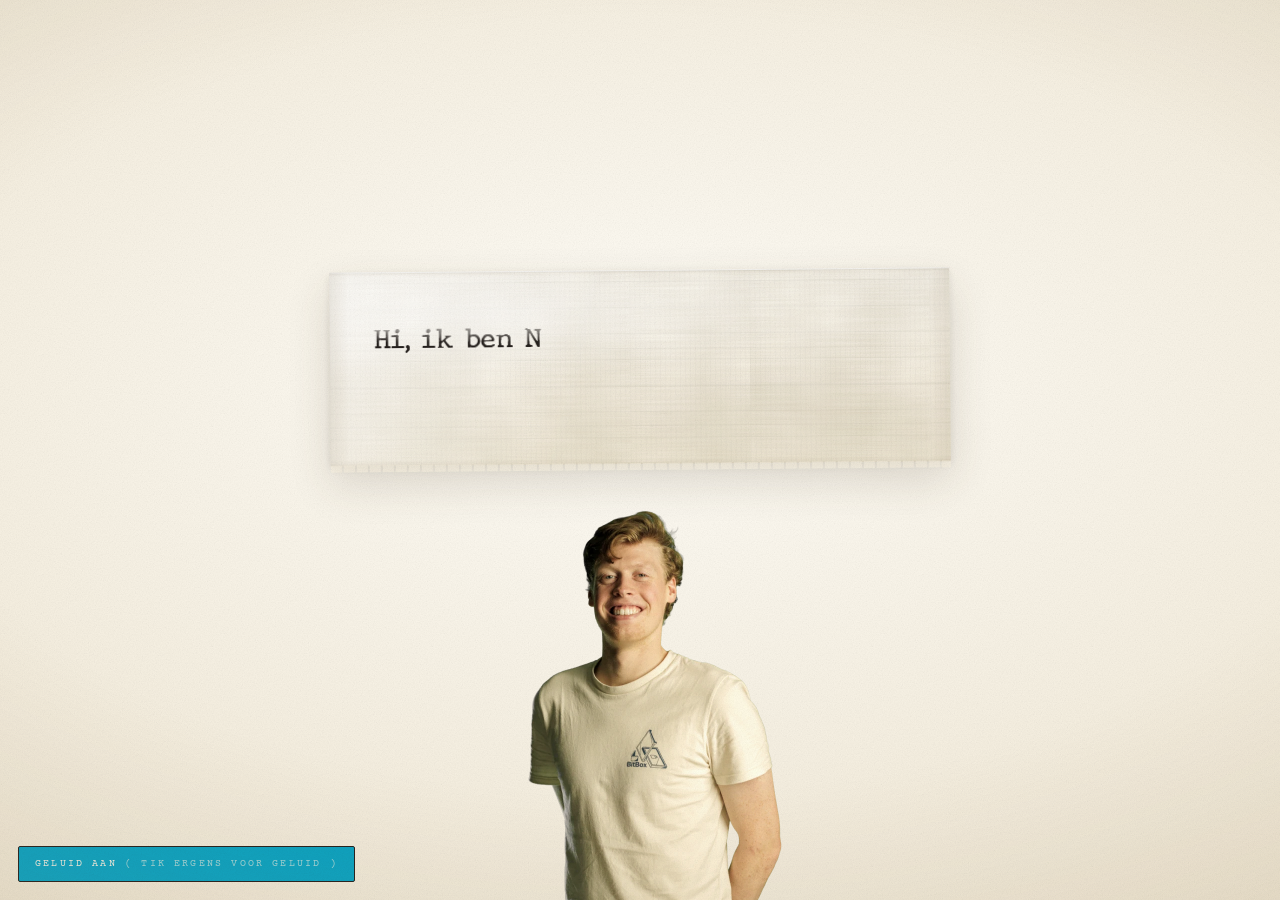
<file: index.html>
<!doctype html>
<html lang="nl">
<head>
<meta charset="utf-8">
<meta name="viewport" content="width=device-width,initial-scale=1,viewport-fit=cover">
<title>De ideeëndoos — Niels Reuvekamp</title>
<meta name="description" content="Een kijkje in de ideeëndoos van Niels Reuvekamp: elk idee kwam ergens vandaan, en elk idee heeft een plek op de wereld.">
<link rel="stylesheet" href="maplibre-gl.css">
<link rel="preconnect" href="https://fonts.gstatic.com" crossorigin>
<link rel="stylesheet" href="https://fonts.googleapis.com/css2?family=Cormorant+Garamond:ital,wght@0,300;0,400;0,500;1,300;1,400&family=EB+Garamond:ital,wght@0,400;0,500;1,400&family=Courier+Prime:ital,wght@0,400;0,700;1,400&family=Caveat:wght@400;600&display=swap">
<link rel="stylesheet" href="style.css">
<link rel="stylesheet" href="intro.css">
<link rel="stylesheet" href="globe.css">
<link rel="stylesheet" href="zaal.css">
<link rel="stylesheet" href="sterren.css">
<link rel="stylesheet" href="papier.css">
</head>
<body>

<!-- ============ de bol, ligt er vanaf het begin onder; inert tot het verhaal klaar is ============ -->
<div id="map" inert></div>

<div id="bar" hidden>
  <div class="brand"><span class="label">de ideeëndoos van</span><strong>Niels Reuvekamp</strong></div>
</div>

<!-- Linksonder: een map met een opschrift dat je niet hoort te lezen. -->
<div id="mappen" hidden>
  <div class="dossier">
    <button class="tab-confidential" id="tabGeheim" aria-pressed="false">
      <span class="stempel">Confidential</span>
      <span class="inhoud" aria-hidden="true">
        <span class="vel v1"></span><span class="vel v2"></span><span class="vel v3"></span>
        <span class="pen"></span>
      </span>
    </button>
    <p class="fluister hand" id="fluister">als je me echt<br>wil stalken,<br>klik hier</p>
  </div>
</div>
<p class="count label" id="count"></p>

<aside id="panel" aria-live="polite">
  <button class="close" id="closeBtn" aria-label="Sluiten">&times;</button>
  <div class="p-photo" id="pPhoto"></div>
  <div class="p-body">
    <p class="p-meta label" id="pMeta"></p>
    <h2 id="pTitle"></h2>
    <p class="p-where" id="pWhere"></p>
    <p class="p-sum" id="pSum"></p>
    <div class="p-text" id="pText"></div>
    <div class="p-links" id="pLinks" hidden></div>
    <div class="p-tags" id="pTags"></div>
    <div class="todo" id="pTodo" hidden></div>
  </div>
</aside>

<!-- ============ het verhaal ============ -->
<div id="intro" aria-label="Introductie">

  <div class="void"></div>

  <!-- jij in de leegte -->
  <figure class="me" id="me"><img id="meImg" alt=""></figure>

  <!-- de brief: een vel papier waarop de tekst wordt getypt -->
  <div class="vel" id="vel">
    <div class="lines" id="lines" aria-hidden="true"></div>
    <!-- de schermlezer krijgt per regel de hele zin, niet de losse letters -->
    <p class="sr-only" id="voorlezer" aria-live="polite"></p>
  </div>

  <!-- drie voorbeelden vliegen langs -->
  <div class="examples" id="examples"></div>

  <!-- de kist, achterin -->
  <button class="chest" id="chest" aria-label="Open de doos en ga naar de wereld" disabled>
    <div class="glow"></div>
    <div class="box" aria-hidden="true">
      <div class="kist">
        <div class="grond"></div>
        <div class="vlak bodem"></div>
        <div class="vlak wand achter">
          <!-- de scharnieren zitten aan de achterkant, je mag ze zien -->
          <span class="scharnier s-links"></span>
          <span class="scharnier s-rechts"></span>
        </div>
        <div class="vlak wand links"></div>
        <div class="vlak wand rechts"></div>
        <div class="vlak wand voor"><span class="slot"></span></div>
        <div class="mond"></div>
        <!-- het deksel scharniert om de achterrand en valt achterover -->
        <div class="deksel">
          <div class="plaat">
            <div class="vlak d-boven"><span class="band"></span></div>
            <div class="vlak d-onder"></div>
            <div class="vlak d-voor"></div>
            <div class="vlak d-achter"></div>
            <div class="vlak d-links"></div>
            <div class="vlak d-rechts"></div>
          </div>
        </div>
      </div>
    </div>
    <span class="chest-cue label">open de doos</span>
  </button>

  <!-- wat er uit de kist komt -->
  <div class="envelopes" id="envelopes" aria-hidden="true"></div>

  <!-- geluid: de typemachine uit intro.js -->
  <button class="geluid label" id="geluidBtn" aria-pressed="false">geluid aan</button>

  <!-- overslaan -->
  <div class="skip">
    <button class="stamp-btn skip-btn" id="skipBtn">Sla over</button>
    <p class="skip-hint label">of houd de spatiebalk vast</p>
    <svg class="skip-ring" id="skipRing" viewBox="0 0 44 44" aria-hidden="true">
      <circle class="track" cx="22" cy="22" r="19"/>
      <circle class="fill" cx="22" cy="22" r="19"/>
    </svg>
  </div>
</div>

<!-- ============ over alles heen ============ -->
<div id="fidget"></div>
<div class="paper-grain"></div>
<div class="vignette"></div>

<div id="err" hidden></div>

<script src="maplibre-gl.js"></script>
<script src="fidget.js"></script>
<script src="globe.js"></script>
<script src="zaal.js"></script>
<script src="sterren.js"></script>
<script src="intro.js"></script>
<script>
/* Opstarten: eerst de gegevens, dan de bol klaarzetten, dan het verhaal. */
fetch("trips.json", {cache: "no-store"})
  .then(function(r){ if (!r.ok) throw new Error("trips.json: " + r.status); return r.json(); })
  .then(function(data){
    Globe.init(data);
    if (window.Zaal) Zaal.init(data);
    Fidget.start();
    Intro.start(data, function(){
      document.getElementById("map").inert = false;
      Globe.reveal();
      Fidget.kalmeer();
      if (window.Sterren && window.__map) Sterren.init(window.__map);
    });
  })
  .catch(function(e){
    var el = document.getElementById("err");
    el.textContent = "Er ging iets mis bij het opstarten: " + e.message +
      (location.protocol === "file:" ? " Open deze pagina via een webserver, niet als bestand." : "");
    el.hidden = false;
  });
</script>
</body>
</html>
</file>
<file: maplibre-gl.css>
.maplibregl-map{font:12px/20px Helvetica Neue,Arial,Helvetica,sans-serif;overflow:hidden;position:relative;-webkit-tap-highlight-color:rgb(0,0,0,0)}.maplibregl-canvas{left:0;position:absolute;top:0}.maplibregl-map:fullscreen{height:100%;width:100%}.maplibregl-ctrl-group button.maplibregl-ctrl-compass{touch-action:none}.maplibregl-canvas-container.maplibregl-interactive,.maplibregl-ctrl-group button.maplibregl-ctrl-compass{cursor:grab;-webkit-user-select:none;-moz-user-select:none;user-select:none}.maplibregl-canvas-container.maplibregl-interactive.maplibregl-track-pointer{cursor:pointer}.maplibregl-canvas-container.maplibregl-interactive:active,.maplibregl-ctrl-group button.maplibregl-ctrl-compass:active{cursor:grabbing}.maplibregl-canvas-container.maplibregl-touch-zoom-rotate,.maplibregl-canvas-container.maplibregl-touch-zoom-rotate .maplibregl-canvas{touch-action:pan-x pan-y}.maplibregl-canvas-container.maplibregl-touch-drag-pan,.maplibregl-canvas-container.maplibregl-touch-drag-pan .maplibregl-canvas{touch-action:pinch-zoom}.maplibregl-canvas-container.maplibregl-touch-zoom-rotate.maplibregl-touch-drag-pan,.maplibregl-canvas-container.maplibregl-touch-zoom-rotate.maplibregl-touch-drag-pan .maplibregl-canvas{touch-action:none}.maplibregl-canvas-container.maplibregl-touch-drag-pan.maplibregl-cooperative-gestures,.maplibregl-canvas-container.maplibregl-touch-drag-pan.maplibregl-cooperative-gestures .maplibregl-canvas{touch-action:pan-x pan-y}.maplibregl-ctrl-bottom-left,.maplibregl-ctrl-bottom-right,.maplibregl-ctrl-top-left,.maplibregl-ctrl-top-right{pointer-events:none;position:absolute;z-index:2}.maplibregl-ctrl-top-left{left:0;top:0}.maplibregl-ctrl-top-right{right:0;top:0}.maplibregl-ctrl-bottom-left{bottom:0;left:0}.maplibregl-ctrl-bottom-right{bottom:0;right:0}.maplibregl-ctrl{clear:both;pointer-events:auto;transform:translate(0)}.maplibregl-ctrl-top-left .maplibregl-ctrl{float:left;margin:10px 0 0 10px}.maplibregl-ctrl-top-right .maplibregl-ctrl{float:right;margin:10px 10px 0 0}.maplibregl-ctrl-bottom-left .maplibregl-ctrl{float:left;margin:0 0 10px 10px}.maplibregl-ctrl-bottom-right .maplibregl-ctrl{float:right;margin:0 10px 10px 0}.maplibregl-ctrl-group{background:#fff;border-radius:4px}.maplibregl-ctrl-group:not(:empty){box-shadow:0 0 0 2px rgba(0,0,0,.1)}@media (forced-colors:active){.maplibregl-ctrl-group:not(:empty){box-shadow:0 0 0 2px ButtonText}}.maplibregl-ctrl-group button{background-color:transparent;border:0;box-sizing:border-box;cursor:pointer;display:block;height:29px;outline:none;padding:0;width:29px}.maplibregl-ctrl-group button+button{border-top:1px solid #ddd}.maplibregl-ctrl button .maplibregl-ctrl-icon{background-position:50%;background-repeat:no-repeat;display:block;height:100%;width:100%}@media (forced-colors:active){.maplibregl-ctrl-icon{background-color:transparent}.maplibregl-ctrl-group button+button{border-top:1px solid ButtonText}}.maplibregl-ctrl button::-moz-focus-inner{border:0;padding:0}.maplibregl-ctrl-attrib-button:focus,.maplibregl-ctrl-group button:focus{box-shadow:0 0 2px 2px #0096ff}.maplibregl-ctrl button:disabled{cursor:not-allowed}.maplibregl-ctrl button:disabled .maplibregl-ctrl-icon{opacity:.25}@media (hover:hover){.maplibregl-ctrl button:not(:disabled):hover{background-color:rgba(0,0,0,.05)}}.maplibregl-ctrl button:not(:disabled):active{background-color:rgba(0,0,0,.05)}.maplibregl-ctrl-group button:focus:focus-visible{box-shadow:0 0 2px 2px #0096ff}.maplibregl-ctrl-group button:focus:not(:focus-visible){box-shadow:none}.maplibregl-ctrl-group button:focus:first-child{border-radius:4px 4px 0 0}.maplibregl-ctrl-group button:focus:last-child{border-radius:0 0 4px 4px}.maplibregl-ctrl-group button:focus:only-child{border-radius:inherit}.maplibregl-ctrl button.maplibregl-ctrl-zoom-out .maplibregl-ctrl-icon{background-image:url("data:image/svg+xml;charset=utf-8,%3Csvg xmlns='http://www.w3.org/2000/svg' width='29' height='29' fill='%23333' viewBox='0 0 29 29'%3E%3Cpath d='M10 13c-.75 0-1.5.75-1.5 1.5S9.25 16 10 16h9c.75 0 1.5-.75 1.5-1.5S19.75 13 19 13z'/%3E%3C/svg%3E")}.maplibregl-ctrl button.maplibregl-ctrl-zoom-in .maplibregl-ctrl-icon{background-image:url("data:image/svg+xml;charset=utf-8,%3Csvg xmlns='http://www.w3.org/2000/svg' width='29' height='29' fill='%23333' viewBox='0 0 29 29'%3E%3Cpath d='M14.5 8.5c-.75 0-1.5.75-1.5 1.5v3h-3c-.75 0-1.5.75-1.5 1.5S9.25 16 10 16h3v3c0 .75.75 1.5 1.5 1.5S16 19.75 16 19v-3h3c.75 0 1.5-.75 1.5-1.5S19.75 13 19 13h-3v-3c0-.75-.75-1.5-1.5-1.5'/%3E%3C/svg%3E")}@media (forced-colors:active){.maplibregl-ctrl button.maplibregl-ctrl-zoom-out .maplibregl-ctrl-icon{background-image:url("data:image/svg+xml;charset=utf-8,%3Csvg xmlns='http://www.w3.org/2000/svg' width='29' height='29' fill='%23fff' viewBox='0 0 29 29'%3E%3Cpath d='M10 13c-.75 0-1.5.75-1.5 1.5S9.25 16 10 16h9c.75 0 1.5-.75 1.5-1.5S19.75 13 19 13z'/%3E%3C/svg%3E")}.maplibregl-ctrl button.maplibregl-ctrl-zoom-in .maplibregl-ctrl-icon{background-image:url("data:image/svg+xml;charset=utf-8,%3Csvg xmlns='http://www.w3.org/2000/svg' width='29' height='29' fill='%23fff' viewBox='0 0 29 29'%3E%3Cpath d='M14.5 8.5c-.75 0-1.5.75-1.5 1.5v3h-3c-.75 0-1.5.75-1.5 1.5S9.25 16 10 16h3v3c0 .75.75 1.5 1.5 1.5S16 19.75 16 19v-3h3c.75 0 1.5-.75 1.5-1.5S19.75 13 19 13h-3v-3c0-.75-.75-1.5-1.5-1.5'/%3E%3C/svg%3E")}}@media (forced-colors:active) and (prefers-color-scheme:light){.maplibregl-ctrl button.maplibregl-ctrl-zoom-out .maplibregl-ctrl-icon{background-image:url("data:image/svg+xml;charset=utf-8,%3Csvg xmlns='http://www.w3.org/2000/svg' width='29' height='29' viewBox='0 0 29 29'%3E%3Cpath d='M10 13c-.75 0-1.5.75-1.5 1.5S9.25 16 10 16h9c.75 0 1.5-.75 1.5-1.5S19.75 13 19 13z'/%3E%3C/svg%3E")}.maplibregl-ctrl button.maplibregl-ctrl-zoom-in .maplibregl-ctrl-icon{background-image:url("data:image/svg+xml;charset=utf-8,%3Csvg xmlns='http://www.w3.org/2000/svg' width='29' height='29' viewBox='0 0 29 29'%3E%3Cpath d='M14.5 8.5c-.75 0-1.5.75-1.5 1.5v3h-3c-.75 0-1.5.75-1.5 1.5S9.25 16 10 16h3v3c0 .75.75 1.5 1.5 1.5S16 19.75 16 19v-3h3c.75 0 1.5-.75 1.5-1.5S19.75 13 19 13h-3v-3c0-.75-.75-1.5-1.5-1.5'/%3E%3C/svg%3E")}}.maplibregl-ctrl button.maplibregl-ctrl-fullscreen .maplibregl-ctrl-icon{background-image:url("data:image/svg+xml;charset=utf-8,%3Csvg xmlns='http://www.w3.org/2000/svg' width='29' height='29' fill='%23333' viewBox='0 0 29 29'%3E%3Cpath d='M24 16v5.5c0 1.75-.75 2.5-2.5 2.5H16v-1l3-1.5-4-5.5 1-1 5.5 4 1.5-3zM6 16l1.5 3 5.5-4 1 1-4 5.5 3 1.5v1H7.5C5.75 24 5 23.25 5 21.5V16zm7-11v1l-3 1.5 4 5.5-1 1-5.5-4L6 13H5V7.5C5 5.75 5.75 5 7.5 5zm11 2.5c0-1.75-.75-2.5-2.5-2.5H16v1l3 1.5-4 5.5 1 1 5.5-4 1.5 3h1z'/%3E%3C/svg%3E")}.maplibregl-ctrl button.maplibregl-ctrl-shrink .maplibregl-ctrl-icon{background-image:url("data:image/svg+xml;charset=utf-8,%3Csvg xmlns='http://www.w3.org/2000/svg' width='29' height='29' viewBox='0 0 29 29'%3E%3Cpath d='M18.5 16c-1.75 0-2.5.75-2.5 2.5V24h1l1.5-3 5.5 4 1-1-4-5.5 3-1.5v-1zM13 18.5c0-1.75-.75-2.5-2.5-2.5H5v1l3 1.5L4 24l1 1 5.5-4 1.5 3h1zm3-8c0 1.75.75 2.5 2.5 2.5H24v-1l-3-1.5L25 5l-1-1-5.5 4L17 5h-1zM10.5 13c1.75 0 2.5-.75 2.5-2.5V5h-1l-1.5 3L5 4 4 5l4 5.5L5 12v1z'/%3E%3C/svg%3E")}@media (forced-colors:active){.maplibregl-ctrl button.maplibregl-ctrl-fullscreen .maplibregl-ctrl-icon{background-image:url("data:image/svg+xml;charset=utf-8,%3Csvg xmlns='http://www.w3.org/2000/svg' width='29' height='29' fill='%23fff' viewBox='0 0 29 29'%3E%3Cpath d='M24 16v5.5c0 1.75-.75 2.5-2.5 2.5H16v-1l3-1.5-4-5.5 1-1 5.5 4 1.5-3zM6 16l1.5 3 5.5-4 1 1-4 5.5 3 1.5v1H7.5C5.75 24 5 23.25 5 21.5V16zm7-11v1l-3 1.5 4 5.5-1 1-5.5-4L6 13H5V7.5C5 5.75 5.75 5 7.5 5zm11 2.5c0-1.75-.75-2.5-2.5-2.5H16v1l3 1.5-4 5.5 1 1 5.5-4 1.5 3h1z'/%3E%3C/svg%3E")}.maplibregl-ctrl button.maplibregl-ctrl-shrink .maplibregl-ctrl-icon{background-image:url("data:image/svg+xml;charset=utf-8,%3Csvg xmlns='http://www.w3.org/2000/svg' width='29' height='29' fill='%23fff' viewBox='0 0 29 29'%3E%3Cpath d='M18.5 16c-1.75 0-2.5.75-2.5 2.5V24h1l1.5-3 5.5 4 1-1-4-5.5 3-1.5v-1zM13 18.5c0-1.75-.75-2.5-2.5-2.5H5v1l3 1.5L4 24l1 1 5.5-4 1.5 3h1zm3-8c0 1.75.75 2.5 2.5 2.5H24v-1l-3-1.5L25 5l-1-1-5.5 4L17 5h-1zM10.5 13c1.75 0 2.5-.75 2.5-2.5V5h-1l-1.5 3L5 4 4 5l4 5.5L5 12v1z'/%3E%3C/svg%3E")}}@media (forced-colors:active) and (prefers-color-scheme:light){.maplibregl-ctrl button.maplibregl-ctrl-fullscreen .maplibregl-ctrl-icon{background-image:url("data:image/svg+xml;charset=utf-8,%3Csvg xmlns='http://www.w3.org/2000/svg' width='29' height='29' viewBox='0 0 29 29'%3E%3Cpath d='M24 16v5.5c0 1.75-.75 2.5-2.5 2.5H16v-1l3-1.5-4-5.5 1-1 5.5 4 1.5-3zM6 16l1.5 3 5.5-4 1 1-4 5.5 3 1.5v1H7.5C5.75 24 5 23.25 5 21.5V16zm7-11v1l-3 1.5 4 5.5-1 1-5.5-4L6 13H5V7.5C5 5.75 5.75 5 7.5 5zm11 2.5c0-1.75-.75-2.5-2.5-2.5H16v1l3 1.5-4 5.5 1 1 5.5-4 1.5 3h1z'/%3E%3C/svg%3E")}.maplibregl-ctrl button.maplibregl-ctrl-shrink .maplibregl-ctrl-icon{background-image:url("data:image/svg+xml;charset=utf-8,%3Csvg xmlns='http://www.w3.org/2000/svg' width='29' height='29' viewBox='0 0 29 29'%3E%3Cpath d='M18.5 16c-1.75 0-2.5.75-2.5 2.5V24h1l1.5-3 5.5 4 1-1-4-5.5 3-1.5v-1zM13 18.5c0-1.75-.75-2.5-2.5-2.5H5v1l3 1.5L4 24l1 1 5.5-4 1.5 3h1zm3-8c0 1.75.75 2.5 2.5 2.5H24v-1l-3-1.5L25 5l-1-1-5.5 4L17 5h-1zM10.5 13c1.75 0 2.5-.75 2.5-2.5V5h-1l-1.5 3L5 4 4 5l4 5.5L5 12v1z'/%3E%3C/svg%3E")}}.maplibregl-ctrl button.maplibregl-ctrl-compass .maplibregl-ctrl-icon{background-image:url("data:image/svg+xml;charset=utf-8,%3Csvg xmlns='http://www.w3.org/2000/svg' width='29' height='29' fill='%23333' viewBox='0 0 29 29'%3E%3Cpath d='m10.5 14 4-8 4 8z'/%3E%3Cpath fill='%23ccc' d='m10.5 16 4 8 4-8z'/%3E%3C/svg%3E")}@media (forced-colors:active){.maplibregl-ctrl button.maplibregl-ctrl-compass .maplibregl-ctrl-icon{background-image:url("data:image/svg+xml;charset=utf-8,%3Csvg xmlns='http://www.w3.org/2000/svg' width='29' height='29' fill='%23fff' viewBox='0 0 29 29'%3E%3Cpath d='m10.5 14 4-8 4 8z'/%3E%3Cpath fill='%23ccc' d='m10.5 16 4 8 4-8z'/%3E%3C/svg%3E")}}@media (forced-colors:active) and (prefers-color-scheme:light){.maplibregl-ctrl button.maplibregl-ctrl-compass .maplibregl-ctrl-icon{background-image:url("data:image/svg+xml;charset=utf-8,%3Csvg xmlns='http://www.w3.org/2000/svg' width='29' height='29' viewBox='0 0 29 29'%3E%3Cpath d='m10.5 14 4-8 4 8z'/%3E%3Cpath fill='%23ccc' d='m10.5 16 4 8 4-8z'/%3E%3C/svg%3E")}}.maplibregl-ctrl button.maplibregl-ctrl-globe .maplibregl-ctrl-icon{background-image:url("data:image/svg+xml;charset=utf-8,%3Csvg xmlns='http://www.w3.org/2000/svg' width='22' height='22' fill='none' stroke='%23333' viewBox='0 0 22 22'%3E%3Ccircle cx='11' cy='11' r='8.5'/%3E%3Cpath d='M17.5 11c0 4.819-3.02 8.5-6.5 8.5S4.5 15.819 4.5 11 7.52 2.5 11 2.5s6.5 3.681 6.5 8.5Z'/%3E%3Cpath d='M13.5 11c0 2.447-.331 4.64-.853 6.206-.262.785-.562 1.384-.872 1.777-.314.399-.58.517-.775.517s-.461-.118-.775-.517c-.31-.393-.61-.992-.872-1.777C8.831 15.64 8.5 13.446 8.5 11s.331-4.64.853-6.206c.262-.785.562-1.384.872-1.777.314-.399.58-.517.775-.517s.461.118.775.517c.31.393.61.992.872 1.777.522 1.565.853 3.76.853 6.206Z'/%3E%3Cpath d='M11 7.5c-1.909 0-3.622-.166-4.845-.428-.616-.132-1.08-.283-1.379-.434a1.3 1.3 0 0 1-.224-.138q.07-.058.224-.138c.299-.151.763-.302 1.379-.434C7.378 5.666 9.091 5.5 11 5.5s3.622.166 4.845.428c.616.132 1.08.283 1.379.434.105.053.177.1.224.138q-.07.058-.224.138c-.299.151-.763.302-1.379.434-1.223.262-2.936.428-4.845.428ZM4.486 6.436ZM11 16.5c-1.909 0-3.622-.166-4.845-.428-.616-.132-1.08-.283-1.379-.434a1.3 1.3 0 0 1-.224-.138 1.3 1.3 0 0 1 .224-.138c.299-.151.763-.302 1.379-.434C7.378 14.666 9.091 14.5 11 14.5s3.622.166 4.845.428c.616.132 1.08.283 1.379.434.105.053.177.1.224.138a1.3 1.3 0 0 1-.224.138c-.299.151-.763.302-1.379.434-1.223.262-2.936.428-4.845.428Zm-6.514-1.064ZM11 12.5c-2.46 0-4.672-.222-6.255-.574-.796-.177-1.406-.38-1.805-.59a1.5 1.5 0 0 1-.39-.272.3.3 0 0 1-.047-.064.3.3 0 0 1 .048-.064c.066-.073.189-.167.389-.272.399-.21 1.009-.413 1.805-.59C6.328 9.722 8.54 9.5 11 9.5s4.672.222 6.256.574c.795.177 1.405.38 1.804.59.2.105.323.2.39.272a.3.3 0 0 1 .047.064.3.3 0 0 1-.048.064 1.4 1.4 0 0 1-.389.272c-.399.21-1.009.413-1.804.59-1.584.352-3.796.574-6.256.574Zm-8.501-1.51v.002zm0 .018v.002zm17.002.002v-.002zm0-.018v-.002z'/%3E%3C/svg%3E")}.maplibregl-ctrl button.maplibregl-ctrl-globe-enabled .maplibregl-ctrl-icon{background-image:url("data:image/svg+xml;charset=utf-8,%3Csvg xmlns='http://www.w3.org/2000/svg' width='22' height='22' fill='none' stroke='%2333b5e5' viewBox='0 0 22 22'%3E%3Ccircle cx='11' cy='11' r='8.5'/%3E%3Cpath d='M17.5 11c0 4.819-3.02 8.5-6.5 8.5S4.5 15.819 4.5 11 7.52 2.5 11 2.5s6.5 3.681 6.5 8.5Z'/%3E%3Cpath d='M13.5 11c0 2.447-.331 4.64-.853 6.206-.262.785-.562 1.384-.872 1.777-.314.399-.58.517-.775.517s-.461-.118-.775-.517c-.31-.393-.61-.992-.872-1.777C8.831 15.64 8.5 13.446 8.5 11s.331-4.64.853-6.206c.262-.785.562-1.384.872-1.777.314-.399.58-.517.775-.517s.461.118.775.517c.31.393.61.992.872 1.777.522 1.565.853 3.76.853 6.206Z'/%3E%3Cpath d='M11 7.5c-1.909 0-3.622-.166-4.845-.428-.616-.132-1.08-.283-1.379-.434a1.3 1.3 0 0 1-.224-.138q.07-.058.224-.138c.299-.151.763-.302 1.379-.434C7.378 5.666 9.091 5.5 11 5.5s3.622.166 4.845.428c.616.132 1.08.283 1.379.434.105.053.177.1.224.138q-.07.058-.224.138c-.299.151-.763.302-1.379.434-1.223.262-2.936.428-4.845.428ZM4.486 6.436ZM11 16.5c-1.909 0-3.622-.166-4.845-.428-.616-.132-1.08-.283-1.379-.434a1.3 1.3 0 0 1-.224-.138 1.3 1.3 0 0 1 .224-.138c.299-.151.763-.302 1.379-.434C7.378 14.666 9.091 14.5 11 14.5s3.622.166 4.845.428c.616.132 1.08.283 1.379.434.105.053.177.1.224.138a1.3 1.3 0 0 1-.224.138c-.299.151-.763.302-1.379.434-1.223.262-2.936.428-4.845.428Zm-6.514-1.064ZM11 12.5c-2.46 0-4.672-.222-6.255-.574-.796-.177-1.406-.38-1.805-.59a1.5 1.5 0 0 1-.39-.272.3.3 0 0 1-.047-.064.3.3 0 0 1 .048-.064c.066-.073.189-.167.389-.272.399-.21 1.009-.413 1.805-.59C6.328 9.722 8.54 9.5 11 9.5s4.672.222 6.256.574c.795.177 1.405.38 1.804.59.2.105.323.2.39.272a.3.3 0 0 1 .047.064.3.3 0 0 1-.048.064 1.4 1.4 0 0 1-.389.272c-.399.21-1.009.413-1.804.59-1.584.352-3.796.574-6.256.574Zm-8.501-1.51v.002zm0 .018v.002zm17.002.002v-.002zm0-.018v-.002z'/%3E%3C/svg%3E")}.maplibregl-ctrl button.maplibregl-ctrl-terrain .maplibregl-ctrl-icon{background-image:url("data:image/svg+xml;charset=utf-8,%3Csvg xmlns='http://www.w3.org/2000/svg' width='22' height='22' fill='%23333' viewBox='0 0 22 22'%3E%3Cpath d='m1.754 13.406 4.453-4.851 3.09 3.09 3.281 3.277.969-.969-3.309-3.312 3.844-4.121 6.148 6.886h1.082v-.855l-7.207-8.07-4.84 5.187L6.169 6.57l-5.48 5.965v.871ZM.688 16.844h20.625v1.375H.688Zm0 0'/%3E%3C/svg%3E")}.maplibregl-ctrl button.maplibregl-ctrl-terrain-enabled .maplibregl-ctrl-icon{background-image:url("data:image/svg+xml;charset=utf-8,%3Csvg xmlns='http://www.w3.org/2000/svg' width='22' height='22' fill='%2333b5e5' viewBox='0 0 22 22'%3E%3Cpath d='m1.754 13.406 4.453-4.851 3.09 3.09 3.281 3.277.969-.969-3.309-3.312 3.844-4.121 6.148 6.886h1.082v-.855l-7.207-8.07-4.84 5.187L6.169 6.57l-5.48 5.965v.871ZM.688 16.844h20.625v1.375H.688Zm0 0'/%3E%3C/svg%3E")}.maplibregl-ctrl button.maplibregl-ctrl-geolocate .maplibregl-ctrl-icon{background-image:url("data:image/svg+xml;charset=utf-8,%3Csvg xmlns='http://www.w3.org/2000/svg' width='29' height='29' fill='%23333' viewBox='0 0 20 20'%3E%3Cpath d='M10 4C9 4 9 5 9 5v.1A5 5 0 0 0 5.1 9H5s-1 0-1 1 1 1 1 1h.1A5 5 0 0 0 9 14.9v.1s0 1 1 1 1-1 1-1v-.1a5 5 0 0 0 3.9-3.9h.1s1 0 1-1-1-1-1-1h-.1A5 5 0 0 0 11 5.1V5s0-1-1-1m0 2.5a3.5 3.5 0 1 1 0 7 3.5 3.5 0 1 1 0-7'/%3E%3Ccircle cx='10' cy='10' r='2'/%3E%3C/svg%3E")}.maplibregl-ctrl button.maplibregl-ctrl-geolocate:disabled .maplibregl-ctrl-icon{background-image:url("data:image/svg+xml;charset=utf-8,%3Csvg xmlns='http://www.w3.org/2000/svg' width='29' height='29' fill='%23aaa' viewBox='0 0 20 20'%3E%3Cpath d='M10 4C9 4 9 5 9 5v.1A5 5 0 0 0 5.1 9H5s-1 0-1 1 1 1 1 1h.1A5 5 0 0 0 9 14.9v.1s0 1 1 1 1-1 1-1v-.1a5 5 0 0 0 3.9-3.9h.1s1 0 1-1-1-1-1-1h-.1A5 5 0 0 0 11 5.1V5s0-1-1-1m0 2.5a3.5 3.5 0 1 1 0 7 3.5 3.5 0 1 1 0-7'/%3E%3Ccircle cx='10' cy='10' r='2'/%3E%3Cpath fill='red' d='m14 5 1 1-9 9-1-1z'/%3E%3C/svg%3E")}.maplibregl-ctrl button.maplibregl-ctrl-geolocate.maplibregl-ctrl-geolocate-active .maplibregl-ctrl-icon{background-image:url("data:image/svg+xml;charset=utf-8,%3Csvg xmlns='http://www.w3.org/2000/svg' width='29' height='29' fill='%2333b5e5' viewBox='0 0 20 20'%3E%3Cpath d='M10 4C9 4 9 5 9 5v.1A5 5 0 0 0 5.1 9H5s-1 0-1 1 1 1 1 1h.1A5 5 0 0 0 9 14.9v.1s0 1 1 1 1-1 1-1v-.1a5 5 0 0 0 3.9-3.9h.1s1 0 1-1-1-1-1-1h-.1A5 5 0 0 0 11 5.1V5s0-1-1-1m0 2.5a3.5 3.5 0 1 1 0 7 3.5 3.5 0 1 1 0-7'/%3E%3Ccircle cx='10' cy='10' r='2'/%3E%3C/svg%3E")}.maplibregl-ctrl button.maplibregl-ctrl-geolocate.maplibregl-ctrl-geolocate-active-error .maplibregl-ctrl-icon{background-image:url("data:image/svg+xml;charset=utf-8,%3Csvg xmlns='http://www.w3.org/2000/svg' width='29' height='29' fill='%23e58978' viewBox='0 0 20 20'%3E%3Cpath d='M10 4C9 4 9 5 9 5v.1A5 5 0 0 0 5.1 9H5s-1 0-1 1 1 1 1 1h.1A5 5 0 0 0 9 14.9v.1s0 1 1 1 1-1 1-1v-.1a5 5 0 0 0 3.9-3.9h.1s1 0 1-1-1-1-1-1h-.1A5 5 0 0 0 11 5.1V5s0-1-1-1m0 2.5a3.5 3.5 0 1 1 0 7 3.5 3.5 0 1 1 0-7'/%3E%3Ccircle cx='10' cy='10' r='2'/%3E%3C/svg%3E")}.maplibregl-ctrl button.maplibregl-ctrl-geolocate.maplibregl-ctrl-geolocate-background .maplibregl-ctrl-icon{background-image:url("data:image/svg+xml;charset=utf-8,%3Csvg xmlns='http://www.w3.org/2000/svg' width='29' height='29' fill='%2333b5e5' viewBox='0 0 20 20'%3E%3Cpath d='M10 4C9 4 9 5 9 5v.1A5 5 0 0 0 5.1 9H5s-1 0-1 1 1 1 1 1h.1A5 5 0 0 0 9 14.9v.1s0 1 1 1 1-1 1-1v-.1a5 5 0 0 0 3.9-3.9h.1s1 0 1-1-1-1-1-1h-.1A5 5 0 0 0 11 5.1V5s0-1-1-1m0 2.5a3.5 3.5 0 1 1 0 7 3.5 3.5 0 1 1 0-7'/%3E%3C/svg%3E")}.maplibregl-ctrl button.maplibregl-ctrl-geolocate.maplibregl-ctrl-geolocate-background-error .maplibregl-ctrl-icon{background-image:url("data:image/svg+xml;charset=utf-8,%3Csvg xmlns='http://www.w3.org/2000/svg' width='29' height='29' fill='%23e54e33' viewBox='0 0 20 20'%3E%3Cpath d='M10 4C9 4 9 5 9 5v.1A5 5 0 0 0 5.1 9H5s-1 0-1 1 1 1 1 1h.1A5 5 0 0 0 9 14.9v.1s0 1 1 1 1-1 1-1v-.1a5 5 0 0 0 3.9-3.9h.1s1 0 1-1-1-1-1-1h-.1A5 5 0 0 0 11 5.1V5s0-1-1-1m0 2.5a3.5 3.5 0 1 1 0 7 3.5 3.5 0 1 1 0-7'/%3E%3C/svg%3E")}.maplibregl-ctrl button.maplibregl-ctrl-geolocate.maplibregl-ctrl-geolocate-waiting .maplibregl-ctrl-icon{animation:maplibregl-spin 2s linear infinite}@media (forced-colors:active){.maplibregl-ctrl button.maplibregl-ctrl-geolocate .maplibregl-ctrl-icon{background-image:url("data:image/svg+xml;charset=utf-8,%3Csvg xmlns='http://www.w3.org/2000/svg' width='29' height='29' fill='%23fff' viewBox='0 0 20 20'%3E%3Cpath d='M10 4C9 4 9 5 9 5v.1A5 5 0 0 0 5.1 9H5s-1 0-1 1 1 1 1 1h.1A5 5 0 0 0 9 14.9v.1s0 1 1 1 1-1 1-1v-.1a5 5 0 0 0 3.9-3.9h.1s1 0 1-1-1-1-1-1h-.1A5 5 0 0 0 11 5.1V5s0-1-1-1m0 2.5a3.5 3.5 0 1 1 0 7 3.5 3.5 0 1 1 0-7'/%3E%3Ccircle cx='10' cy='10' r='2'/%3E%3C/svg%3E")}.maplibregl-ctrl button.maplibregl-ctrl-geolocate:disabled .maplibregl-ctrl-icon{background-image:url("data:image/svg+xml;charset=utf-8,%3Csvg xmlns='http://www.w3.org/2000/svg' width='29' height='29' fill='%23999' viewBox='0 0 20 20'%3E%3Cpath d='M10 4C9 4 9 5 9 5v.1A5 5 0 0 0 5.1 9H5s-1 0-1 1 1 1 1 1h.1A5 5 0 0 0 9 14.9v.1s0 1 1 1 1-1 1-1v-.1a5 5 0 0 0 3.9-3.9h.1s1 0 1-1-1-1-1-1h-.1A5 5 0 0 0 11 5.1V5s0-1-1-1m0 2.5a3.5 3.5 0 1 1 0 7 3.5 3.5 0 1 1 0-7'/%3E%3Ccircle cx='10' cy='10' r='2'/%3E%3Cpath fill='red' d='m14 5 1 1-9 9-1-1z'/%3E%3C/svg%3E")}.maplibregl-ctrl button.maplibregl-ctrl-geolocate.maplibregl-ctrl-geolocate-active .maplibregl-ctrl-icon{background-image:url("data:image/svg+xml;charset=utf-8,%3Csvg xmlns='http://www.w3.org/2000/svg' width='29' height='29' fill='%2333b5e5' viewBox='0 0 20 20'%3E%3Cpath d='M10 4C9 4 9 5 9 5v.1A5 5 0 0 0 5.1 9H5s-1 0-1 1 1 1 1 1h.1A5 5 0 0 0 9 14.9v.1s0 1 1 1 1-1 1-1v-.1a5 5 0 0 0 3.9-3.9h.1s1 0 1-1-1-1-1-1h-.1A5 5 0 0 0 11 5.1V5s0-1-1-1m0 2.5a3.5 3.5 0 1 1 0 7 3.5 3.5 0 1 1 0-7'/%3E%3Ccircle cx='10' cy='10' r='2'/%3E%3C/svg%3E")}.maplibregl-ctrl button.maplibregl-ctrl-geolocate.maplibregl-ctrl-geolocate-active-error .maplibregl-ctrl-icon{background-image:url("data:image/svg+xml;charset=utf-8,%3Csvg xmlns='http://www.w3.org/2000/svg' width='29' height='29' fill='%23e58978' viewBox='0 0 20 20'%3E%3Cpath d='M10 4C9 4 9 5 9 5v.1A5 5 0 0 0 5.1 9H5s-1 0-1 1 1 1 1 1h.1A5 5 0 0 0 9 14.9v.1s0 1 1 1 1-1 1-1v-.1a5 5 0 0 0 3.9-3.9h.1s1 0 1-1-1-1-1-1h-.1A5 5 0 0 0 11 5.1V5s0-1-1-1m0 2.5a3.5 3.5 0 1 1 0 7 3.5 3.5 0 1 1 0-7'/%3E%3Ccircle cx='10' cy='10' r='2'/%3E%3C/svg%3E")}.maplibregl-ctrl button.maplibregl-ctrl-geolocate.maplibregl-ctrl-geolocate-background .maplibregl-ctrl-icon{background-image:url("data:image/svg+xml;charset=utf-8,%3Csvg xmlns='http://www.w3.org/2000/svg' width='29' height='29' fill='%2333b5e5' viewBox='0 0 20 20'%3E%3Cpath d='M10 4C9 4 9 5 9 5v.1A5 5 0 0 0 5.1 9H5s-1 0-1 1 1 1 1 1h.1A5 5 0 0 0 9 14.9v.1s0 1 1 1 1-1 1-1v-.1a5 5 0 0 0 3.9-3.9h.1s1 0 1-1-1-1-1-1h-.1A5 5 0 0 0 11 5.1V5s0-1-1-1m0 2.5a3.5 3.5 0 1 1 0 7 3.5 3.5 0 1 1 0-7'/%3E%3C/svg%3E")}.maplibregl-ctrl button.maplibregl-ctrl-geolocate.maplibregl-ctrl-geolocate-background-error .maplibregl-ctrl-icon{background-image:url("data:image/svg+xml;charset=utf-8,%3Csvg xmlns='http://www.w3.org/2000/svg' width='29' height='29' fill='%23e54e33' viewBox='0 0 20 20'%3E%3Cpath d='M10 4C9 4 9 5 9 5v.1A5 5 0 0 0 5.1 9H5s-1 0-1 1 1 1 1 1h.1A5 5 0 0 0 9 14.9v.1s0 1 1 1 1-1 1-1v-.1a5 5 0 0 0 3.9-3.9h.1s1 0 1-1-1-1-1-1h-.1A5 5 0 0 0 11 5.1V5s0-1-1-1m0 2.5a3.5 3.5 0 1 1 0 7 3.5 3.5 0 1 1 0-7'/%3E%3C/svg%3E")}}@media (forced-colors:active) and (prefers-color-scheme:light){.maplibregl-ctrl button.maplibregl-ctrl-geolocate .maplibregl-ctrl-icon{background-image:url("data:image/svg+xml;charset=utf-8,%3Csvg xmlns='http://www.w3.org/2000/svg' width='29' height='29' viewBox='0 0 20 20'%3E%3Cpath d='M10 4C9 4 9 5 9 5v.1A5 5 0 0 0 5.1 9H5s-1 0-1 1 1 1 1 1h.1A5 5 0 0 0 9 14.9v.1s0 1 1 1 1-1 1-1v-.1a5 5 0 0 0 3.9-3.9h.1s1 0 1-1-1-1-1-1h-.1A5 5 0 0 0 11 5.1V5s0-1-1-1m0 2.5a3.5 3.5 0 1 1 0 7 3.5 3.5 0 1 1 0-7'/%3E%3Ccircle cx='10' cy='10' r='2'/%3E%3C/svg%3E")}.maplibregl-ctrl button.maplibregl-ctrl-geolocate:disabled .maplibregl-ctrl-icon{background-image:url("data:image/svg+xml;charset=utf-8,%3Csvg xmlns='http://www.w3.org/2000/svg' width='29' height='29' fill='%23666' viewBox='0 0 20 20'%3E%3Cpath d='M10 4C9 4 9 5 9 5v.1A5 5 0 0 0 5.1 9H5s-1 0-1 1 1 1 1 1h.1A5 5 0 0 0 9 14.9v.1s0 1 1 1 1-1 1-1v-.1a5 5 0 0 0 3.9-3.9h.1s1 0 1-1-1-1-1-1h-.1A5 5 0 0 0 11 5.1V5s0-1-1-1m0 2.5a3.5 3.5 0 1 1 0 7 3.5 3.5 0 1 1 0-7'/%3E%3Ccircle cx='10' cy='10' r='2'/%3E%3Cpath fill='red' d='m14 5 1 1-9 9-1-1z'/%3E%3C/svg%3E")}}@keyframes maplibregl-spin{0%{transform:rotate(0deg)}to{transform:rotate(1turn)}}a.maplibregl-ctrl-logo{background-image:url("data:image/svg+xml;charset=utf-8,%3Csvg xmlns='http://www.w3.org/2000/svg' width='88' height='23' fill='none'%3E%3Cpath fill='%23000' fill-opacity='.4' fill-rule='evenodd' d='M17.408 16.796h-1.827l2.501-12.095h.198l3.324 6.533.988 2.19.988-2.19 3.258-6.533h.181l2.6 12.095h-1.81l-1.218-5.644-.362-1.71-.658 1.71-2.929 5.644h-.098l-2.914-5.644-.757-1.71-.345 1.71zm1.958-3.42-.726 3.663a1.255 1.255 0 0 1-1.232 1.011h-1.827a1.255 1.255 0 0 1-1.229-1.509l2.501-12.095a1.255 1.255 0 0 1 1.23-1.001h.197a1.25 1.25 0 0 1 1.12.685l3.19 6.273 3.125-6.263a1.25 1.25 0 0 1 1.123-.695h.181a1.255 1.255 0 0 1 1.227.991l1.443 6.71a5 5 0 0 1 .314-.787l.009-.016a4.6 4.6 0 0 1 1.777-1.887c.782-.46 1.668-.667 2.611-.667a4.6 4.6 0 0 1 1.7.32l.306.134c.21-.16.474-.256.759-.256h1.694a1.255 1.255 0 0 1 1.212.925 1.255 1.255 0 0 1 1.212-.925h1.711c.284 0 .545.094.755.252.613-.3 1.312-.45 2.075-.45 1.356 0 2.557.445 3.482 1.4q.47.48.763 1.064V4.701a1.255 1.255 0 0 1 1.255-1.255h1.86A1.255 1.255 0 0 1 54.44 4.7v9.194h2.217c.19 0 .37.043.532.118v-4.77c0-.356.147-.678.385-.906a2.42 2.42 0 0 1-.682-1.71c0-.665.267-1.253.735-1.7a2.45 2.45 0 0 1 1.722-.674 2.43 2.43 0 0 1 1.705.675q.318.302.504.683V4.7a1.255 1.255 0 0 1 1.255-1.255h1.744A1.255 1.255 0 0 1 65.812 4.7v3.335a4.8 4.8 0 0 1 1.526-.246c.938 0 1.817.214 2.59.69a4.47 4.47 0 0 1 1.67 1.743v-.98a1.255 1.255 0 0 1 1.256-1.256h1.777c.233 0 .451.064.639.174a3.4 3.4 0 0 1 1.567-.372c.346 0 .861.02 1.285.232a1.25 1.25 0 0 1 .689 1.004 4.7 4.7 0 0 1 .853-.588c.795-.44 1.675-.647 2.61-.647 1.385 0 2.65.39 3.525 1.396.836.938 1.168 2.173 1.168 3.528q-.001.515-.056 1.051a1.255 1.255 0 0 1-.947 1.09l.408.952a1.255 1.255 0 0 1-.477 1.552c-.418.268-.92.463-1.458.612-.613.171-1.304.244-2.049.244-1.06 0-2.043-.207-2.886-.698l-.015-.008c-.798-.48-1.419-1.135-1.818-1.963l-.004-.008a5.8 5.8 0 0 1-.548-2.512q0-.429.053-.843a1.3 1.3 0 0 1-.333-.086l-.166-.004c-.223 0-.426.062-.643.228-.03.024-.142.139-.142.59v3.883a1.255 1.255 0 0 1-1.256 1.256h-1.777a1.255 1.255 0 0 1-1.256-1.256V15.69l-.032.057a4.8 4.8 0 0 1-1.86 1.833 5.04 5.04 0 0 1-2.484.634 4.5 4.5 0 0 1-1.935-.424 1.25 1.25 0 0 1-.764.258h-1.71a1.255 1.255 0 0 1-1.256-1.255V7.687a2.4 2.4 0 0 1-.428.625c.253.23.412.561.412.93v7.553a1.255 1.255 0 0 1-1.256 1.255h-1.843a1.25 1.25 0 0 1-.894-.373c-.228.23-.544.373-.894.373H51.32a1.255 1.255 0 0 1-1.256-1.255v-1.251l-.061.117a4.7 4.7 0 0 1-1.782 1.884 4.77 4.77 0 0 1-2.485.67 5.6 5.6 0 0 1-1.485-.188l.009 2.764a1.255 1.255 0 0 1-1.255 1.259h-1.729a1.255 1.255 0 0 1-1.255-1.255v-3.537a1.255 1.255 0 0 1-1.167.793h-1.679a1.25 1.25 0 0 1-.77-.263 4.5 4.5 0 0 1-1.945.429c-.885 0-1.724-.21-2.495-.632l-.017-.01a5 5 0 0 1-1.081-.836 1.255 1.255 0 0 1-1.254 1.312h-1.81a1.255 1.255 0 0 1-1.228-.99l-.782-3.625-2.044 3.939a1.25 1.25 0 0 1-1.115.676h-.098a1.25 1.25 0 0 1-1.116-.68l-2.061-3.994zM35.92 16.63l.207-.114.223-.15q.493-.356.735-.785l.061-.118.033 1.332h1.678V9.242h-1.694l-.033 1.267q-.133-.329-.526-.658l-.032-.028a3.2 3.2 0 0 0-.668-.428l-.27-.12a3.3 3.3 0 0 0-1.235-.23q-1.136-.001-1.974.493a3.36 3.36 0 0 0-1.3 1.382q-.445.89-.444 2.074 0 1.2.51 2.107a3.8 3.8 0 0 0 1.382 1.381 3.9 3.9 0 0 0 1.893.477q.795 0 1.455-.33zm-2.789-5.38q-.576.675-.575 1.762 0 1.102.559 1.794.576.675 1.645.675a2.25 2.25 0 0 0 .934-.19 2.2 2.2 0 0 0 .468-.29l.178-.161a2.2 2.2 0 0 0 .397-.561q.244-.5.244-1.15v-.115q0-.708-.296-1.267l-.043-.077a2.2 2.2 0 0 0-.633-.709l-.13-.086-.047-.028a2.1 2.1 0 0 0-1.073-.285q-1.052 0-1.629.692zm2.316 2.706c.163-.17.28-.407.28-.83v-.114c0-.292-.06-.508-.15-.68a.96.96 0 0 0-.353-.389.85.85 0 0 0-.464-.127c-.4 0-.56.114-.664.239l-.01.012c-.148.174-.275.45-.275.945 0 .506.122.801.27.99.097.11.266.224.68.224.303 0 .504-.09.687-.269zm7.545 1.705a2.6 2.6 0 0 0 .331.423q.319.33.755.548l.173.074q.65.255 1.49.255 1.02 0 1.844-.493a3.45 3.45 0 0 0 1.316-1.4q.493-.904.493-2.089 0-1.909-.988-2.913-.988-1.02-2.584-1.02-.898 0-1.575.347a3 3 0 0 0-.415.262l-.199.166a3.4 3.4 0 0 0-.64.82V9.242h-1.712v11.553h1.729l-.017-5.134zm.53-1.138q.206.29.48.5l.155.11.053.034q.51.296 1.119.297 1.07 0 1.645-.675.577-.69.576-1.762 0-1.119-.576-1.777-.558-.675-1.645-.675-.435 0-.835.16a2 2 0 0 0-.284.136 2 2 0 0 0-.363.254 2.2 2.2 0 0 0-.46.569l-.082.162a2.6 2.6 0 0 0-.213 1.072v.115q0 .707.296 1.267l.135.211zm.964-.818a1.1 1.1 0 0 0 .367.385.94.94 0 0 0 .476.118c.423 0 .59-.117.687-.23.159-.194.28-.478.28-.95 0-.53-.133-.8-.266-.952l-.021-.025c-.078-.094-.231-.221-.68-.221a1 1 0 0 0-.503.135l-.012.007a.86.86 0 0 0-.335.343c-.073.133-.132.324-.132.614v.115a1.4 1.4 0 0 0 .14.66zm15.7-6.222q.347-.346.346-.856a1.05 1.05 0 0 0-.345-.79 1.18 1.18 0 0 0-.84-.329q-.51 0-.855.33a1.05 1.05 0 0 0-.346.79q0 .51.346.855.345.346.856.346.51 0 .839-.346zm4.337 9.314.033-1.332q.191.403.59.747l.098.081a4 4 0 0 0 .316.224l.223.122a3.2 3.2 0 0 0 1.44.322 3.8 3.8 0 0 0 1.875-.477 3.5 3.5 0 0 0 1.382-1.366q.527-.89.526-2.09 0-1.184-.444-2.073a3.24 3.24 0 0 0-1.283-1.399q-.823-.51-1.942-.51a3.5 3.5 0 0 0-1.527.344l-.086.043-.165.09a3 3 0 0 0-.33.214q-.432.315-.656.707a2 2 0 0 0-.099.198l.082-1.283V4.701h-1.744v12.095zm.473-2.509a2.5 2.5 0 0 0 .566.7q.117.098.245.18l.144.08a2.1 2.1 0 0 0 .975.232q1.07 0 1.645-.675.576-.69.576-1.778 0-1.102-.576-1.777-.56-.691-1.645-.692a2.2 2.2 0 0 0-1.015.235q-.22.113-.415.282l-.15.142a2.1 2.1 0 0 0-.42.594q-.223.479-.223 1.1v.115q0 .705.293 1.26zm2.616-.293c.157-.191.28-.479.28-.967 0-.51-.13-.79-.276-.961l-.021-.026c-.082-.1-.232-.225-.67-.225a.87.87 0 0 0-.681.279l-.012.011c-.154.155-.274.38-.274.807v.115c0 .285.057.499.144.669a1.1 1.1 0 0 0 .367.405c.137.082.28.123.455.123.423 0 .59-.118.686-.23zm8.266-3.013q.345-.13.724-.14l.069-.002q.493 0 .642.099l.247-1.794q-.196-.099-.717-.099a2.3 2.3 0 0 0-.545.063 2 2 0 0 0-.411.148 2.2 2.2 0 0 0-.4.249 2.5 2.5 0 0 0-.485.499 2.7 2.7 0 0 0-.32.581l-.05.137v-1.48h-1.778v7.553h1.777v-3.884q0-.546.159-.943a1.5 1.5 0 0 1 .466-.636 2.5 2.5 0 0 1 .399-.253 2 2 0 0 1 .224-.099zm9.784 2.656.05-.922q0-1.743-.856-2.698-.838-.97-2.584-.97-1.119-.001-2.007.493a3.46 3.46 0 0 0-1.4 1.382q-.493.906-.493 2.106 0 1.07.428 1.975.428.89 1.332 1.432.906.526 2.255.526.973 0 1.668-.185l.044-.012.135-.04q.613-.184.984-.421l-.542-1.267q-.3.162-.642.274l-.297.087q-.51.131-1.3.131-.954 0-1.497-.444a1.6 1.6 0 0 1-.192-.193q-.366-.44-.512-1.234l-.004-.021zm-5.427-1.256-.003.022h3.752v-.138q-.011-.727-.288-1.118a1 1 0 0 0-.156-.176q-.46-.428-1.316-.428-.986 0-1.494.604-.379.45-.494 1.234zm-27.053 2.77V4.7h-1.86v12.095h5.333V15.15zm7.103-5.908v7.553h-1.843V9.242h1.843z'/%3E%3Cpath fill='%23fff' d='m19.63 11.151-.757-1.71-.345 1.71-1.12 5.644h-1.827L18.083 4.7h.197l3.325 6.533.988 2.19.988-2.19L26.839 4.7h.181l2.6 12.095h-1.81l-1.218-5.644-.362-1.71-.658 1.71-2.93 5.644h-.098l-2.913-5.644zm14.836 5.81q-1.02 0-1.893-.478a3.8 3.8 0 0 1-1.381-1.382q-.51-.906-.51-2.106 0-1.185.444-2.074a3.36 3.36 0 0 1 1.3-1.382q.839-.494 1.974-.494a3.3 3.3 0 0 1 1.234.231 3.3 3.3 0 0 1 .97.575q.396.33.527.659l.033-1.267h1.694v7.553H37.18l-.033-1.332q-.279.593-1.02 1.053a3.17 3.17 0 0 1-1.662.444zm.296-1.482q.938 0 1.58-.642.642-.66.642-1.711v-.115q0-.708-.296-1.267a2.2 2.2 0 0 0-.807-.872 2.1 2.1 0 0 0-1.119-.313q-1.053 0-1.629.692-.575.675-.575 1.76 0 1.103.559 1.795.577.675 1.645.675zm6.521-6.237h1.711v1.4q.906-1.597 2.83-1.597 1.596 0 2.584 1.02.988 1.005.988 2.914 0 1.185-.493 2.09a3.46 3.46 0 0 1-1.316 1.399 3.5 3.5 0 0 1-1.844.493q-.954 0-1.662-.329a2.67 2.67 0 0 1-1.086-.97l.017 5.134h-1.728zm4.048 6.22q1.07 0 1.645-.674.577-.69.576-1.762 0-1.119-.576-1.777-.558-.675-1.645-.675-.592 0-1.12.296-.51.28-.822.823-.296.527-.296 1.234v.115q0 .708.296 1.267.313.543.823.855.51.296 1.119.297z'/%3E%3Cpath fill='%23e1e3e9' d='M51.325 4.7h1.86v10.45h3.473v1.646h-5.333zm7.12 4.542h1.843v7.553h-1.843zm.905-1.415a1.16 1.16 0 0 1-.856-.346 1.17 1.17 0 0 1-.346-.856 1.05 1.05 0 0 1 .346-.79q.346-.329.856-.329.494 0 .839.33a1.05 1.05 0 0 1 .345.79 1.16 1.16 0 0 1-.345.855q-.33.346-.84.346zm7.875 9.133a3.17 3.17 0 0 1-1.662-.444q-.723-.46-1.004-1.053l-.033 1.332h-1.71V4.701h1.743v4.657l-.082 1.283q.279-.658 1.086-1.119a3.5 3.5 0 0 1 1.778-.477q1.119 0 1.942.51a3.24 3.24 0 0 1 1.283 1.4q.445.888.444 2.072 0 1.201-.526 2.09a3.5 3.5 0 0 1-1.382 1.366 3.8 3.8 0 0 1-1.876.477zm-.296-1.481q1.069 0 1.645-.675.577-.69.577-1.778 0-1.102-.577-1.776-.56-.691-1.645-.692a2.12 2.12 0 0 0-1.58.659q-.642.641-.642 1.694v.115q0 .71.296 1.267a2.4 2.4 0 0 0 .807.872 2.1 2.1 0 0 0 1.119.313zm5.927-6.237h1.777v1.481q.263-.757.856-1.217a2.14 2.14 0 0 1 1.349-.46q.527 0 .724.098l-.247 1.794q-.149-.099-.642-.099-.774 0-1.416.494-.626.493-.626 1.58v3.883h-1.777V9.242zm9.534 7.718q-1.35 0-2.255-.526-.904-.543-1.332-1.432a4.6 4.6 0 0 1-.428-1.975q0-1.2.493-2.106a3.46 3.46 0 0 1 1.4-1.382q.889-.495 2.007-.494 1.744 0 2.584.97.855.956.856 2.7 0 .444-.05.92h-5.43q.18 1.005.708 1.45.542.443 1.497.443.79 0 1.3-.131a4 4 0 0 0 .938-.362l.542 1.267q-.411.263-1.119.46-.708.198-1.711.197zm1.596-4.558q.016-1.02-.444-1.432-.46-.428-1.316-.428-1.728 0-1.991 1.86z'/%3E%3Cpath d='M5.074 15.948a.484.657 0 0 0-.486.659v1.84a.484.657 0 0 0 .486.659h4.101a.484.657 0 0 0 .486-.659v-1.84a.484.657 0 0 0-.486-.659zm3.56 1.16H5.617v.838h3.017z' style='fill:%23fff;fill-rule:evenodd;stroke-width:1.03600001'/%3E%3Cg style='stroke-width:1.12603545'%3E%3Cpath d='M-9.408-1.416c-3.833-.025-7.056 2.912-7.08 6.615-.02 3.08 1.653 4.832 3.107 6.268.903.892 1.721 1.74 2.32 2.902l-.525-.004c-.543-.003-.992.304-1.24.639a1.87 1.87 0 0 0-.362 1.121l-.011 1.877c-.003.402.104.787.347 1.125.244.338.688.653 1.23.656l4.142.028c.542.003.99-.306 1.238-.641a1.87 1.87 0 0 0 .363-1.121l.012-1.875a1.87 1.87 0 0 0-.348-1.127c-.243-.338-.688-.653-1.23-.656l-.518-.004c.597-1.145 1.425-1.983 2.348-2.87 1.473-1.414 3.18-3.149 3.2-6.226-.016-3.59-2.923-6.684-6.993-6.707m-.006 1.1v.002c3.274.02 5.92 2.532 5.9 5.6-.017 2.706-1.39 4.026-2.863 5.44-1.034.994-2.118 2.033-2.814 3.633-.018.041-.052.055-.075.065q-.013.004-.02.01a.34.34 0 0 1-.226.084.34.34 0 0 1-.224-.086l-.092-.077c-.699-1.615-1.768-2.669-2.781-3.67-1.454-1.435-2.797-2.762-2.78-5.478.02-3.067 2.7-5.545 5.975-5.523m-.02 2.826c-1.62-.01-2.944 1.315-2.955 2.96-.01 1.646 1.295 2.988 2.916 2.999h.002c1.621.01 2.943-1.316 2.953-2.961.011-1.646-1.294-2.988-2.916-2.998m-.005 1.1c1.017.006 1.829.83 1.822 1.89s-.83 1.874-1.848 1.867c-1.018-.006-1.829-.83-1.822-1.89s.83-1.874 1.848-1.868m-2.155 11.857 4.14.025c.271.002.49.305.487.676l-.013 1.875c-.003.37-.224.67-.495.668l-4.14-.025c-.27-.002-.487-.306-.485-.676l.012-1.875c.003-.37.224-.67.494-.668' style='color:%23000;font-style:normal;font-variant:normal;font-weight:400;font-stretch:normal;font-size:medium;line-height:normal;font-family:sans-serif;font-variant-ligatures:normal;font-variant-position:normal;font-variant-caps:normal;font-variant-numeric:normal;font-variant-alternates:normal;font-feature-settings:normal;text-indent:0;text-align:start;text-decoration:none;text-decoration-line:none;text-decoration-style:solid;text-decoration-color:%23000;letter-spacing:normal;word-spacing:normal;text-transform:none;writing-mode:lr-tb;direction:ltr;text-orientation:mixed;dominant-baseline:auto;baseline-shift:baseline;text-anchor:start;white-space:normal;shape-padding:0;clip-rule:evenodd;display:inline;overflow:visible;visibility:visible;opacity:1;isolation:auto;mix-blend-mode:normal;color-interpolation:sRGB;color-interpolation-filters:linearRGB;solid-color:%23000;solid-opacity:1;vector-effect:none;fill:%23000;fill-opacity:.4;fill-rule:evenodd;stroke:none;stroke-width:2.47727823;stroke-linecap:butt;stroke-linejoin:miter;stroke-miterlimit:4;stroke-dasharray:none;stroke-dashoffset:0;stroke-opacity:1;color-rendering:auto;image-rendering:auto;shape-rendering:auto;text-rendering:auto' transform='translate(15.553 2.85)scale(.88807)'/%3E%3Cpath d='M-9.415-.316C-12.69-.338-15.37 2.14-15.39 5.207c-.017 2.716 1.326 4.041 2.78 5.477 1.013 1 2.081 2.055 2.78 3.67l.092.076a.34.34 0 0 0 .225.086.34.34 0 0 0 .227-.083l.019-.01c.022-.009.057-.024.074-.064.697-1.6 1.78-2.64 2.814-3.634 1.473-1.414 2.847-2.733 2.864-5.44.02-3.067-2.627-5.58-5.901-5.601m-.057 8.784c1.621.011 2.944-1.315 2.955-2.96.01-1.646-1.295-2.988-2.916-2.999-1.622-.01-2.945 1.315-2.955 2.96s1.295 2.989 2.916 3' style='clip-rule:evenodd;fill:%23e1e3e9;fill-opacity:1;fill-rule:evenodd;stroke:none;stroke-width:2.47727823;stroke-miterlimit:4;stroke-dasharray:none;stroke-opacity:.4' transform='translate(15.553 2.85)scale(.88807)'/%3E%3Cpath d='M-11.594 15.465c-.27-.002-.492.297-.494.668l-.012 1.876c-.003.371.214.673.485.675l4.14.027c.271.002.492-.298.495-.668l.012-1.877c.003-.37-.215-.672-.485-.674z' style='clip-rule:evenodd;fill:%23fff;fill-opacity:1;fill-rule:evenodd;stroke:none;stroke-width:2.47727823;stroke-miterlimit:4;stroke-dasharray:none;stroke-opacity:.4' transform='translate(15.553 2.85)scale(.88807)'/%3E%3C/g%3E%3C/svg%3E");background-repeat:no-repeat;cursor:pointer;display:block;height:23px;margin:0 0 -4px -4px;overflow:hidden;width:88px}a.maplibregl-ctrl-logo.maplibregl-compact{width:14px}@media (forced-colors:active){a.maplibregl-ctrl-logo{background-color:transparent;background-image:url("data:image/svg+xml;charset=utf-8,%3Csvg xmlns='http://www.w3.org/2000/svg' width='88' height='23' fill='none'%3E%3Cpath fill='%23000' fill-opacity='.4' fill-rule='evenodd' d='M17.408 16.796h-1.827l2.501-12.095h.198l3.324 6.533.988 2.19.988-2.19 3.258-6.533h.181l2.6 12.095h-1.81l-1.218-5.644-.362-1.71-.658 1.71-2.929 5.644h-.098l-2.914-5.644-.757-1.71-.345 1.71zm1.958-3.42-.726 3.663a1.255 1.255 0 0 1-1.232 1.011h-1.827a1.255 1.255 0 0 1-1.229-1.509l2.501-12.095a1.255 1.255 0 0 1 1.23-1.001h.197a1.25 1.25 0 0 1 1.12.685l3.19 6.273 3.125-6.263a1.25 1.25 0 0 1 1.123-.695h.181a1.255 1.255 0 0 1 1.227.991l1.443 6.71a5 5 0 0 1 .314-.787l.009-.016a4.6 4.6 0 0 1 1.777-1.887c.782-.46 1.668-.667 2.611-.667a4.6 4.6 0 0 1 1.7.32l.306.134c.21-.16.474-.256.759-.256h1.694a1.255 1.255 0 0 1 1.212.925 1.255 1.255 0 0 1 1.212-.925h1.711c.284 0 .545.094.755.252.613-.3 1.312-.45 2.075-.45 1.356 0 2.557.445 3.482 1.4q.47.48.763 1.064V4.701a1.255 1.255 0 0 1 1.255-1.255h1.86A1.255 1.255 0 0 1 54.44 4.7v9.194h2.217c.19 0 .37.043.532.118v-4.77c0-.356.147-.678.385-.906a2.42 2.42 0 0 1-.682-1.71c0-.665.267-1.253.735-1.7a2.45 2.45 0 0 1 1.722-.674 2.43 2.43 0 0 1 1.705.675q.318.302.504.683V4.7a1.255 1.255 0 0 1 1.255-1.255h1.744A1.255 1.255 0 0 1 65.812 4.7v3.335a4.8 4.8 0 0 1 1.526-.246c.938 0 1.817.214 2.59.69a4.47 4.47 0 0 1 1.67 1.743v-.98a1.255 1.255 0 0 1 1.256-1.256h1.777c.233 0 .451.064.639.174a3.4 3.4 0 0 1 1.567-.372c.346 0 .861.02 1.285.232a1.25 1.25 0 0 1 .689 1.004 4.7 4.7 0 0 1 .853-.588c.795-.44 1.675-.647 2.61-.647 1.385 0 2.65.39 3.525 1.396.836.938 1.168 2.173 1.168 3.528q-.001.515-.056 1.051a1.255 1.255 0 0 1-.947 1.09l.408.952a1.255 1.255 0 0 1-.477 1.552c-.418.268-.92.463-1.458.612-.613.171-1.304.244-2.049.244-1.06 0-2.043-.207-2.886-.698l-.015-.008c-.798-.48-1.419-1.135-1.818-1.963l-.004-.008a5.8 5.8 0 0 1-.548-2.512q0-.429.053-.843a1.3 1.3 0 0 1-.333-.086l-.166-.004c-.223 0-.426.062-.643.228-.03.024-.142.139-.142.59v3.883a1.255 1.255 0 0 1-1.256 1.256h-1.777a1.255 1.255 0 0 1-1.256-1.256V15.69l-.032.057a4.8 4.8 0 0 1-1.86 1.833 5.04 5.04 0 0 1-2.484.634 4.5 4.5 0 0 1-1.935-.424 1.25 1.25 0 0 1-.764.258h-1.71a1.255 1.255 0 0 1-1.256-1.255V7.687a2.4 2.4 0 0 1-.428.625c.253.23.412.561.412.93v7.553a1.255 1.255 0 0 1-1.256 1.255h-1.843a1.25 1.25 0 0 1-.894-.373c-.228.23-.544.373-.894.373H51.32a1.255 1.255 0 0 1-1.256-1.255v-1.251l-.061.117a4.7 4.7 0 0 1-1.782 1.884 4.77 4.77 0 0 1-2.485.67 5.6 5.6 0 0 1-1.485-.188l.009 2.764a1.255 1.255 0 0 1-1.255 1.259h-1.729a1.255 1.255 0 0 1-1.255-1.255v-3.537a1.255 1.255 0 0 1-1.167.793h-1.679a1.25 1.25 0 0 1-.77-.263 4.5 4.5 0 0 1-1.945.429c-.885 0-1.724-.21-2.495-.632l-.017-.01a5 5 0 0 1-1.081-.836 1.255 1.255 0 0 1-1.254 1.312h-1.81a1.255 1.255 0 0 1-1.228-.99l-.782-3.625-2.044 3.939a1.25 1.25 0 0 1-1.115.676h-.098a1.25 1.25 0 0 1-1.116-.68l-2.061-3.994zM35.92 16.63l.207-.114.223-.15q.493-.356.735-.785l.061-.118.033 1.332h1.678V9.242h-1.694l-.033 1.267q-.133-.329-.526-.658l-.032-.028a3.2 3.2 0 0 0-.668-.428l-.27-.12a3.3 3.3 0 0 0-1.235-.23q-1.136-.001-1.974.493a3.36 3.36 0 0 0-1.3 1.382q-.445.89-.444 2.074 0 1.2.51 2.107a3.8 3.8 0 0 0 1.382 1.381 3.9 3.9 0 0 0 1.893.477q.795 0 1.455-.33zm-2.789-5.38q-.576.675-.575 1.762 0 1.102.559 1.794.576.675 1.645.675a2.25 2.25 0 0 0 .934-.19 2.2 2.2 0 0 0 .468-.29l.178-.161a2.2 2.2 0 0 0 .397-.561q.244-.5.244-1.15v-.115q0-.708-.296-1.267l-.043-.077a2.2 2.2 0 0 0-.633-.709l-.13-.086-.047-.028a2.1 2.1 0 0 0-1.073-.285q-1.052 0-1.629.692zm2.316 2.706c.163-.17.28-.407.28-.83v-.114c0-.292-.06-.508-.15-.68a.96.96 0 0 0-.353-.389.85.85 0 0 0-.464-.127c-.4 0-.56.114-.664.239l-.01.012c-.148.174-.275.45-.275.945 0 .506.122.801.27.99.097.11.266.224.68.224.303 0 .504-.09.687-.269zm7.545 1.705a2.6 2.6 0 0 0 .331.423q.319.33.755.548l.173.074q.65.255 1.49.255 1.02 0 1.844-.493a3.45 3.45 0 0 0 1.316-1.4q.493-.904.493-2.089 0-1.909-.988-2.913-.988-1.02-2.584-1.02-.898 0-1.575.347a3 3 0 0 0-.415.262l-.199.166a3.4 3.4 0 0 0-.64.82V9.242h-1.712v11.553h1.729l-.017-5.134zm.53-1.138q.206.29.48.5l.155.11.053.034q.51.296 1.119.297 1.07 0 1.645-.675.577-.69.576-1.762 0-1.119-.576-1.777-.558-.675-1.645-.675-.435 0-.835.16a2 2 0 0 0-.284.136 2 2 0 0 0-.363.254 2.2 2.2 0 0 0-.46.569l-.082.162a2.6 2.6 0 0 0-.213 1.072v.115q0 .707.296 1.267l.135.211zm.964-.818a1.1 1.1 0 0 0 .367.385.94.94 0 0 0 .476.118c.423 0 .59-.117.687-.23.159-.194.28-.478.28-.95 0-.53-.133-.8-.266-.952l-.021-.025c-.078-.094-.231-.221-.68-.221a1 1 0 0 0-.503.135l-.012.007a.86.86 0 0 0-.335.343c-.073.133-.132.324-.132.614v.115a1.4 1.4 0 0 0 .14.66zm15.7-6.222q.347-.346.346-.856a1.05 1.05 0 0 0-.345-.79 1.18 1.18 0 0 0-.84-.329q-.51 0-.855.33a1.05 1.05 0 0 0-.346.79q0 .51.346.855.345.346.856.346.51 0 .839-.346zm4.337 9.314.033-1.332q.191.403.59.747l.098.081a4 4 0 0 0 .316.224l.223.122a3.2 3.2 0 0 0 1.44.322 3.8 3.8 0 0 0 1.875-.477 3.5 3.5 0 0 0 1.382-1.366q.527-.89.526-2.09 0-1.184-.444-2.073a3.24 3.24 0 0 0-1.283-1.399q-.823-.51-1.942-.51a3.5 3.5 0 0 0-1.527.344l-.086.043-.165.09a3 3 0 0 0-.33.214q-.432.315-.656.707a2 2 0 0 0-.099.198l.082-1.283V4.701h-1.744v12.095zm.473-2.509a2.5 2.5 0 0 0 .566.7q.117.098.245.18l.144.08a2.1 2.1 0 0 0 .975.232q1.07 0 1.645-.675.576-.69.576-1.778 0-1.102-.576-1.777-.56-.691-1.645-.692a2.2 2.2 0 0 0-1.015.235q-.22.113-.415.282l-.15.142a2.1 2.1 0 0 0-.42.594q-.223.479-.223 1.1v.115q0 .705.293 1.26zm2.616-.293c.157-.191.28-.479.28-.967 0-.51-.13-.79-.276-.961l-.021-.026c-.082-.1-.232-.225-.67-.225a.87.87 0 0 0-.681.279l-.012.011c-.154.155-.274.38-.274.807v.115c0 .285.057.499.144.669a1.1 1.1 0 0 0 .367.405c.137.082.28.123.455.123.423 0 .59-.118.686-.23zm8.266-3.013q.345-.13.724-.14l.069-.002q.493 0 .642.099l.247-1.794q-.196-.099-.717-.099a2.3 2.3 0 0 0-.545.063 2 2 0 0 0-.411.148 2.2 2.2 0 0 0-.4.249 2.5 2.5 0 0 0-.485.499 2.7 2.7 0 0 0-.32.581l-.05.137v-1.48h-1.778v7.553h1.777v-3.884q0-.546.159-.943a1.5 1.5 0 0 1 .466-.636 2.5 2.5 0 0 1 .399-.253 2 2 0 0 1 .224-.099zm9.784 2.656.05-.922q0-1.743-.856-2.698-.838-.97-2.584-.97-1.119-.001-2.007.493a3.46 3.46 0 0 0-1.4 1.382q-.493.906-.493 2.106 0 1.07.428 1.975.428.89 1.332 1.432.906.526 2.255.526.973 0 1.668-.185l.044-.012.135-.04q.613-.184.984-.421l-.542-1.267q-.3.162-.642.274l-.297.087q-.51.131-1.3.131-.954 0-1.497-.444a1.6 1.6 0 0 1-.192-.193q-.366-.44-.512-1.234l-.004-.021zm-5.427-1.256-.003.022h3.752v-.138q-.011-.727-.288-1.118a1 1 0 0 0-.156-.176q-.46-.428-1.316-.428-.986 0-1.494.604-.379.45-.494 1.234zm-27.053 2.77V4.7h-1.86v12.095h5.333V15.15zm7.103-5.908v7.553h-1.843V9.242h1.843z'/%3E%3Cpath fill='%23fff' d='m19.63 11.151-.757-1.71-.345 1.71-1.12 5.644h-1.827L18.083 4.7h.197l3.325 6.533.988 2.19.988-2.19L26.839 4.7h.181l2.6 12.095h-1.81l-1.218-5.644-.362-1.71-.658 1.71-2.93 5.644h-.098l-2.913-5.644zm14.836 5.81q-1.02 0-1.893-.478a3.8 3.8 0 0 1-1.381-1.382q-.51-.906-.51-2.106 0-1.185.444-2.074a3.36 3.36 0 0 1 1.3-1.382q.839-.494 1.974-.494a3.3 3.3 0 0 1 1.234.231 3.3 3.3 0 0 1 .97.575q.396.33.527.659l.033-1.267h1.694v7.553H37.18l-.033-1.332q-.279.593-1.02 1.053a3.17 3.17 0 0 1-1.662.444zm.296-1.482q.938 0 1.58-.642.642-.66.642-1.711v-.115q0-.708-.296-1.267a2.2 2.2 0 0 0-.807-.872 2.1 2.1 0 0 0-1.119-.313q-1.053 0-1.629.692-.575.675-.575 1.76 0 1.103.559 1.795.577.675 1.645.675zm6.521-6.237h1.711v1.4q.906-1.597 2.83-1.597 1.596 0 2.584 1.02.988 1.005.988 2.914 0 1.185-.493 2.09a3.46 3.46 0 0 1-1.316 1.399 3.5 3.5 0 0 1-1.844.493q-.954 0-1.662-.329a2.67 2.67 0 0 1-1.086-.97l.017 5.134h-1.728zm4.048 6.22q1.07 0 1.645-.674.577-.69.576-1.762 0-1.119-.576-1.777-.558-.675-1.645-.675-.592 0-1.12.296-.51.28-.822.823-.296.527-.296 1.234v.115q0 .708.296 1.267.313.543.823.855.51.296 1.119.297z'/%3E%3Cpath fill='%23e1e3e9' d='M51.325 4.7h1.86v10.45h3.473v1.646h-5.333zm7.12 4.542h1.843v7.553h-1.843zm.905-1.415a1.16 1.16 0 0 1-.856-.346 1.17 1.17 0 0 1-.346-.856 1.05 1.05 0 0 1 .346-.79q.346-.329.856-.329.494 0 .839.33a1.05 1.05 0 0 1 .345.79 1.16 1.16 0 0 1-.345.855q-.33.346-.84.346zm7.875 9.133a3.17 3.17 0 0 1-1.662-.444q-.723-.46-1.004-1.053l-.033 1.332h-1.71V4.701h1.743v4.657l-.082 1.283q.279-.658 1.086-1.119a3.5 3.5 0 0 1 1.778-.477q1.119 0 1.942.51a3.24 3.24 0 0 1 1.283 1.4q.445.888.444 2.072 0 1.201-.526 2.09a3.5 3.5 0 0 1-1.382 1.366 3.8 3.8 0 0 1-1.876.477zm-.296-1.481q1.069 0 1.645-.675.577-.69.577-1.778 0-1.102-.577-1.776-.56-.691-1.645-.692a2.12 2.12 0 0 0-1.58.659q-.642.641-.642 1.694v.115q0 .71.296 1.267a2.4 2.4 0 0 0 .807.872 2.1 2.1 0 0 0 1.119.313zm5.927-6.237h1.777v1.481q.263-.757.856-1.217a2.14 2.14 0 0 1 1.349-.46q.527 0 .724.098l-.247 1.794q-.149-.099-.642-.099-.774 0-1.416.494-.626.493-.626 1.58v3.883h-1.777V9.242zm9.534 7.718q-1.35 0-2.255-.526-.904-.543-1.332-1.432a4.6 4.6 0 0 1-.428-1.975q0-1.2.493-2.106a3.46 3.46 0 0 1 1.4-1.382q.889-.495 2.007-.494 1.744 0 2.584.97.855.956.856 2.7 0 .444-.05.92h-5.43q.18 1.005.708 1.45.542.443 1.497.443.79 0 1.3-.131a4 4 0 0 0 .938-.362l.542 1.267q-.411.263-1.119.46-.708.198-1.711.197zm1.596-4.558q.016-1.02-.444-1.432-.46-.428-1.316-.428-1.728 0-1.991 1.86z'/%3E%3Cpath d='M5.074 15.948a.484.657 0 0 0-.486.659v1.84a.484.657 0 0 0 .486.659h4.101a.484.657 0 0 0 .486-.659v-1.84a.484.657 0 0 0-.486-.659zm3.56 1.16H5.617v.838h3.017z' style='fill:%23fff;fill-rule:evenodd;stroke-width:1.03600001'/%3E%3Cg style='stroke-width:1.12603545'%3E%3Cpath d='M-9.408-1.416c-3.833-.025-7.056 2.912-7.08 6.615-.02 3.08 1.653 4.832 3.107 6.268.903.892 1.721 1.74 2.32 2.902l-.525-.004c-.543-.003-.992.304-1.24.639a1.87 1.87 0 0 0-.362 1.121l-.011 1.877c-.003.402.104.787.347 1.125.244.338.688.653 1.23.656l4.142.028c.542.003.99-.306 1.238-.641a1.87 1.87 0 0 0 .363-1.121l.012-1.875a1.87 1.87 0 0 0-.348-1.127c-.243-.338-.688-.653-1.23-.656l-.518-.004c.597-1.145 1.425-1.983 2.348-2.87 1.473-1.414 3.18-3.149 3.2-6.226-.016-3.59-2.923-6.684-6.993-6.707m-.006 1.1v.002c3.274.02 5.92 2.532 5.9 5.6-.017 2.706-1.39 4.026-2.863 5.44-1.034.994-2.118 2.033-2.814 3.633-.018.041-.052.055-.075.065q-.013.004-.02.01a.34.34 0 0 1-.226.084.34.34 0 0 1-.224-.086l-.092-.077c-.699-1.615-1.768-2.669-2.781-3.67-1.454-1.435-2.797-2.762-2.78-5.478.02-3.067 2.7-5.545 5.975-5.523m-.02 2.826c-1.62-.01-2.944 1.315-2.955 2.96-.01 1.646 1.295 2.988 2.916 2.999h.002c1.621.01 2.943-1.316 2.953-2.961.011-1.646-1.294-2.988-2.916-2.998m-.005 1.1c1.017.006 1.829.83 1.822 1.89s-.83 1.874-1.848 1.867c-1.018-.006-1.829-.83-1.822-1.89s.83-1.874 1.848-1.868m-2.155 11.857 4.14.025c.271.002.49.305.487.676l-.013 1.875c-.003.37-.224.67-.495.668l-4.14-.025c-.27-.002-.487-.306-.485-.676l.012-1.875c.003-.37.224-.67.494-.668' style='color:%23000;font-style:normal;font-variant:normal;font-weight:400;font-stretch:normal;font-size:medium;line-height:normal;font-family:sans-serif;font-variant-ligatures:normal;font-variant-position:normal;font-variant-caps:normal;font-variant-numeric:normal;font-variant-alternates:normal;font-feature-settings:normal;text-indent:0;text-align:start;text-decoration:none;text-decoration-line:none;text-decoration-style:solid;text-decoration-color:%23000;letter-spacing:normal;word-spacing:normal;text-transform:none;writing-mode:lr-tb;direction:ltr;text-orientation:mixed;dominant-baseline:auto;baseline-shift:baseline;text-anchor:start;white-space:normal;shape-padding:0;clip-rule:evenodd;display:inline;overflow:visible;visibility:visible;opacity:1;isolation:auto;mix-blend-mode:normal;color-interpolation:sRGB;color-interpolation-filters:linearRGB;solid-color:%23000;solid-opacity:1;vector-effect:none;fill:%23000;fill-opacity:.4;fill-rule:evenodd;stroke:none;stroke-width:2.47727823;stroke-linecap:butt;stroke-linejoin:miter;stroke-miterlimit:4;stroke-dasharray:none;stroke-dashoffset:0;stroke-opacity:1;color-rendering:auto;image-rendering:auto;shape-rendering:auto;text-rendering:auto' transform='translate(15.553 2.85)scale(.88807)'/%3E%3Cpath d='M-9.415-.316C-12.69-.338-15.37 2.14-15.39 5.207c-.017 2.716 1.326 4.041 2.78 5.477 1.013 1 2.081 2.055 2.78 3.67l.092.076a.34.34 0 0 0 .225.086.34.34 0 0 0 .227-.083l.019-.01c.022-.009.057-.024.074-.064.697-1.6 1.78-2.64 2.814-3.634 1.473-1.414 2.847-2.733 2.864-5.44.02-3.067-2.627-5.58-5.901-5.601m-.057 8.784c1.621.011 2.944-1.315 2.955-2.96.01-1.646-1.295-2.988-2.916-2.999-1.622-.01-2.945 1.315-2.955 2.96s1.295 2.989 2.916 3' style='clip-rule:evenodd;fill:%23e1e3e9;fill-opacity:1;fill-rule:evenodd;stroke:none;stroke-width:2.47727823;stroke-miterlimit:4;stroke-dasharray:none;stroke-opacity:.4' transform='translate(15.553 2.85)scale(.88807)'/%3E%3Cpath d='M-11.594 15.465c-.27-.002-.492.297-.494.668l-.012 1.876c-.003.371.214.673.485.675l4.14.027c.271.002.492-.298.495-.668l.012-1.877c.003-.37-.215-.672-.485-.674z' style='clip-rule:evenodd;fill:%23fff;fill-opacity:1;fill-rule:evenodd;stroke:none;stroke-width:2.47727823;stroke-miterlimit:4;stroke-dasharray:none;stroke-opacity:.4' transform='translate(15.553 2.85)scale(.88807)'/%3E%3C/g%3E%3C/svg%3E")}}@media (forced-colors:active) and (prefers-color-scheme:light){a.maplibregl-ctrl-logo{background-image:url("data:image/svg+xml;charset=utf-8,%3Csvg xmlns='http://www.w3.org/2000/svg' width='88' height='23' fill='none'%3E%3Cpath fill='%23000' fill-opacity='.4' fill-rule='evenodd' d='M17.408 16.796h-1.827l2.501-12.095h.198l3.324 6.533.988 2.19.988-2.19 3.258-6.533h.181l2.6 12.095h-1.81l-1.218-5.644-.362-1.71-.658 1.71-2.929 5.644h-.098l-2.914-5.644-.757-1.71-.345 1.71zm1.958-3.42-.726 3.663a1.255 1.255 0 0 1-1.232 1.011h-1.827a1.255 1.255 0 0 1-1.229-1.509l2.501-12.095a1.255 1.255 0 0 1 1.23-1.001h.197a1.25 1.25 0 0 1 1.12.685l3.19 6.273 3.125-6.263a1.25 1.25 0 0 1 1.123-.695h.181a1.255 1.255 0 0 1 1.227.991l1.443 6.71a5 5 0 0 1 .314-.787l.009-.016a4.6 4.6 0 0 1 1.777-1.887c.782-.46 1.668-.667 2.611-.667a4.6 4.6 0 0 1 1.7.32l.306.134c.21-.16.474-.256.759-.256h1.694a1.255 1.255 0 0 1 1.212.925 1.255 1.255 0 0 1 1.212-.925h1.711c.284 0 .545.094.755.252.613-.3 1.312-.45 2.075-.45 1.356 0 2.557.445 3.482 1.4q.47.48.763 1.064V4.701a1.255 1.255 0 0 1 1.255-1.255h1.86A1.255 1.255 0 0 1 54.44 4.7v9.194h2.217c.19 0 .37.043.532.118v-4.77c0-.356.147-.678.385-.906a2.42 2.42 0 0 1-.682-1.71c0-.665.267-1.253.735-1.7a2.45 2.45 0 0 1 1.722-.674 2.43 2.43 0 0 1 1.705.675q.318.302.504.683V4.7a1.255 1.255 0 0 1 1.255-1.255h1.744A1.255 1.255 0 0 1 65.812 4.7v3.335a4.8 4.8 0 0 1 1.526-.246c.938 0 1.817.214 2.59.69a4.47 4.47 0 0 1 1.67 1.743v-.98a1.255 1.255 0 0 1 1.256-1.256h1.777c.233 0 .451.064.639.174a3.4 3.4 0 0 1 1.567-.372c.346 0 .861.02 1.285.232a1.25 1.25 0 0 1 .689 1.004 4.7 4.7 0 0 1 .853-.588c.795-.44 1.675-.647 2.61-.647 1.385 0 2.65.39 3.525 1.396.836.938 1.168 2.173 1.168 3.528q-.001.515-.056 1.051a1.255 1.255 0 0 1-.947 1.09l.408.952a1.255 1.255 0 0 1-.477 1.552c-.418.268-.92.463-1.458.612-.613.171-1.304.244-2.049.244-1.06 0-2.043-.207-2.886-.698l-.015-.008c-.798-.48-1.419-1.135-1.818-1.963l-.004-.008a5.8 5.8 0 0 1-.548-2.512q0-.429.053-.843a1.3 1.3 0 0 1-.333-.086l-.166-.004c-.223 0-.426.062-.643.228-.03.024-.142.139-.142.59v3.883a1.255 1.255 0 0 1-1.256 1.256h-1.777a1.255 1.255 0 0 1-1.256-1.256V15.69l-.032.057a4.8 4.8 0 0 1-1.86 1.833 5.04 5.04 0 0 1-2.484.634 4.5 4.5 0 0 1-1.935-.424 1.25 1.25 0 0 1-.764.258h-1.71a1.255 1.255 0 0 1-1.256-1.255V7.687a2.4 2.4 0 0 1-.428.625c.253.23.412.561.412.93v7.553a1.255 1.255 0 0 1-1.256 1.255h-1.843a1.25 1.25 0 0 1-.894-.373c-.228.23-.544.373-.894.373H51.32a1.255 1.255 0 0 1-1.256-1.255v-1.251l-.061.117a4.7 4.7 0 0 1-1.782 1.884 4.77 4.77 0 0 1-2.485.67 5.6 5.6 0 0 1-1.485-.188l.009 2.764a1.255 1.255 0 0 1-1.255 1.259h-1.729a1.255 1.255 0 0 1-1.255-1.255v-3.537a1.255 1.255 0 0 1-1.167.793h-1.679a1.25 1.25 0 0 1-.77-.263 4.5 4.5 0 0 1-1.945.429c-.885 0-1.724-.21-2.495-.632l-.017-.01a5 5 0 0 1-1.081-.836 1.255 1.255 0 0 1-1.254 1.312h-1.81a1.255 1.255 0 0 1-1.228-.99l-.782-3.625-2.044 3.939a1.25 1.25 0 0 1-1.115.676h-.098a1.25 1.25 0 0 1-1.116-.68l-2.061-3.994zM35.92 16.63l.207-.114.223-.15q.493-.356.735-.785l.061-.118.033 1.332h1.678V9.242h-1.694l-.033 1.267q-.133-.329-.526-.658l-.032-.028a3.2 3.2 0 0 0-.668-.428l-.27-.12a3.3 3.3 0 0 0-1.235-.23q-1.136-.001-1.974.493a3.36 3.36 0 0 0-1.3 1.382q-.445.89-.444 2.074 0 1.2.51 2.107a3.8 3.8 0 0 0 1.382 1.381 3.9 3.9 0 0 0 1.893.477q.795 0 1.455-.33zm-2.789-5.38q-.576.675-.575 1.762 0 1.102.559 1.794.576.675 1.645.675a2.25 2.25 0 0 0 .934-.19 2.2 2.2 0 0 0 .468-.29l.178-.161a2.2 2.2 0 0 0 .397-.561q.244-.5.244-1.15v-.115q0-.708-.296-1.267l-.043-.077a2.2 2.2 0 0 0-.633-.709l-.13-.086-.047-.028a2.1 2.1 0 0 0-1.073-.285q-1.052 0-1.629.692zm2.316 2.706c.163-.17.28-.407.28-.83v-.114c0-.292-.06-.508-.15-.68a.96.96 0 0 0-.353-.389.85.85 0 0 0-.464-.127c-.4 0-.56.114-.664.239l-.01.012c-.148.174-.275.45-.275.945 0 .506.122.801.27.99.097.11.266.224.68.224.303 0 .504-.09.687-.269zm7.545 1.705a2.6 2.6 0 0 0 .331.423q.319.33.755.548l.173.074q.65.255 1.49.255 1.02 0 1.844-.493a3.45 3.45 0 0 0 1.316-1.4q.493-.904.493-2.089 0-1.909-.988-2.913-.988-1.02-2.584-1.02-.898 0-1.575.347a3 3 0 0 0-.415.262l-.199.166a3.4 3.4 0 0 0-.64.82V9.242h-1.712v11.553h1.729l-.017-5.134zm.53-1.138q.206.29.48.5l.155.11.053.034q.51.296 1.119.297 1.07 0 1.645-.675.577-.69.576-1.762 0-1.119-.576-1.777-.558-.675-1.645-.675-.435 0-.835.16a2 2 0 0 0-.284.136 2 2 0 0 0-.363.254 2.2 2.2 0 0 0-.46.569l-.082.162a2.6 2.6 0 0 0-.213 1.072v.115q0 .707.296 1.267l.135.211zm.964-.818a1.1 1.1 0 0 0 .367.385.94.94 0 0 0 .476.118c.423 0 .59-.117.687-.23.159-.194.28-.478.28-.95 0-.53-.133-.8-.266-.952l-.021-.025c-.078-.094-.231-.221-.68-.221a1 1 0 0 0-.503.135l-.012.007a.86.86 0 0 0-.335.343c-.073.133-.132.324-.132.614v.115a1.4 1.4 0 0 0 .14.66zm15.7-6.222q.347-.346.346-.856a1.05 1.05 0 0 0-.345-.79 1.18 1.18 0 0 0-.84-.329q-.51 0-.855.33a1.05 1.05 0 0 0-.346.79q0 .51.346.855.345.346.856.346.51 0 .839-.346zm4.337 9.314.033-1.332q.191.403.59.747l.098.081a4 4 0 0 0 .316.224l.223.122a3.2 3.2 0 0 0 1.44.322 3.8 3.8 0 0 0 1.875-.477 3.5 3.5 0 0 0 1.382-1.366q.527-.89.526-2.09 0-1.184-.444-2.073a3.24 3.24 0 0 0-1.283-1.399q-.823-.51-1.942-.51a3.5 3.5 0 0 0-1.527.344l-.086.043-.165.09a3 3 0 0 0-.33.214q-.432.315-.656.707a2 2 0 0 0-.099.198l.082-1.283V4.701h-1.744v12.095zm.473-2.509a2.5 2.5 0 0 0 .566.7q.117.098.245.18l.144.08a2.1 2.1 0 0 0 .975.232q1.07 0 1.645-.675.576-.69.576-1.778 0-1.102-.576-1.777-.56-.691-1.645-.692a2.2 2.2 0 0 0-1.015.235q-.22.113-.415.282l-.15.142a2.1 2.1 0 0 0-.42.594q-.223.479-.223 1.1v.115q0 .705.293 1.26zm2.616-.293c.157-.191.28-.479.28-.967 0-.51-.13-.79-.276-.961l-.021-.026c-.082-.1-.232-.225-.67-.225a.87.87 0 0 0-.681.279l-.012.011c-.154.155-.274.38-.274.807v.115c0 .285.057.499.144.669a1.1 1.1 0 0 0 .367.405c.137.082.28.123.455.123.423 0 .59-.118.686-.23zm8.266-3.013q.345-.13.724-.14l.069-.002q.493 0 .642.099l.247-1.794q-.196-.099-.717-.099a2.3 2.3 0 0 0-.545.063 2 2 0 0 0-.411.148 2.2 2.2 0 0 0-.4.249 2.5 2.5 0 0 0-.485.499 2.7 2.7 0 0 0-.32.581l-.05.137v-1.48h-1.778v7.553h1.777v-3.884q0-.546.159-.943a1.5 1.5 0 0 1 .466-.636 2.5 2.5 0 0 1 .399-.253 2 2 0 0 1 .224-.099zm9.784 2.656.05-.922q0-1.743-.856-2.698-.838-.97-2.584-.97-1.119-.001-2.007.493a3.46 3.46 0 0 0-1.4 1.382q-.493.906-.493 2.106 0 1.07.428 1.975.428.89 1.332 1.432.906.526 2.255.526.973 0 1.668-.185l.044-.012.135-.04q.613-.184.984-.421l-.542-1.267q-.3.162-.642.274l-.297.087q-.51.131-1.3.131-.954 0-1.497-.444a1.6 1.6 0 0 1-.192-.193q-.366-.44-.512-1.234l-.004-.021zm-5.427-1.256-.003.022h3.752v-.138q-.011-.727-.288-1.118a1 1 0 0 0-.156-.176q-.46-.428-1.316-.428-.986 0-1.494.604-.379.45-.494 1.234zm-27.053 2.77V4.7h-1.86v12.095h5.333V15.15zm7.103-5.908v7.553h-1.843V9.242h1.843z'/%3E%3Cpath fill='%23fff' d='m19.63 11.151-.757-1.71-.345 1.71-1.12 5.644h-1.827L18.083 4.7h.197l3.325 6.533.988 2.19.988-2.19L26.839 4.7h.181l2.6 12.095h-1.81l-1.218-5.644-.362-1.71-.658 1.71-2.93 5.644h-.098l-2.913-5.644zm14.836 5.81q-1.02 0-1.893-.478a3.8 3.8 0 0 1-1.381-1.382q-.51-.906-.51-2.106 0-1.185.444-2.074a3.36 3.36 0 0 1 1.3-1.382q.839-.494 1.974-.494a3.3 3.3 0 0 1 1.234.231 3.3 3.3 0 0 1 .97.575q.396.33.527.659l.033-1.267h1.694v7.553H37.18l-.033-1.332q-.279.593-1.02 1.053a3.17 3.17 0 0 1-1.662.444zm.296-1.482q.938 0 1.58-.642.642-.66.642-1.711v-.115q0-.708-.296-1.267a2.2 2.2 0 0 0-.807-.872 2.1 2.1 0 0 0-1.119-.313q-1.053 0-1.629.692-.575.675-.575 1.76 0 1.103.559 1.795.577.675 1.645.675zm6.521-6.237h1.711v1.4q.906-1.597 2.83-1.597 1.596 0 2.584 1.02.988 1.005.988 2.914 0 1.185-.493 2.09a3.46 3.46 0 0 1-1.316 1.399 3.5 3.5 0 0 1-1.844.493q-.954 0-1.662-.329a2.67 2.67 0 0 1-1.086-.97l.017 5.134h-1.728zm4.048 6.22q1.07 0 1.645-.674.577-.69.576-1.762 0-1.119-.576-1.777-.558-.675-1.645-.675-.592 0-1.12.296-.51.28-.822.823-.296.527-.296 1.234v.115q0 .708.296 1.267.313.543.823.855.51.296 1.119.297z'/%3E%3Cpath fill='%23e1e3e9' d='M51.325 4.7h1.86v10.45h3.473v1.646h-5.333zm7.12 4.542h1.843v7.553h-1.843zm.905-1.415a1.16 1.16 0 0 1-.856-.346 1.17 1.17 0 0 1-.346-.856 1.05 1.05 0 0 1 .346-.79q.346-.329.856-.329.494 0 .839.33a1.05 1.05 0 0 1 .345.79 1.16 1.16 0 0 1-.345.855q-.33.346-.84.346zm7.875 9.133a3.17 3.17 0 0 1-1.662-.444q-.723-.46-1.004-1.053l-.033 1.332h-1.71V4.701h1.743v4.657l-.082 1.283q.279-.658 1.086-1.119a3.5 3.5 0 0 1 1.778-.477q1.119 0 1.942.51a3.24 3.24 0 0 1 1.283 1.4q.445.888.444 2.072 0 1.201-.526 2.09a3.5 3.5 0 0 1-1.382 1.366 3.8 3.8 0 0 1-1.876.477zm-.296-1.481q1.069 0 1.645-.675.577-.69.577-1.778 0-1.102-.577-1.776-.56-.691-1.645-.692a2.12 2.12 0 0 0-1.58.659q-.642.641-.642 1.694v.115q0 .71.296 1.267a2.4 2.4 0 0 0 .807.872 2.1 2.1 0 0 0 1.119.313zm5.927-6.237h1.777v1.481q.263-.757.856-1.217a2.14 2.14 0 0 1 1.349-.46q.527 0 .724.098l-.247 1.794q-.149-.099-.642-.099-.774 0-1.416.494-.626.493-.626 1.58v3.883h-1.777V9.242zm9.534 7.718q-1.35 0-2.255-.526-.904-.543-1.332-1.432a4.6 4.6 0 0 1-.428-1.975q0-1.2.493-2.106a3.46 3.46 0 0 1 1.4-1.382q.889-.495 2.007-.494 1.744 0 2.584.97.855.956.856 2.7 0 .444-.05.92h-5.43q.18 1.005.708 1.45.542.443 1.497.443.79 0 1.3-.131a4 4 0 0 0 .938-.362l.542 1.267q-.411.263-1.119.46-.708.198-1.711.197zm1.596-4.558q.016-1.02-.444-1.432-.46-.428-1.316-.428-1.728 0-1.991 1.86z'/%3E%3Cpath d='M5.074 15.948a.484.657 0 0 0-.486.659v1.84a.484.657 0 0 0 .486.659h4.101a.484.657 0 0 0 .486-.659v-1.84a.484.657 0 0 0-.486-.659zm3.56 1.16H5.617v.838h3.017z' style='fill:%23fff;fill-rule:evenodd;stroke-width:1.03600001'/%3E%3Cg style='stroke-width:1.12603545'%3E%3Cpath d='M-9.408-1.416c-3.833-.025-7.056 2.912-7.08 6.615-.02 3.08 1.653 4.832 3.107 6.268.903.892 1.721 1.74 2.32 2.902l-.525-.004c-.543-.003-.992.304-1.24.639a1.87 1.87 0 0 0-.362 1.121l-.011 1.877c-.003.402.104.787.347 1.125.244.338.688.653 1.23.656l4.142.028c.542.003.99-.306 1.238-.641a1.87 1.87 0 0 0 .363-1.121l.012-1.875a1.87 1.87 0 0 0-.348-1.127c-.243-.338-.688-.653-1.23-.656l-.518-.004c.597-1.145 1.425-1.983 2.348-2.87 1.473-1.414 3.18-3.149 3.2-6.226-.016-3.59-2.923-6.684-6.993-6.707m-.006 1.1v.002c3.274.02 5.92 2.532 5.9 5.6-.017 2.706-1.39 4.026-2.863 5.44-1.034.994-2.118 2.033-2.814 3.633-.018.041-.052.055-.075.065q-.013.004-.02.01a.34.34 0 0 1-.226.084.34.34 0 0 1-.224-.086l-.092-.077c-.699-1.615-1.768-2.669-2.781-3.67-1.454-1.435-2.797-2.762-2.78-5.478.02-3.067 2.7-5.545 5.975-5.523m-.02 2.826c-1.62-.01-2.944 1.315-2.955 2.96-.01 1.646 1.295 2.988 2.916 2.999h.002c1.621.01 2.943-1.316 2.953-2.961.011-1.646-1.294-2.988-2.916-2.998m-.005 1.1c1.017.006 1.829.83 1.822 1.89s-.83 1.874-1.848 1.867c-1.018-.006-1.829-.83-1.822-1.89s.83-1.874 1.848-1.868m-2.155 11.857 4.14.025c.271.002.49.305.487.676l-.013 1.875c-.003.37-.224.67-.495.668l-4.14-.025c-.27-.002-.487-.306-.485-.676l.012-1.875c.003-.37.224-.67.494-.668' style='color:%23000;font-style:normal;font-variant:normal;font-weight:400;font-stretch:normal;font-size:medium;line-height:normal;font-family:sans-serif;font-variant-ligatures:normal;font-variant-position:normal;font-variant-caps:normal;font-variant-numeric:normal;font-variant-alternates:normal;font-feature-settings:normal;text-indent:0;text-align:start;text-decoration:none;text-decoration-line:none;text-decoration-style:solid;text-decoration-color:%23000;letter-spacing:normal;word-spacing:normal;text-transform:none;writing-mode:lr-tb;direction:ltr;text-orientation:mixed;dominant-baseline:auto;baseline-shift:baseline;text-anchor:start;white-space:normal;shape-padding:0;clip-rule:evenodd;display:inline;overflow:visible;visibility:visible;opacity:1;isolation:auto;mix-blend-mode:normal;color-interpolation:sRGB;color-interpolation-filters:linearRGB;solid-color:%23000;solid-opacity:1;vector-effect:none;fill:%23000;fill-opacity:.4;fill-rule:evenodd;stroke:none;stroke-width:2.47727823;stroke-linecap:butt;stroke-linejoin:miter;stroke-miterlimit:4;stroke-dasharray:none;stroke-dashoffset:0;stroke-opacity:1;color-rendering:auto;image-rendering:auto;shape-rendering:auto;text-rendering:auto' transform='translate(15.553 2.85)scale(.88807)'/%3E%3Cpath d='M-9.415-.316C-12.69-.338-15.37 2.14-15.39 5.207c-.017 2.716 1.326 4.041 2.78 5.477 1.013 1 2.081 2.055 2.78 3.67l.092.076a.34.34 0 0 0 .225.086.34.34 0 0 0 .227-.083l.019-.01c.022-.009.057-.024.074-.064.697-1.6 1.78-2.64 2.814-3.634 1.473-1.414 2.847-2.733 2.864-5.44.02-3.067-2.627-5.58-5.901-5.601m-.057 8.784c1.621.011 2.944-1.315 2.955-2.96.01-1.646-1.295-2.988-2.916-2.999-1.622-.01-2.945 1.315-2.955 2.96s1.295 2.989 2.916 3' style='clip-rule:evenodd;fill:%23e1e3e9;fill-opacity:1;fill-rule:evenodd;stroke:none;stroke-width:2.47727823;stroke-miterlimit:4;stroke-dasharray:none;stroke-opacity:.4' transform='translate(15.553 2.85)scale(.88807)'/%3E%3Cpath d='M-11.594 15.465c-.27-.002-.492.297-.494.668l-.012 1.876c-.003.371.214.673.485.675l4.14.027c.271.002.492-.298.495-.668l.012-1.877c.003-.37-.215-.672-.485-.674z' style='clip-rule:evenodd;fill:%23fff;fill-opacity:1;fill-rule:evenodd;stroke:none;stroke-width:2.47727823;stroke-miterlimit:4;stroke-dasharray:none;stroke-opacity:.4' transform='translate(15.553 2.85)scale(.88807)'/%3E%3C/g%3E%3C/svg%3E")}}.maplibregl-ctrl.maplibregl-ctrl-attrib{background-color:hsla(0,0%,100%,.5);margin:0;padding:0 5px}@media screen{.maplibregl-ctrl-attrib.maplibregl-compact{background-color:#fff;border-radius:12px;box-sizing:content-box;color:#000;margin:10px;min-height:20px;padding:2px 24px 2px 0;position:relative}.maplibregl-ctrl-attrib.maplibregl-compact-show{padding:2px 28px 2px 8px;visibility:visible}.maplibregl-ctrl-bottom-left>.maplibregl-ctrl-attrib.maplibregl-compact-show,.maplibregl-ctrl-top-left>.maplibregl-ctrl-attrib.maplibregl-compact-show{border-radius:12px;padding:2px 8px 2px 28px}.maplibregl-ctrl-attrib.maplibregl-compact .maplibregl-ctrl-attrib-inner{display:none}.maplibregl-ctrl-attrib-button{background-color:hsla(0,0%,100%,.5);background-image:url("data:image/svg+xml;charset=utf-8,%3Csvg xmlns='http://www.w3.org/2000/svg' width='24' height='24' fill-rule='evenodd' viewBox='0 0 20 20'%3E%3Cpath d='M4 10a6 6 0 1 0 12 0 6 6 0 1 0-12 0m5-3a1 1 0 1 0 2 0 1 1 0 1 0-2 0m0 3a1 1 0 1 1 2 0v3a1 1 0 1 1-2 0'/%3E%3C/svg%3E");border:0;border-radius:12px;box-sizing:border-box;cursor:pointer;display:none;height:24px;outline:none;position:absolute;right:0;top:0;width:24px}.maplibregl-ctrl-attrib summary.maplibregl-ctrl-attrib-button{-webkit-appearance:none;-moz-appearance:none;appearance:none;list-style:none}.maplibregl-ctrl-attrib summary.maplibregl-ctrl-attrib-button::-webkit-details-marker{display:none}.maplibregl-ctrl-bottom-left .maplibregl-ctrl-attrib-button,.maplibregl-ctrl-top-left .maplibregl-ctrl-attrib-button{left:0}.maplibregl-ctrl-attrib.maplibregl-compact .maplibregl-ctrl-attrib-button,.maplibregl-ctrl-attrib.maplibregl-compact-show .maplibregl-ctrl-attrib-inner{display:block}.maplibregl-ctrl-attrib.maplibregl-compact-show .maplibregl-ctrl-attrib-button{background-color:rgba(0,0,0,.05)}.maplibregl-ctrl-bottom-right>.maplibregl-ctrl-attrib.maplibregl-compact:after{bottom:0;right:0}.maplibregl-ctrl-top-right>.maplibregl-ctrl-attrib.maplibregl-compact:after{right:0;top:0}.maplibregl-ctrl-top-left>.maplibregl-ctrl-attrib.maplibregl-compact:after{left:0;top:0}.maplibregl-ctrl-bottom-left>.maplibregl-ctrl-attrib.maplibregl-compact:after{bottom:0;left:0}}@media screen and (forced-colors:active){.maplibregl-ctrl-attrib.maplibregl-compact:after{background-image:url("data:image/svg+xml;charset=utf-8,%3Csvg xmlns='http://www.w3.org/2000/svg' width='24' height='24' fill='%23fff' fill-rule='evenodd' viewBox='0 0 20 20'%3E%3Cpath d='M4 10a6 6 0 1 0 12 0 6 6 0 1 0-12 0m5-3a1 1 0 1 0 2 0 1 1 0 1 0-2 0m0 3a1 1 0 1 1 2 0v3a1 1 0 1 1-2 0'/%3E%3C/svg%3E")}}@media screen and (forced-colors:active) and (prefers-color-scheme:light){.maplibregl-ctrl-attrib.maplibregl-compact:after{background-image:url("data:image/svg+xml;charset=utf-8,%3Csvg xmlns='http://www.w3.org/2000/svg' width='24' height='24' fill-rule='evenodd' viewBox='0 0 20 20'%3E%3Cpath d='M4 10a6 6 0 1 0 12 0 6 6 0 1 0-12 0m5-3a1 1 0 1 0 2 0 1 1 0 1 0-2 0m0 3a1 1 0 1 1 2 0v3a1 1 0 1 1-2 0'/%3E%3C/svg%3E")}}.maplibregl-ctrl-attrib a{color:rgba(0,0,0,.75);text-decoration:none}.maplibregl-ctrl-attrib a:hover{color:inherit;text-decoration:underline}.maplibregl-attrib-empty{display:none}.maplibregl-ctrl-scale{background-color:hsla(0,0%,100%,.75);border:2px solid #333;border-top:#333;box-sizing:border-box;color:#333;font-size:10px;padding:0 5px}.maplibregl-popup{display:flex;left:0;pointer-events:none;position:absolute;top:0;will-change:transform}.maplibregl-popup-anchor-top,.maplibregl-popup-anchor-top-left,.maplibregl-popup-anchor-top-right{flex-direction:column}.maplibregl-popup-anchor-bottom,.maplibregl-popup-anchor-bottom-left,.maplibregl-popup-anchor-bottom-right{flex-direction:column-reverse}.maplibregl-popup-anchor-left{flex-direction:row}.maplibregl-popup-anchor-right{flex-direction:row-reverse}.maplibregl-popup-tip{border:10px solid transparent;height:0;width:0;z-index:1}.maplibregl-popup-anchor-top .maplibregl-popup-tip{align-self:center;border-bottom-color:#fff;border-top:none}.maplibregl-popup-anchor-top-left .maplibregl-popup-tip{align-self:flex-start;border-bottom-color:#fff;border-left:none;border-top:none}.maplibregl-popup-anchor-top-right .maplibregl-popup-tip{align-self:flex-end;border-bottom-color:#fff;border-right:none;border-top:none}.maplibregl-popup-anchor-bottom .maplibregl-popup-tip{align-self:center;border-bottom:none;border-top-color:#fff}.maplibregl-popup-anchor-bottom-left .maplibregl-popup-tip{align-self:flex-start;border-bottom:none;border-left:none;border-top-color:#fff}.maplibregl-popup-anchor-bottom-right .maplibregl-popup-tip{align-self:flex-end;border-bottom:none;border-right:none;border-top-color:#fff}.maplibregl-popup-anchor-left .maplibregl-popup-tip{align-self:center;border-left:none;border-right-color:#fff}.maplibregl-popup-anchor-right .maplibregl-popup-tip{align-self:center;border-left-color:#fff;border-right:none}.maplibregl-popup-close-button{background-color:transparent;border:0;border-radius:0 3px 0 0;cursor:pointer;position:absolute;right:0;top:0}.maplibregl-popup-close-button:hover{background-color:rgba(0,0,0,.05)}.maplibregl-popup-content{background:#fff;border-radius:3px;box-shadow:0 1px 2px rgba(0,0,0,.1);padding:15px 10px;pointer-events:auto;position:relative}.maplibregl-popup-anchor-top-left .maplibregl-popup-content{border-top-left-radius:0}.maplibregl-popup-anchor-top-right .maplibregl-popup-content{border-top-right-radius:0}.maplibregl-popup-anchor-bottom-left .maplibregl-popup-content{border-bottom-left-radius:0}.maplibregl-popup-anchor-bottom-right .maplibregl-popup-content{border-bottom-right-radius:0}.maplibregl-popup-track-pointer{display:none}.maplibregl-popup-track-pointer *{pointer-events:none;-webkit-user-select:none;-moz-user-select:none;user-select:none}.maplibregl-map:hover .maplibregl-popup-track-pointer{display:flex}.maplibregl-map:active .maplibregl-popup-track-pointer{display:none}.maplibregl-marker{left:0;position:absolute;top:0;transition:opacity .2s;will-change:transform}.maplibregl-user-location-dot,.maplibregl-user-location-dot:before{background-color:#1da1f2;border-radius:50%;height:15px;width:15px}.maplibregl-user-location-dot:before{animation:maplibregl-user-location-dot-pulse 2s infinite;content:"";position:absolute}.maplibregl-user-location-dot:after{border:2px solid #fff;border-radius:50%;box-shadow:0 0 3px rgba(0,0,0,.35);box-sizing:border-box;content:"";height:19px;left:-2px;position:absolute;top:-2px;width:19px}@keyframes maplibregl-user-location-dot-pulse{0%{opacity:1;transform:scale(1)}70%{opacity:0;transform:scale(3)}to{opacity:0;transform:scale(1)}}.maplibregl-user-location-dot-stale{background-color:#aaa}.maplibregl-user-location-dot-stale:after{display:none}.maplibregl-user-location-accuracy-circle{background-color:#1da1f233;border-radius:100%;height:1px;width:1px}.maplibregl-crosshair,.maplibregl-crosshair .maplibregl-interactive,.maplibregl-crosshair .maplibregl-interactive:active{cursor:crosshair}.maplibregl-boxzoom{background:#fff;border:2px dotted #202020;height:0;left:0;opacity:.5;position:absolute;top:0;width:0}.maplibregl-cooperative-gesture-screen{align-items:center;background:rgba(0,0,0,.4);color:#fff;display:flex;font-size:1.4em;inset:0;justify-content:center;line-height:1.2;opacity:0;padding:1rem;pointer-events:none;position:absolute;transition:opacity 1s ease 1s;z-index:99999}.maplibregl-cooperative-gesture-screen.maplibregl-show{opacity:1;transition:opacity .05s}.maplibregl-cooperative-gesture-screen .maplibregl-mobile-message{display:none}@media (hover:none),(pointer:coarse){.maplibregl-cooperative-gesture-screen .maplibregl-desktop-message{display:none}.maplibregl-cooperative-gesture-screen .maplibregl-mobile-message{display:block}}.maplibregl-pseudo-fullscreen{height:100%!important;left:0!important;position:fixed!important;top:0!important;width:100%!important;z-index:99999}
</file>
<file: style.css>
/* ============================================================
   3D Portfolio - papier, inkt en aquarel
   Alles hier is de "drukkerij": kleuren, texturen, letters.
   De losse schermen staan in intro.css en globe.css.
   ============================================================ */

/* ------------------------------------------------------------
   Echte schrijfmachines, zelf meegeleverd. Niet van Google:
   deze drie komen van dafont en staan in fonts/.
   Licenties: Mom's Typewriter is volledig vrij; JMH Typewriter
   is "free for personal use"; Old Newspaper Types is van
   Manfred Klein. Zie fonts/LICENTIES.txt.
   ------------------------------------------------------------ */

@font-face{
  font-family:"JMH Typewriter";
  src:url("fonts/JMHTypewriter.woff2") format("woff2");
  font-weight:400;font-style:normal;font-display:swap;
}
@font-face{
  font-family:"Moms Typewriter";
  src:url("fonts/MomsTypewriter.woff2") format("woff2");
  font-weight:400;font-style:normal;font-display:swap;
}
@font-face{
  font-family:"Old Newspaper Types";
  src:url("fonts/OldNewspaperTypes.woff2") format("woff2");
  font-weight:400;font-style:normal;font-display:swap;
}


:root{
  /* Inkten. Geen RGB-scherm maar een drukpers: cyaan, magenta, geel, zwart. */
  --cyan:#0aa3c2;
  --magenta:#d6337e;
  --yellow:#f0b429;
  --key:#241f1c;

  /* Papier. Warm, nooit wit. */
  --paper:#f6f0e2;
  --paper-2:#efe6d2;
  --paper-deep:#e5d9bf;
  --ink:#241f1c;
  --ink-soft:#6b5f52;
  --ink-faint:#a2927f;
  --gold:#c9962c;
  --gold-glow:#f5d98b;

  --line:rgba(36,31,28,.18);
  --line-soft:rgba(36,31,28,.09);

  --ease:cubic-bezier(.16,1,.3,1);
  --ease-soft:cubic-bezier(.33,1,.68,1);
  --pad-t:env(safe-area-inset-top,0px);
  --pad-b:env(safe-area-inset-bottom,0px);

  /* Letters die met een pen op papier zijn gezet, niet op een scherm getekend:
     Cormorant heeft de dunne opgaande en dikke neergaande halen van een kroontjespen. */
  --serif:"Cormorant Garamond",Garamond,Georgia,"Times New Roman",serif;
  --body:"EB Garamond",Garamond,Georgia,serif;
  --mono:"Courier Prime","Courier New",monospace;
  --hand:"Caveat","Bradley Hand",cursive;

  /* Drie schrijfmachines, alle drie rechtstreeks van een echte machine
     afgeleid: even brede letters, slabschreven, ongelijke aanslag.
     De namen liggen vast: de intro en het paneel gebruiken ze ook. */
  --type-1:"JMH Typewriter","Courier Prime","Courier New",monospace;                 /* IBM-pica, vers lint */
  --type-2:"Moms Typewriter","Courier Prime","Courier New",monospace;       /* Remington, versleten aanslag */
  --type-3:"Old Newspaper Types","Courier Prime","Courier New",monospace;   /* Bulletin-elite, licht en ruim */
}

*{box-sizing:border-box}
html,body{height:100%}
body{
  margin:0;
  background:var(--paper);
  color:var(--ink);
  font-family:var(--body);
  font-size:18px;
  line-height:1.62;
  overflow:hidden;
  -webkit-font-smoothing:antialiased;
}
[hidden]{display:none!important}
button{font:inherit;color:inherit;cursor:pointer;background:none;border:0}

/* ------------------------------------------------------------
   Papier: korrel, vezel en een vlek in de hoek.
   Twee lagen over alles heen, allebei klikdoorlatend.
   ------------------------------------------------------------ */

/* Korrel: ruis uit een SVG-filter, geen afbeelding nodig. */
.paper-grain{
  position:fixed;
  inset:0;
  pointer-events:none;
  z-index:900;
  opacity:.34;
  transition:opacity 1.6s var(--ease-soft);
  mix-blend-mode:multiply;
  background-image:url("data:image/svg+xml;utf8,\
<svg xmlns='http://www.w3.org/2000/svg' width='220' height='220'>\
<filter id='n'><feTurbulence type='fractalNoise' baseFrequency='.85' numOctaves='4' stitchTiles='stitch'/>\
<feColorMatrix type='saturate' values='0'/></filter>\
<rect width='220' height='220' filter='url(%23n)' opacity='.42'/></svg>");
}

body.bol .paper-grain{opacity:.12}

/* Vignet in papierkleur, zodat de randen wegvallen in het vel. */
.vignette{
  position:fixed;inset:0;pointer-events:none;z-index:899;
  background:radial-gradient(120% 90% at 50% 45%,transparent 48%,rgba(160,140,105,.22) 100%);
}

/* De foutmelding van het opstartscript: bovenop alles, ook op het verhaal. */
#err{position:fixed;left:16px;right:16px;bottom:16px;z-index:1000;padding:12px 16px;background:#fffdf8;border:1.5px solid var(--ink)}

/* ------------------------------------------------------------
   Typografie
   ------------------------------------------------------------ */

h2,h3{font-family:var(--serif);font-weight:400;letter-spacing:.008em;line-height:1.1;margin:0}
h2{font-size:clamp(1.6rem,3.4vw,2.4rem)}

.label{
  font-family:var(--mono);
  font-size:.7rem;
  letter-spacing:.22em;
  text-transform:uppercase;
  color:var(--ink-soft);
}
.hand{font-family:var(--hand);font-size:1.35em;line-height:1.25;color:var(--cyan)}

/* ------------------------------------------------------------
   Foto's: altijd ingelijst, altijd gedrukt.
   Witte rand als een polaroid, korrel eroverheen, licht scheef.
   ------------------------------------------------------------ */

.print{
  position:relative;
  display:block;
  /* Een fotoafdruk is wit, ook als de reis geen land heeft. */
  background:#fffdf8;
  padding:13px 13px 36px;
  box-shadow:0 1px 0 rgba(255,255,255,.55) inset,
             0 10px 26px rgba(70,55,35,.22),
             0 2px 5px rgba(70,55,35,.14);
  transform:rotate(var(--tilt,-1.1deg));
  transition:transform .45s var(--ease),box-shadow .45s var(--ease);
}
.print:hover{transform:rotate(calc(var(--tilt,-1.1deg) * .3)) translateY(-3px)}
.print img{display:block;width:100%;height:100%;object-fit:cover}

/* ------------------------------------------------------------
   Vierkleurendruk op de foto.
   Het SVG-filter splitst het beeld in een cyaan, een magenta en een
   gele plaat, schuift ze een haar uit elkaar en drukt ze over elkaar
   heen: precies wat een goedkope pers doet. De zwarten worden opgetild
   (riso krijgt geen diep zwart op papier), de kleur gaat iets omhoog.
   Halve sterkte: het onderwerp hoort voorop te staan, niet de pers.
   ------------------------------------------------------------ */

:root{
  --riso:url("data:image/svg+xml;utf8,\
<svg xmlns='http://www.w3.org/2000/svg'>\
<filter id='r' color-interpolation-filters='sRGB'>\
<feComponentTransfer in='SourceGraphic' result='p'>\
<feFuncR type='linear' slope='.96' intercept='.045'/>\
<feFuncG type='linear' slope='.96' intercept='.04'/>\
<feFuncB type='linear' slope='.97' intercept='.035'/></feComponentTransfer>\
<feColorMatrix in='p' type='saturate' values='1.45' result='s'/>\
<feColorMatrix in='s' type='matrix' values='1 0 0 0 0  0 0 0 0 1  0 0 0 0 1  0 0 0 1 0' result='cy'/>\
<feColorMatrix in='s' type='matrix' values='0 0 0 0 1  0 1 0 0 0  0 0 0 0 1  0 0 0 1 0' result='mg'/>\
<feColorMatrix in='s' type='matrix' values='0 0 0 0 1  0 0 0 0 1  0 0 1 0 0  0 0 0 1 0' result='yl'/>\
<feOffset in='cy' dx='-.24' dy='.13' result='cyo'/>\
<feOffset in='mg' dx='.25' dy='-.10' result='mgo'/>\
<feOffset in='yl' dx='.07' dy='.21' result='ylo'/>\
<feBlend in='cyo' in2='mgo' mode='multiply' result='b1'/>\
<feBlend in='b1' in2='ylo' mode='multiply'/></filter></svg>#r");
}

.print .shot{
  position:relative;
  overflow:hidden;
  background:var(--paper-deep);
}
.print .shot img{
  filter:var(--riso) contrast(1.03);
}
/* De inkten die de pers er te veel op zet: geel in de lichte hoek,
   cyaan onderin. Licht, want het mag niet donker worden. */
.print .shot::after{
  content:"";position:absolute;inset:0;pointer-events:none;z-index:3;
  mix-blend-mode:multiply;
  opacity:.115;
  background:
    radial-gradient(76% 62% at 16% 10%, rgba(240,180,41,.60), transparent 70%),
    radial-gradient(60% 54% at 86% 24%, rgba(214,51,126,.30), transparent 68%),
    radial-gradient(96% 74% at 52% 102%, rgba(10,163,194,.42), transparent 72%);
}
/* En de plaat die te licht is doorgekomen: de schaduwen lopen vol
   met cyaan en magenta in plaats van zwart. Dat is de riso-look. */
.print .shot::before{
  content:"";position:absolute;inset:0;z-index:4;pointer-events:none;
  mix-blend-mode:screen;
  opacity:.125;
  background:
    linear-gradient(150deg, rgba(10,163,194,.55) 0%, rgba(10,163,194,0) 52%),
    linear-gradient(330deg, rgba(214,51,126,.42) 0%, rgba(214,51,126,0) 48%);
}
/* De rand waar de platen niet dekken: een smalle, lichte zoom. */
.print .shot{
  box-shadow:
    inset 1px 0 0 rgba(10,163,194,.20),
    inset -1px 0 0 rgba(214,51,126,.18),
    inset 0 -1px 0 rgba(240,180,41,.22);
}
.print .caption{
  position:absolute;left:12px;right:12px;bottom:8px;
  font-family:var(--hand);font-size:1.05rem;color:var(--ink-soft);
  text-align:center;line-height:1.1;
}

/* ------------------------------------------------------------
   Knoppen: gestempeld, niet geklikt.
   ------------------------------------------------------------ */

.stamp-btn{
  position:relative;
  font-family:var(--mono);
  font-size:.78rem;letter-spacing:.2em;text-transform:uppercase;
  padding:13px 26px;
  border:1.5px solid var(--ink);
  border-radius:2px;
  background:transparent;
  color:var(--ink);
  transition:color .3s var(--ease),border-color .3s var(--ease);
  overflow:hidden;
}
.stamp-btn::before{
  content:"";position:absolute;inset:0;z-index:-1;
  background:var(--yellow);
  transform:scaleX(0);transform-origin:left;
  transition:transform .45s var(--ease);
}
.stamp-btn:hover::before{transform:scaleX(1)}
.stamp-btn:hover{border-color:var(--key)}

/* ------------------------------------------------------------
   Friemellaag: de bloesem die tijdens het verhaal dwarrelt.
   ------------------------------------------------------------ */

#fidget{position:fixed;inset:0;pointer-events:none;z-index:880;overflow:hidden}
.petal{
  position:absolute;width:13px;height:13px;
  background:var(--magenta);
  opacity:.5;
  border-radius:80% 12% 80% 12%;
  mix-blend-mode:multiply;
  will-change:transform,opacity;
}

/* ------------------------------------------------------------
   Toegankelijkheid: één focusrand voor alles, een onzichtbare
   regel voor de schermlezer, en wie minder beweging wil krijgt
   geen film.
   ------------------------------------------------------------ */

:focus-visible{outline:2.5px solid var(--cyan);outline-offset:3px}
.sr-only{position:absolute;width:1px;height:1px;overflow:hidden;clip:rect(0 0 0 0)}

@media (prefers-reduced-motion:reduce){
  *,*::before,*::after{
    animation-duration:.01ms!important;
    animation-iteration-count:1!important;
    transition-duration:.01ms!important;
  }
  #fidget{display:none}
}
</file>
<file: intro.css>
/* ============================================================
   Het verhaal: de witte leegte, de kist, de enveloppen.
   Ligt over de bol heen en lost aan het eind op.
   ============================================================ */

#intro{
  position:fixed;inset:0;z-index:100;
  display:grid;place-items:center;
  perspective:1100px;
  perspective-origin:50% 46%;
  transition:opacity 1.6s var(--ease-soft);
}
#intro.gone{opacity:0;pointer-events:none}

/* De leegte zelf: warm wit, geen kader, niets. */
.void{
  position:absolute;inset:0;
  isolation:isolate;
  background:
    radial-gradient(90% 70% at 50% 42%, #fffdf7 0%, var(--paper) 62%, var(--paper-2) 100%);
  transition:background 2.4s var(--ease-soft),opacity 1.4s var(--ease-soft);
}
/* Zodra de kist opengaat kleurt de leegte warm op. */
#intro.goud .void{
  background:
    radial-gradient(70% 60% at 50% 56%, #fff3d0 0%, #fdf3df 45%, var(--paper-2) 100%);
}

/* ------------------------------------------------------------
   Jij, in de leegte
   ------------------------------------------------------------ */

.me{
  position:absolute;
  bottom:0;left:50%;
  margin:0;
  width:min(300px,42vw);
  transform:translate(-50%,14%) scale(.98);
  opacity:0;
  filter:blur(10px);
  transition:opacity 2s var(--ease-soft),transform 2.4s var(--ease-soft),filter 2s var(--ease-soft);
}
.me img{width:100%;height:auto;display:block;filter:sepia(.2) contrast(1.03) saturate(.92)}
#intro.me-in .me{opacity:1;transform:translate(-50%,4%) scale(1);filter:blur(0)}
/* Als de kist het overneemt, stap jij een beetje terug. */
#intro.kist .me{opacity:.34;transform:translate(-50%,10%) scale(.9);filter:blur(1.5px)}
#intro.open .me{opacity:.12}

/* Zodra de kist het midden inneemt schuift de brief naar boven; aan het
   eind is de bovenkant van het scherm de brief, het midden onder de kist
   en links en rechts liggen de kaarten. */
#intro.kist .vel{margin-top:7vh}
#intro.open .vel{margin-top:4vh}

/* ------------------------------------------------------------
   Het vel papier waarop de brief wordt getypt
   ------------------------------------------------------------ */

.vel{
  position:relative;
  z-index:3;
  width:min(620px,86vw);
  align-self:start;
  margin-top:30vh;
  padding:clamp(30px,5vw,48px) clamp(24px,5vw,44px) clamp(34px,5.6vw,54px);
  /* Echt papier in plaats van een vlakke crème: een strijklicht, een
     flauwe liniatuur, de afdruk van het schepraam, korte vezel en een
     wolkigheid in de pulp. Alles vermenigvuldigend, dus heel licht. */
  background-color:#fbf6ea;
  background-image:
    linear-gradient(105deg,rgba(255,255,255,.55),rgba(255,255,255,0) 42%),
    radial-gradient(70% 48% at 26% 22%, rgba(255,255,255,.5), transparent 70%),
    radial-gradient(52% 38% at 78% 74%, rgba(148,126,86,.07), transparent 72%),
    repeating-linear-gradient(0deg,
      rgba(36,31,28,.035) 0 .8px, transparent .8px calc(1.5 * clamp(1.05rem,2.6vw,1.6rem))),
    repeating-linear-gradient(90deg,
      rgba(36,31,28,.02) 0 .7px, transparent .7px 5px),
    repeating-linear-gradient(0deg,
      rgba(36,31,28,.03) 0 1.1px, transparent 1.1px 26px),
    var(--t-vezel-kort,none),
    var(--t-wolk,none),
    linear-gradient(#fffdf6,#f8f1e0);
  background-size:
    auto auto, auto auto, auto auto,
    auto auto, auto auto, auto auto,
    300px 300px, 420px 420px, auto auto;
  background-blend-mode:
    normal, normal, multiply,
    multiply, multiply, multiply,
    multiply, multiply, normal;
  box-shadow:
    0 1px 0 rgba(255,255,255,.9) inset,
    0 18px 40px rgba(70,55,35,.16),
    0 3px 8px rgba(70,55,35,.10);
  transform:rotate(-.5deg);
  transition:margin-top 1.6s var(--ease-soft),opacity .8s var(--ease-soft),transform .8s var(--ease-soft);
  pointer-events:none;
}
#intro.goud .vel{opacity:0;transform:rotate(-.5deg) translateY(-24px)}
/* De gescheurde onderrand van het vel. */
.vel::after{
  content:"";
  position:absolute;left:0;right:0;bottom:-6px;height:7px;
  background:repeating-linear-gradient(92deg,#f8f1e0 0 11px,rgba(248,241,224,.35) 11px 13px);
  opacity:.6;
}
/* De randen van een geschept vel lopen nooit kaarsrecht: een heel dunne,
   ongelijke schaduw langs de vier zijden maakt het vel tastbaar. */
.vel::before{
  content:"";
  position:absolute;inset:0;
  pointer-events:none;
  background:
    linear-gradient(90deg,rgba(120,98,62,.10),transparent 3%,transparent 97%,rgba(120,98,62,.09)),
    linear-gradient(180deg,rgba(120,98,62,.09),transparent 2.4%,transparent 97%,rgba(120,98,62,.08));
  opacity:.9;
  mix-blend-mode:multiply;
}

/* Het venster waarin de brief staat. Het vel groeit mee met de tekst
   tot deze hoogte; daarna schuift de rol omhoog zodat de laatste regel
   altijd zichtbaar blijft en het vel nooit onder de kist verdwijnt. */
.lines{
  position:relative;
  text-align:left;
  overflow:hidden;
  min-height:calc(2.4 * 1.5 * clamp(1.05rem,2.6vw,1.6rem));
  max-height:26vh;
  /* Wat boven het venster uit schuift lost op in plaats van dat het
     halverwege wordt afgesneden. */
  -webkit-mask-image:linear-gradient(transparent 0,#000 22px);
  mask-image:linear-gradient(transparent 0,#000 22px);
}
.rol{
  transition:transform .5s var(--ease-soft);
  will-change:transform;
}
.line{
  display:block;
  font-family:var(--type-1,var(--mono));
  font-size:clamp(1.05rem,2.6vw,1.6rem);
  line-height:1.5;
  letter-spacing:.005em;
  color:var(--ink);
  opacity:0;
  transition:opacity .7s var(--ease-soft);
  margin:0;
  /* Een echte typemachine zet de letters nooit precies even hard aan. */
  text-shadow:.2px .2px 0 rgba(36,31,28,.28);
}
.line.in{opacity:1}
/* Eén machine voor de hele brief: het verschil zit in grootte, kleur en
   hoe hard de aanslag op het papier kwam, nooit in een ander lettertype. */
.line.small{
  font-size:clamp(.92rem,2.1vw,1.24rem);
  color:var(--ink-soft);
  text-shadow:.15px .15px 0 rgba(36,31,28,.18);
}
.line.hand{
  color:var(--cyan);
  font-size:clamp(1.1rem,2.7vw,1.7rem);
  letter-spacing:.03em;
  text-shadow:.25px .25px 0 rgba(10,163,194,.34);
}

/* ------------------------------------------------------------
   De drie kaarten. Ze komen van ver naar voren en blijven daarna
   liggen: eentje links, twee rechts, naast de brief en de kist.
   ------------------------------------------------------------ */

.examples{
  position:absolute;inset:0;
  pointer-events:none;
  transform-style:preserve-3d;
  z-index:4;
}
.ex{
  position:absolute;
  display:block;
  width:min(250px,19vw);
  border:0;
  text-align:left;
  background:#fdfaf2;
  padding:9px 9px 32px;
  box-shadow:0 12px 30px rgba(70,55,35,.26);
  opacity:0;
  pointer-events:none;
  cursor:pointer;
  transform:translateZ(-1000px) rotate(var(--r,-6deg)) scale(.92);
  transition:
    opacity 1.1s var(--ease-soft),
    transform 1.5s var(--ease-soft),
    box-shadow .4s var(--ease);
  will-change:transform,opacity;
}
/* Tot rust gekomen: nu mag je hem aanraken. */
.ex.lig{
  opacity:1;
  pointer-events:auto;
  transform:rotate(var(--r,-6deg));
}
.ex.lig:hover,
.ex.lig:focus-visible{
  transform:rotate(0deg) scale(1.04);
  box-shadow:0 20px 44px rgba(70,55,35,.32);
}
/* Aangeklikt: hij komt naar je toe. Wat erin zit, komt later. */
.ex.lig.op{
  transform:rotate(0deg) scale(1.1);
  box-shadow:0 26px 56px rgba(70,55,35,.36);
}
.ex .sheet{
  display:grid;place-items:center;
  aspect-ratio:4/3;
  background:var(--paper-deep);
  padding:10px;
  text-align:center;
  font-family:var(--serif);
  font-size:clamp(.86rem,1.1vw,1.02rem);
  line-height:1.25;
  color:var(--ink);
}
/* Met foto wordt de kaart een echte afdruk: het beeld vult het vlak en het
   bijschrift zakt naar een strook onderin. */
.ex .beeld{display:none}
.ex.met-foto .sheet{padding:0;position:relative;overflow:hidden;background:var(--paper-deep)}
.ex.met-foto .beeld{
  display:block;position:absolute;inset:0;
}
.ex.met-foto .beeld img{width:100%;height:100%;object-fit:cover;display:block;
  filter:saturate(1.06) contrast(1.02)}
.ex.met-foto .bij{
  position:absolute;left:0;right:0;bottom:0;
  padding:14px 10px 8px;
  font-size:.82rem;line-height:1.2;
  color:#fffdf8;
  text-shadow:0 1px 3px rgba(20,12,4,.8);
  background:linear-gradient(transparent,rgba(24,15,5,.72));
}

.ex .note{
  position:absolute;left:10px;right:10px;bottom:8px;
  font-family:var(--hand);font-size:1rem;color:var(--ink-soft);text-align:center;
}

/* De drie plekken op het bureau. */
.plek-1{left:clamp(16px,5vw,90px);top:44%}
.plek-2{right:clamp(16px,5vw,90px);top:25%}
.plek-3{right:clamp(16px,5vw,90px);top:61%}

/* Als de kist opengaat ruimt het bureau zichzelf op. */
#intro.goud .ex{opacity:0;pointer-events:none;transition:opacity .6s var(--ease-soft)}

/* ------------------------------------------------------------
   De kist, achterin de leegte.

   Een echte doos van losse vlakken in CSS 3D: bodem, vier wanden en
   een deksel dat om de achterrand scharniert. Elk vlak heeft een
   buitenkant en, via ::after, een donkere binnenkant.
   Alle maten in em; 1em is --u, zodat de hele kist met een getal
   meeschaalt op een klein scherm.
   ------------------------------------------------------------ */

.chest{
  /* Karton en oud papier, geen blinkend goud: dat is alleen de gloed. */
  --karton:#a9834b;
  --karton-diep:#7b5c31;
  position:absolute;
  border:0;padding:0;background:none;
  pointer-events:none;
  cursor:default;
  left:50%;top:52%;
  --u:calc(min(210px,36vw) / 20);
  width:calc(var(--u) * 20);
  height:calc(var(--u) * 20);
  transform:translate(-50%,-50%) translateZ(-560px) scale(.9);
  opacity:0;
  transition:opacity 2.2s var(--ease-soft),transform 2.6s var(--ease-soft);
  z-index:2;
  perspective:760px;
  overflow:visible;
}
#intro.kist .chest{opacity:1;transform:translate(-50%,-50%) translateZ(-300px) scale(1)}
#intro.open .chest{transform:translate(-50%,-28%) translateZ(-60px) scale(1.12);z-index:5}

.chest .box{
  position:absolute;inset:0;
  overflow:visible;
  z-index:2;
  transform-style:preserve-3d;
}

/* Het aanzicht op de kist volgt je muis; --mx en --my komen uit fidget.js. */
.chest .kist{
  position:absolute;left:50%;top:50%;
  width:0;height:0;
  font-size:var(--u);
  transform-style:preserve-3d;
  transform:
    rotateX(calc(-23deg + (var(--my,.5) - .5) * -20deg))
    rotateY(calc((var(--mx,.5) - .5) * -52deg));
  transition:transform .35s var(--ease-soft);
}

/* Een vlak is standaard een blad karton; de binnenkant zit op ::after.
   --nerf is de richting van de vezel, per vlak anders, zoals bij karton
   dat uit één grote plaat is gesneden. */
.chest .vlak{
  position:absolute;left:0;top:0;
  transform-style:preserve-3d;
  backface-visibility:hidden;
  background-color:var(--karton);
  background-image:
    /* hoekbeslag: vier driehoekjes van dof messing */
    linear-gradient(135deg,rgba(176,140,78,.95) 0 1.15em,transparent 1.15em),
    linear-gradient(225deg,rgba(176,140,78,.95) 0 1.15em,transparent 1.15em),
    linear-gradient(45deg,rgba(176,140,78,.95) 0 1.15em,transparent 1.15em),
    linear-gradient(315deg,rgba(176,140,78,.95) 0 1.15em,transparent 1.15em),
    /* stiksel: een stippellijn een halve centimeter van de rand */
    repeating-linear-gradient(90deg,rgba(28,17,5,.55) 0 .2em,transparent .2em .52em),
    repeating-linear-gradient(90deg,rgba(28,17,5,.55) 0 .2em,transparent .2em .52em),
    /* onderrand: de lijst waar de kist op rust */
    linear-gradient(to top,rgba(26,15,4,.62) 0 .7em,rgba(26,15,4,0) .7em),
    /* schaduw over het vlak, nerf en kartonstructuur */
    linear-gradient(rgba(74,46,16,.42),rgba(44,26,8,.62)),
    repeating-linear-gradient(var(--nerf,93deg),rgba(255,255,255,.06) 0 1px,transparent 1px 4px),
    repeating-linear-gradient(calc(var(--nerf,93deg) - 92deg),rgba(40,26,10,.10) 0 2px,transparent 2px 7px);
  background-repeat:no-repeat;
  background-position:
    left top, right top, left bottom, right bottom,
    .55em .5em, .55em calc(100% - .62em),
    0 0, 0 0, 0 0, 0 0;
  background-size:
    2.4em 2.4em, 2.4em 2.4em, 2.4em 2.4em, 2.4em 2.4em,
    calc(100% - 1.1em) .12em, calc(100% - 1.1em) .12em,
    100% 100%, 100% 100%, 100% 100%, 100% 100%;
  box-shadow:inset 0 0 0 .06em rgba(36,31,28,.45);
}
/* De nerf ligt per vlak anders. */
.chest .voor,.chest .achter{--nerf:93deg}
.chest .links,.chest .rechts{--nerf:4deg}
.chest .bodem{--nerf:50deg}
.chest .d-boven{--nerf:88deg}

/* De doorsnede van het karton aan de bovenrand: je hoort te zien hoe
   dik de wand is. Elk vlak vouwt zijn eigen randje naar binnen. */
.chest .wand::before{
  content:"";
  position:absolute;left:0;top:0;
  width:100%;height:.62em;
  transform-origin:50% 0;
  transform:rotateX(-90deg);
  background-color:#c39a4e;
  background-image:
    linear-gradient(rgba(255,244,214,.34),rgba(52,32,10,.55)),
    repeating-linear-gradient(90deg,rgba(40,24,6,.26) 0 1px,transparent 1px 3px);
  box-shadow:inset 0 .06em 0 rgba(255,240,205,.4);
}

/* De scharnieren aan de achterkant. */
.chest .scharnier{
  position:absolute;top:-.35em;
  width:2.6em;height:1.5em;
  background:linear-gradient(#e0bb72,#8a6a2c);
  border-radius:.14em;
  box-shadow:inset 0 0 0 .07em rgba(36,31,28,.6),0 .1em .2em rgba(28,17,5,.5);
}
.chest .scharnier::after{
  content:"";position:absolute;left:.25em;right:.25em;top:50%;height:.22em;
  transform:translateY(-50%);
  background:rgba(36,31,28,.55);
  border-radius:.11em;
}
.chest .s-links {left:4.2em}
.chest .s-rechts{right:4.2em}
/* De binnenkant: donkerder, en zonder vezel want daar zit stof op. */
/* De donkere binnenkant. Bij een DICHTE doos kun je die nooit zien, en dan
   viel hij juist over de buitenkant heen; dat was het gat in de zijkant.
   Hij komt dus pas op als het deksel opengaat. */
.chest .vlak::after{
  content:"";
  position:absolute;inset:0;
  transform:translateZ(-.01em) rotateY(180deg);
  backface-visibility:hidden;
  opacity:0;
  transition:opacity .6s var(--ease-soft);
  background-color:var(--karton-diep);
  background-image:linear-gradient(rgba(30,18,6,.86),rgba(18,10,3,.93));
  background-size:100% 100%;background-position:0 0;
  box-shadow:inset 0 0 .6em rgba(0,0,0,.55);
}

.chest .bodem{
  width:20em;height:13em;
  transform:translate(-50%,-50%) rotateX(-90deg) translateZ(5em);
}
.chest .voor  {width:20em;height:10em;transform:translate(-50%,-50%) translateZ(6.5em)}
.chest .achter{width:20em;height:10em;transform:translate(-50%,-50%) rotateY(180deg) translateZ(6.5em)}
.chest .links {width:13em;height:10em;transform:translate(-50%,-50%) rotateY(-90deg) translateZ(10em)}
.chest .rechts{width:13em;height:10em;transform:translate(-50%,-50%) rotateY(90deg) translateZ(10em)}

/* Het slotje op de voorkant. */
.chest .slot{
  position:absolute;left:50%;top:-.9em;
  width:2em;height:2.6em;
  transform:translateX(-50%);
  background:linear-gradient(#d8b26e,#8a6a34);
  box-shadow:inset 0 0 0 .1em rgba(36,31,28,.7),0 .1em .2em rgba(36,31,28,.45);
  border-radius:.2em;
}
.chest .slot::before{
  content:"";position:absolute;left:50%;top:1.1em;
  width:.45em;height:.45em;border-radius:50%;
  transform:translateX(-50%);
  background:var(--key);
}

/* De mond van de kist: hier komt het licht uit. */
.chest .mond{
  position:absolute;left:0;top:0;
  width:18.6em;height:11.6em;
  transform:translate(-50%,-50%) rotateX(90deg) translateZ(2.6em);
  background:radial-gradient(64% 64% at 50% 45%,var(--gold-glow) 0%,var(--gold) 42%,rgba(201,150,44,.12) 100%);
  filter:blur(.5em);
  opacity:0;
  transition:opacity 1.4s var(--ease-soft);
}
#intro.goud .chest .mond{opacity:1}
#intro.goud .chest .vlak::after{opacity:1}

/* De schaduw op het papier onder de kist. */
.chest .grond{
  position:absolute;left:0;top:0;
  width:30em;height:18em;
  transform:translate(-50%,-50%) rotateX(-90deg) translateZ(5.25em)
            translate(calc((var(--mx,.5) - .5) * 3em),2.2em);
  background:
    radial-gradient(34% 38% at 50% 50%,rgba(38,24,8,.72),transparent 74%),
    radial-gradient(closest-side,rgba(70,50,22,.34),transparent 76%);
  filter:blur(.32em);
  transition:transform .35s var(--ease-soft);
}

/* ------------------------------------------------------------
   Het deksel: scharniert om de achterste bovenrand.
   ------------------------------------------------------------ */

.chest .deksel{
  position:absolute;left:0;top:0;width:0;height:0;
  transform-style:preserve-3d;
  transform:translate3d(0,-5em,-6.5em) rotateX(var(--klap,0deg));
  transition:transform 1.5s var(--ease);
}
#intro.goud .chest .deksel{--klap:116deg}

.chest .plaat{
  position:absolute;left:0;top:0;width:0;height:0;
  transform-style:preserve-3d;
  transform:translate3d(0,-.8em,6.8em);
}
.chest .d-boven,
.chest .d-onder {width:21em;height:13.6em}
.chest .d-voor,
.chest .d-achter{width:21em;height:1.6em}
.chest .d-links,
.chest .d-rechts{width:13.6em;height:1.6em}

.chest .d-boven {transform:translate(-50%,-50%) rotateX(90deg) translateZ(.8em)}
.chest .d-onder {transform:translate(-50%,-50%) rotateX(-90deg) translateZ(.8em)}
.chest .d-voor  {transform:translate(-50%,-50%) translateZ(6.8em)}
.chest .d-achter{transform:translate(-50%,-50%) rotateY(180deg) translateZ(6.8em)}
.chest .d-links {transform:translate(-50%,-50%) rotateY(-90deg) translateZ(10.5em)}
.chest .d-rechts{transform:translate(-50%,-50%) rotateY(90deg) translateZ(10.5em)}

/* De bovenkant van het deksel heeft iets van een boekband. */
.chest .d-boven{
  background-image:
    linear-gradient(rgba(74,46,16,.34),rgba(44,26,8,.58)),
    repeating-linear-gradient(var(--nerf,88deg),rgba(255,255,255,.05) 0 1px,transparent 1px 3px),
    repeating-linear-gradient(calc(var(--nerf,88deg) - 90deg),rgba(40,26,10,.09) 0 2px,transparent 2px 7px);
  background-size:100% 100%;background-position:0 0;
  box-shadow:inset 0 0 0 .14em rgba(176,140,78,.42),inset 0 0 0 .06em rgba(36,31,28,.5);
}
.chest .band{
  position:absolute;left:50%;top:0;bottom:0;width:3.4em;
  transform:translateX(-50%);
  background:linear-gradient(90deg,rgba(36,31,28,.22),rgba(201,150,44,.30),rgba(36,31,28,.22));
  box-shadow:inset .06em 0 0 rgba(255,255,255,.12),inset -.06em 0 0 rgba(36,31,28,.4);
}

/* Het deksel is een dichte plaat: zijn zes vlakken hebben geen
   binnenkant nodig. Zonder deze regel legt de ::after van de voering
   zich als een donkere baan over de bovenkant van het deksel heen. */
.chest .deksel .vlak::after{content:none}

/* De onderkant van het deksel is de voering: donker, en hij vangt
   het licht op dat uit de kist omhoog schijnt. */
.chest .d-onder{
  background-color:var(--karton-diep);
  background-image:linear-gradient(rgba(30,18,6,.86),rgba(18,10,3,.93));
  background-size:100% 100%;background-position:0 0;
  box-shadow:inset 0 0 .6em rgba(0,0,0,.55);
}
.chest .d-onder::before{
  content:"";position:absolute;inset:0;
  background:radial-gradient(64% 70% at 50% 100%,rgba(245,217,139,.85) 0%,rgba(245,217,139,.3) 40%,transparent 74%);
  opacity:0;
  transition:opacity 1.4s var(--ease-soft);
}
#intro.goud .chest .d-onder::before{opacity:.6}

/* ------------------------------------------------------------
   Zodra het verhaal klaar is, is de kist de deur naar de wereld.
   ------------------------------------------------------------ */

#intro.wacht .chest{pointer-events:auto;cursor:pointer}
#intro.wacht .chest:hover{transform:translate(-50%,-31%) translateZ(-20px) scale(1.18)}
#intro.wacht .chest:focus-visible{transform:translate(-50%,-31%) translateZ(-20px) scale(1.18)}
#intro.wacht .chest:focus-visible{outline:none}
#intro.wacht .chest:focus-visible .chest-cue{
  color:var(--cyan);
  text-decoration:underline;
  text-underline-offset:4px;
}
.chest-cue{
  position:absolute;left:50%;bottom:-40px;
  transform:translateX(-50%);
  white-space:nowrap;font-size:.64rem;
  opacity:0;transition:opacity .9s var(--ease-soft) .4s;
}
#intro.wacht .chest-cue{opacity:1}
#intro.goud .chest-cue{opacity:0;transition:opacity .4s var(--ease-soft)}
#intro.goud .chest .glow{animation:none}
#intro.wacht .chest .glow{animation:adem 3.2s ease-in-out infinite}
@keyframes adem{
  0%,100%{opacity:.85;transform:translate(-50%,-50%) scale(1.5)}
  50%    {opacity:1;transform:translate(-50%,-50%) scale(1.8)}
}

/* De gouden gloed die uit de kist omhoog schijnt. */
.chest .glow{
  position:absolute;left:50%;top:38%;
  width:150%;aspect-ratio:1;
  transform:translate(-50%,-50%) scale(.2);
  background:radial-gradient(closest-side,var(--gold-glow) 0%,rgba(245,217,139,.55) 34%,transparent 70%);
  opacity:0;
  transition:opacity 1.4s var(--ease-soft),transform 2s var(--ease-soft);
  z-index:1;
  pointer-events:none;
}
#intro.kist .chest .glow{opacity:.2;transform:translate(-50%,-50%) scale(.55)}
#intro.goud .chest .glow{opacity:1;transform:translate(-50%,-50%) scale(1.6)}

/* ------------------------------------------------------------
   De enveloppen die eruit zwermen
   ------------------------------------------------------------ */

.envelopes{position:absolute;inset:0;pointer-events:none;transform-style:preserve-3d;z-index:6}
.env{
  position:absolute;left:50%;top:50%;
  width:74px;height:50px;
  background:#fdf8ec;
  border:1px solid rgba(60,45,26,.4);
  opacity:0;
  will-change:transform,opacity;
  box-shadow:0 6px 14px rgba(70,55,35,.22);
}
/* De klep van de envelop. */
.env::before{
  content:"";position:absolute;inset:0;
  background:linear-gradient(135deg,transparent 49.4%,rgba(60,45,26,.35) 49.6%,transparent 50.2%),
             linear-gradient(225deg,transparent 49.4%,rgba(60,45,26,.35) 49.6%,transparent 50.2%);
}
/* Het postzegeltje rechtsboven. */
.env::after{
  content:"";position:absolute;top:5px;right:5px;width:15px;height:17px;
  background:var(--magenta);opacity:.72;
  -webkit-mask-image:radial-gradient(circle at 2px 2px,transparent 1.6px,#000 1.7px);
  mask-image:radial-gradient(circle at 2px 2px,transparent 1.6px,#000 1.7px);
  -webkit-mask-size:4px 4px;mask-size:4px 4px;
}
.env.uit{animation:zwerm var(--dur,3.2s) var(--ease-soft) var(--del,0s) forwards}
@keyframes zwerm{
  0%  {opacity:0;transform:translate(-50%,-50%) translateZ(-300px) scale(.2) rotate(0deg)}
  14% {opacity:1}
  70% {opacity:.95}
  100%{opacity:0;
       transform:translate(calc(-50% + var(--ex,0px)),calc(-50% + var(--ey,0px)))
                 translateZ(var(--ez,500px)) scale(var(--es,1.3)) rotate(var(--er,180deg))}
}

/* ------------------------------------------------------------
   Overslaan
   ------------------------------------------------------------ */

.geluid{
  position:absolute;
  left:calc(18px + env(safe-area-inset-left,0px));
  bottom:calc(var(--pad-b) + 18px);
  z-index:10;
  font-size:.62rem;
  padding:9px 16px;
  border:1.2px solid var(--line);
  border-radius:2px;
  background:rgba(255,253,247,.72);
  transition:color .3s var(--ease),border-color .3s var(--ease),background .3s var(--ease);
}
.geluid:hover{border-color:var(--ink);color:var(--ink)}
.geluid[aria-pressed="true"]{background:var(--cyan);border-color:var(--key);color:var(--paper)}

/* Zolang de browser het geluid nog tegenhoudt: een klein, rustig teken. */
#intro.stil .geluid::after{
  content:" ( tik ergens voor geluid )";
  opacity:.65;
}
#intro.stil .geluid{animation:geluidWacht 2.6s var(--ease) infinite}
@keyframes geluidWacht{0%,100%{opacity:.75}50%{opacity:1}}

.skip{
  opacity:0;
  visibility:hidden;
  pointer-events:none;
  transition:opacity .5s var(--ease-soft);
  position:absolute;
  right:calc(18px + env(safe-area-inset-right,0px));
  bottom:calc(var(--pad-b) + 18px);
  z-index:10;
  display:flex;align-items:center;gap:12px;
}
#intro.spatie .skip{opacity:1;visibility:visible;pointer-events:auto}
.skip-btn{padding:10px 20px;font-size:.7rem;background:rgba(255,253,247,.72)}
.skip-hint{margin:0;font-size:.62rem;opacity:.7}
@media (max-width:560px){.skip-hint{display:none}}

.skip-ring{
  position:absolute;right:-6px;bottom:-6px;
  width:44px;height:44px;
  pointer-events:none;
  opacity:0;transition:opacity .25s var(--ease);
  transform:rotate(-90deg);
}
.skip-ring.bezig{opacity:1}
.skip-ring circle{fill:none;stroke-width:3}
.skip-ring .track{stroke:rgba(36,31,28,.14)}
.skip-ring .fill{
  stroke:var(--cyan);
  stroke-linecap:round;
  stroke-dasharray:119.4;
  stroke-dashoffset:119.4;
  transition:stroke-dashoffset .1s linear;
}

/* ------------------------------------------------------------
   Klein scherm
   ------------------------------------------------------------ */

@media (max-width:640px){
  .vel{margin-top:22vh;padding:22px 20px 26px;width:min(620px,90vw)}
  #intro.kist .vel{margin-top:4vh}
  #intro.open .vel{margin-top:3vh}
  .lines{min-height:calc(2 * 1.5 * clamp(1.05rem,2.6vw,1.6rem));max-height:24vh}
  .me{width:min(210px,54vw)}
  /* De kist schuift wat omhoog om plaats te maken voor het rijtje kaarten. */
  .chest{--u:calc(min(160px,48vw) / 20);top:45%}

  /* Op een smal scherm is er geen ruimte voor het portret naast de kaarten;
     zodra het bureau zich vult verdwijnt het helemaal in plaats van er
     half achter te liggen. */
  #intro.kist .me{opacity:.18}
  #intro.open .me,
  #intro.wacht .me{opacity:0}

  /* Op 390px is er geen ruimte voor eentje links en twee rechts. De
     drie kaarten liggen daarom op een rijtje onder de kist, dat je
     opzij schuift; ze blijven zo groot genoeg om te lezen. */
  .examples{
    top:auto;left:0;right:0;
    bottom:calc(var(--pad-b) + 58px);
    display:flex;gap:14px;
    padding:12px 16px 16px;
    overflow-x:auto;
    scroll-snap-type:x mandatory;
    -webkit-overflow-scrolling:touch;
    pointer-events:auto;
    transform-style:flat;
  }
  .ex{
    position:static;
    flex:0 0 58vw;width:58vw;
    scroll-snap-align:center;
    transform:translateY(38px) scale(.86);
  }
  .ex.lig{transform:none}
  .ex.lig:hover,.ex.lig:focus-visible{transform:scale(1.02)}
  .ex.lig.op{transform:scale(1.04)}
  .ex .sheet{font-size:.95rem}
}

/* Wie minder beweging wil, krijgt het verhaal niet. */
@media (prefers-reduced-motion:reduce){
  #intro{display:none}
}
</file>
<file: globe.css>
/* ============================================================
   globe.css - de kaart, de balk en het vel papier ernaast.
   Kleuren komen uit style.css; hier staan geen eigen kleuren.
   ============================================================ */

/* Een uitloop die niet meteen op zijn eindstand zit; de vaste curve van de
   site is te kort voor een beweging die je moet kunnen volgen. */
:root{--ease-vloei:cubic-bezier(.22,.62,.32,1)}

#map{
  position:fixed;
  inset:0;
  z-index:1;
  background:var(--paper-2);
  opacity:0;
  transition:opacity 1.8s var(--ease-soft);
}
#map.zichtbaar{opacity:1}
/* De hele kaart door de drukpers: warmer, iets minder verzadigd, en
   de lichte kaart die vanaf zoom 6 bovenkomt gaat zo mee in het papier. */
#map .maplibregl-canvas{filter:sepia(.24) saturate(.94) contrast(1.03) brightness(1.02)}

/* De aquareltegels zijn erg licht; een vleugje inkt eroverheen
   houdt de stippen en labels leesbaar. */
#map::after{
  content:"";
  position:absolute;inset:0;
  pointer-events:none;
  z-index:2;
  background:linear-gradient(180deg,rgba(36,31,28,.05),rgba(36,31,28,.10));
  mix-blend-mode:multiply;
}
/* Zolang er een brief opengaat gaat de menglaag over het hele scherm uit:
   vermenigvuldigen dwingt de browser elk beeldje het hele venster opnieuw
   samen te stellen, en daar liep de beweging op stuk. */
body.bezig #map::after{mix-blend-mode:normal;background:rgba(36,31,28,.075)}

.maplibregl-canvas{outline:none}

.maplibregl-ctrl-attrib{
  font-family:var(--mono)!important;
  font-size:.58rem!important;
  background:rgba(246,240,226,.82)!important;
  color:var(--ink-soft)!important;
  border-radius:2px;
}
.maplibregl-ctrl-attrib a{color:var(--ink)!important}
.maplibregl-ctrl-group{
  background:var(--paper)!important;
  border:1.5px solid var(--ink)!important;
  border-radius:2px!important;
  box-shadow:0 6px 16px rgba(70,55,35,.20)!important;
}
.maplibregl-ctrl-group button+button{border-top:1px solid var(--line)!important}
.maplibregl-ctrl-group button:hover{background:var(--yellow)!important}

/* ------------------------------------------------------------
   De balk bovenin: een rij gestempelde labels op papier.
   ------------------------------------------------------------ */

#bar{
  position:fixed;
  top:0;left:0;
  z-index:30;
  padding:calc(var(--pad-t) + 16px) 20px 16px;
  animation:bar-in .9s var(--ease) both;
}
@keyframes bar-in{from{opacity:0;transform:translateY(-14px)}to{opacity:1;transform:none}}

.brand{display:flex;flex-direction:column;line-height:1.05;white-space:nowrap}
.brand .label{font-size:.58rem;letter-spacing:.24em}
.brand strong{font-family:var(--serif);font-weight:400;font-size:1.3rem;letter-spacing:.01em}

/* ------------------------------------------------------------
   Linksonder: de dossiermap.
   ------------------------------------------------------------ */

#mappen{
  position:fixed;
  left:24px;bottom:calc(var(--pad-b) + 22px);
  z-index:32;
  animation:bar-in 1.1s var(--ease) .3s both;
}
/* De map en het briefje ernaast, nooit over elkaar heen. */
.dossier{display:flex;align-items:flex-end;gap:14px}

/* Een dossiermap met een stempel erop. */
.tab-confidential{
  position:relative;
  perspective:760px;
  width:132px;height:88px;
  background:linear-gradient(170deg,#d9c79b,#c9b184);
  border:1px solid rgba(60,45,26,.42);
  border-radius:3px 12px 3px 3px;
  box-shadow:0 8px 20px rgba(70,55,35,.26);
  transform:rotate(-2.2deg);
  transition:transform .45s var(--ease),box-shadow .45s var(--ease);
}
/* Het tabje rechtsboven. */
.tab-confidential::before{
  content:"";position:absolute;top:-11px;right:10px;
  width:52px;height:13px;
  background:linear-gradient(170deg,#ddcda4,#cdb689);
  border:1px solid rgba(60,45,26,.42);border-bottom:0;
  border-radius:4px 4px 0 0;
}
/* Het velletje dat er net uitsteekt. */
.tab-confidential::after{
  content:"";position:absolute;left:8px;top:-5px;right:22px;height:10px;
  background:var(--paper);
  border:1px solid rgba(60,45,26,.3);border-bottom:0;
  border-radius:2px 2px 0 0;
  transition:top .5s var(--ease);
}
.tab-confidential:hover{transform:rotate(-1deg) translateY(-4px);box-shadow:0 14px 28px rgba(70,55,35,.3)}
.tab-confidential:hover::after{top:-11px}

.stempel{
  position:absolute;left:50%;top:52%;z-index:3;
  transition:opacity .5s var(--ease-soft);
  transform:translate(-50%,-50%) rotate(-9deg);
  font-family:var(--mono);font-size:.74rem;letter-spacing:.14em;text-transform:uppercase;
  color:#a4243d;
  border:2.5px solid #a4243d;border-radius:3px;
  padding:5px 10px;
  opacity:.82;
  white-space:nowrap;
}
.tab-confidential.open{transform:rotate(-1deg)}
.tab-confidential.open .stempel{opacity:0}

.fluister{
  margin:0 0 6px;
  font-size:1.1rem;line-height:1.22;
  color:var(--ink-soft);
  max-width:15ch;
  transition:opacity .55s var(--ease-soft),transform .55s var(--ease-soft);
}
/* Na de klik staat er niets meer: alleen de open map. */
.tab-confidential.open ~ .fluister{opacity:0;transform:translateY(8px);pointer-events:none}

/* Wat er in de map blijft liggen als hij eenmaal open is. */
.inhoud{position:absolute;inset:6px 8px 10px;transform-style:preserve-3d}
/* De voorflap van de map: hij scharniert om zijn bovenrand, klapt naar
   achteren open en blijft daar liggen. */
.inhoud::before{
  content:"";
  position:absolute;left:-9px;right:-9px;top:-7px;bottom:-11px;
  background:linear-gradient(170deg,#d9c79b,#c9b184);
  border:1px solid rgba(60,45,26,.42);
  border-radius:3px 12px 3px 3px;
  transform-origin:50% 0;
  transform:translateZ(9px) rotateX(0deg);
  box-shadow:0 5px 12px rgba(70,55,35,.22);
  transition:transform .95s var(--ease),box-shadow .95s var(--ease);
}
.tab-confidential.open .inhoud::before{
  transform:translateZ(9px) rotateX(151deg);
  box-shadow:0 12px 26px rgba(70,55,35,.28);
}
.inhoud .vel,.inhoud .pen{opacity:0;transition:opacity .7s var(--ease-soft) .45s}
.tab-confidential.open .inhoud .vel,
.tab-confidential.open .inhoud .pen{opacity:1}
.inhoud .vel{
  position:absolute;background:var(--paper);
  border:1px solid rgba(60,45,26,.28);
  box-shadow:0 2px 5px rgba(70,55,35,.18);
}
.inhoud .v1{left:4px;top:10px;width:64%;height:54%;transform:rotate(-5deg)}
.inhoud .v2{left:22%;top:4px;width:62%;height:58%;transform:rotate(4deg)}
.inhoud .v3{left:12%;top:26%;width:52%;height:44%;transform:rotate(-1.5deg)}
.inhoud .pen{
  position:absolute;right:2px;bottom:6px;width:52px;height:5px;border-radius:3px;
  background:linear-gradient(90deg,var(--key) 0 14%,var(--cyan) 14% 86%,#d8c9a8 86% 100%);
  transform:rotate(-17deg);
  box-shadow:0 2px 4px rgba(70,55,35,.3);
}

/* Eenmaal open staat de map echt open: de klep is weggeklapt. */
.tab-confidential.open{
  transform:rotate(-1deg) translateY(-2px);
  background:linear-gradient(170deg,#e4d5ae,#d3bf93);
}
.tab-confidential.open::after{top:-16px;height:16px}

/* De brieven die uit het mapje de wereld in vliegen. */
.vlucht{position:fixed;inset:0;pointer-events:none;z-index:33}
.brief{
  position:absolute;width:26px;height:18px;margin:-9px 0 0 -13px;
  background:#fdf8ec;
  border:1px solid rgba(60,45,26,.5);
  box-shadow:0 4px 10px rgba(70,55,35,.28);
  animation:brief-vliegt 1.5s var(--ease) var(--del,0s) both;
}
.brief::before{
  content:"";position:absolute;inset:0;
  background:linear-gradient(135deg,transparent 48.6%,rgba(60,45,26,.4) 49.4%,transparent 50.4%),
             linear-gradient(225deg,transparent 48.6%,rgba(60,45,26,.4) 49.4%,transparent 50.4%);
}
@keyframes brief-vliegt{
  0%  {opacity:0;transform:translate(0,0) scale(.4) rotate(0deg)}
  12% {opacity:1}
  70% {opacity:1}
  100%{opacity:0;transform:translate(var(--dx),var(--dy)) scale(.75) rotate(var(--tol,220deg))}
}

/* De teller van de plekken staat rechtsboven, onder de naam: onderaan
   staan het postmapje en de zoomknoppen al. */
.count{position:fixed;right:14px;top:calc(var(--pad-t) + 18px);margin:0;font-size:.58rem;z-index:31;opacity:.6;pointer-events:none}

/* Voor toetsenbord en schermlezer: de knop per reis bestaat wel, maar
   is niet te zien. */
.toets-lijst{position:absolute;width:1px;height:1px;overflow:hidden;clip-path:inset(50%);margin:0;padding:0;list-style:none}

@media (max-width:640px){
  #bar{padding:calc(var(--pad-t) + 12px) 16px 12px}
  .brand strong{font-size:1.05rem}
  #mappen{left:16px;bottom:calc(var(--pad-b) + 16px)}
  .tab-confidential{width:108px;height:72px}
  .fluister{font-size:.95rem;max-width:150px}
}

/* ------------------------------------------------------------
   Het paneel: een vel papier dat uit de kaart is gevouwen.
   ------------------------------------------------------------ */

#panel{
  position:fixed;
  z-index:40;
  top:0;right:0;
  height:100%;
  width:min(440px,100%);
  background:var(--paper);
  border-left:1px solid var(--line);
  box-shadow:-26px 0 70px rgba(70,55,35,.20),-13px 0 20px rgba(70,55,35,.15),-2px 0 0 rgba(255,255,255,.5) inset;
  transform:translateX(105%);
  transition:transform .6s var(--ease);
  display:flex;
  flex-direction:column;
}
#panel.open{transform:none}

/* ------------------------------------------------------------
   De brief die zich ontvouwt.
   Hij komt als dichtgevouwen kaartje van de plek van de envelop en
   scharniert om zijn rechterrand open tot het volle vel. Alles met
   transform; met width of height hapert het.
   ------------------------------------------------------------ */

#panel.ontvouwt{
  /* Alleen terwijl hij beweegt krijgt hij een eigen laag; daarna weer eraf,
     want een blijvende will-change maakt het juist trager. */
  will-change:transform,opacity;backface-visibility:hidden;
  transform-origin:100% 50%;
  /* Lineair, met genoeg tussenstanden. Met de harde uitloopcurve schoot hij
     per stap meteen naar zijn eindstand en stond daar stil; dan zie je losse
     standen in plaats van een beweging. De curve zit nu in de waarden. */
  animation:brief-vouwt 1.05s linear both;
}
@keyframes brief-vouwt{
  0%{opacity:0;transform:perspective(1600px) translate3d(var(--fx,0px),var(--fy,0px),-340px) rotateY(-74deg) rotateX(11deg) rotateZ(-5deg) scale(.38)}
  12%{opacity:1}
  12.5%{opacity:1;transform:perspective(1600px) translate3d(calc(var(--fx,0px) * 0.766),calc(var(--fy,0px) * 0.766),-260px) rotateY(-56.7deg) rotateX(8.42deg) rotateZ(-3.83deg) scale(0.525)}
  25%{opacity:1;transform:perspective(1600px) translate3d(calc(var(--fx,0px) * 0.562),calc(var(--fy,0px) * 0.562),-191px) rotateY(-41.6deg) rotateX(6.19deg) rotateZ(-2.81deg) scale(0.651)}
  37.5%{opacity:1;transform:perspective(1600px) translate3d(calc(var(--fx,0px) * 0.391),calc(var(--fy,0px) * 0.391),-133px) rotateY(-28.9deg) rotateX(4.30deg) rotateZ(-1.95deg) scale(0.758)}
  50%{opacity:1;transform:perspective(1600px) translate3d(calc(var(--fx,0px) * 0.250),calc(var(--fy,0px) * 0.250),-85px) rotateY(-18.5deg) rotateX(2.75deg) rotateZ(-1.25deg) scale(0.845)}
  62.5%{opacity:1;transform:perspective(1600px) translate3d(calc(var(--fx,0px) * 0.141),calc(var(--fy,0px) * 0.141),-48px) rotateY(-10.4deg) rotateX(1.55deg) rotateZ(-0.70deg) scale(0.913)}
  75%{opacity:1;transform:perspective(1600px) translate3d(calc(var(--fx,0px) * 0.062),calc(var(--fy,0px) * 0.062),-21px) rotateY(-4.6deg) rotateX(0.69deg) rotateZ(-0.31deg) scale(0.961)}
  87.5%{opacity:1;transform:perspective(1600px) translate3d(calc(var(--fx,0px) * 0.016),calc(var(--fy,0px) * 0.016),-5px) rotateY(-1.2deg) rotateX(0.17deg) rotateZ(-0.08deg) scale(0.990)}
  100%{opacity:1;transform:none}
}

/* De vouwnaden lopen mee: ze zijn te zien terwijl hij opengaat en
   verdwijnen als de brief plat ligt. */
#panel.ontvouwt::after{
  content:"";
  position:absolute;inset:0;
  pointer-events:none;z-index:2;
  background:
    linear-gradient(180deg,transparent 31.4%,rgba(70,55,35,.30) 33%,transparent 34.6%),
    linear-gradient(180deg,transparent 65.4%,rgba(70,55,35,.22) 67%,transparent 68.6%);
  animation:vouw-weg 1.05s var(--ease) both;
}
@keyframes vouw-weg{0%,60%{opacity:1}100%{opacity:0}}

/* ------------------------------------------------------------
   Het envelopje op de kaart: het groeit, de klep kantelt om zijn
   vouwlijn en daarna schuift de kaart eruit.
   ------------------------------------------------------------ */

/* Het envelopje vangt zelf ook een klik op: dat breekt de opening af. */
.env3d.klikbaar .env-scene{pointer-events:auto;cursor:pointer}
.env3d{
  position:fixed;width:0;height:0;
  pointer-events:none;z-index:39;
  perspective:800px;
  perspective-origin:50% 50%;
}
.env-scene{
  position:absolute;
  left:-36px;top:-24px;width:72px;height:48px;
  transform-style:preserve-3d;
  transform:scale(.42) translateZ(0);
  opacity:0;
  transition:transform .52s var(--ease-vloei),opacity .3s linear;
  will-change:transform,opacity;
}
.env3d.groeit .env-scene{transform:scale(1.35) translateZ(110px) rotateX(15deg);opacity:1}
.env3d.weg .env-scene{
  transform:scale(1.9) translateZ(230px) rotateX(15deg);
  opacity:0;
  transition:transform .56s var(--ease-vloei),opacity .45s linear;
}

/* De slagschaduw beweegt mee met de vouw. */
.env-schaduw{
  position:absolute;left:-46px;top:18px;width:92px;height:22px;
  border-radius:50%;
  background:rgba(70,55,35,.42);
  filter:blur(9px);
  opacity:0;
  transition:opacity .45s linear,transform .58s var(--ease-vloei);
  transform:scale(.5);
}
.env3d.groeit .env-schaduw{opacity:.75;transform:scale(1.45) translateY(16px)}
.env3d.klep-op .env-schaduw{transform:scale(1.7) translateY(22px);opacity:.6}
.env3d.weg .env-schaduw{opacity:0}

.env-bak{
  position:absolute;inset:0;
  background:linear-gradient(170deg,#fdf8ec,#f4ecd8);
  border:1.3px solid rgba(36,31,28,.78);
  transform:translateZ(3px);
  box-shadow:0 10px 22px rgba(70,55,35,.3);
}
/* De onderflap van de voorkant: een V, net als op het envelopje op de kaart. */
.env-bak::after{
  content:"";position:absolute;left:0;right:0;bottom:0;height:54%;
  clip-path:polygon(0 50%,100% 50%,100% 100%,0 100%);
  background:linear-gradient(135deg,transparent 47.6%,rgba(60,45,26,.26) 48.6%,transparent 49.6%),
             linear-gradient(225deg,transparent 47.6%,rgba(60,45,26,.26) 48.6%,transparent 49.6%);
}
/* De dikte van het papier langs de onderrand. */
.env-dikte{
  position:absolute;left:3px;right:3px;bottom:-2px;height:2px;
  background:linear-gradient(180deg,var(--paper-deep),rgba(60,45,26,.42));
  transform-origin:50% 0;
  transform:rotateX(-80deg);
}

/* De klep kantelt om zijn vouwlijn bovenaan. */
.env-klep{
  position:absolute;left:0;top:0;width:100%;height:62%;
  background:linear-gradient(180deg,#fdf8ec,#f3ead4);
  border:1.3px solid rgba(60,45,26,.58);
  clip-path:polygon(0 0,100% 0,50% 100%);
  transform-origin:50% 0;
  transform:translateZ(4px) rotateX(0deg);
  /* de schaduw volgt de geknipte rand, zodat de vouwlijn te zien is */
  filter:drop-shadow(0 1px .5px rgba(60,45,26,.5));
  transition:transform .54s var(--ease-vloei);
  will-change:transform;
}
/* Het postzegeltje, in de kleur van de context, zoals op de kaart. */
.env-klep::before{
  content:"";position:absolute;left:10px;top:3px;width:11px;height:8px;
  /* dezelfde inkt als op de kaart: het land kiest de kleur */
  background:var(--zegel,var(--cyan));
  outline:1.2px solid rgba(253,248,236,.9);
}
.env3d.klep-op .env-klep{transform:translateZ(4px) rotateX(-158deg)}

/* De kaart zit in de envelop en schuift er daarna uit. */
.env-kaart{
  position:absolute;left:7%;top:0;width:86%;height:112%;
  background:var(--paper);
  border:1px solid rgba(60,45,26,.42);
  border-bottom:3px solid rgba(60,45,26,.3);   /* de dikte van het vel */
  box-shadow:0 8px 20px rgba(70,55,35,.28);
  transform:translateZ(0) translateY(6%);
  transition:transform .48s var(--ease-vloei);
  will-change:transform;
}
.env-kaart::after{
  content:"";position:absolute;left:12%;right:12%;top:22%;height:1px;
  background:rgba(60,45,26,.2);
  box-shadow:0 7px 0 rgba(60,45,26,.16),0 14px 0 rgba(60,45,26,.13),0 21px 0 rgba(60,45,26,.1);
}
.env3d.kaart-uit .env-kaart{transform:translateZ(26px) translateY(-64%) rotateX(-6deg)}

/* Langs de linkerrand alleen een zachte schaduw, zodat het vel van de kaart
   loskomt. De gestapelde papierlagen die hier stonden lazen als drie strepen
   en zijn eruit. */
#panel::before{
  content:"";
  position:absolute;top:0;bottom:0;left:-16px;right:auto;width:16px;
  pointer-events:none;
  background:linear-gradient(90deg,transparent 0,rgba(70,55,35,.14) 100%);
}

.p-photo{
  flex:none;
  padding:20px 22px 6px;
  perspective:1100px;
}
/* Geen foto, geen lijst: dan valt er ook niets te vergroten. */
.p-photo:empty{display:none}
/* De foto is los van de kaart: hij komt er achteraf bij vliegen en
   landt in zijn lijst. */
.p-photo .print.vliegt{animation:foto-vliegt .95s linear both;will-change:transform,opacity}
@keyframes foto-vliegt{
  0%{opacity:0;transform:translate3d(-46vw,-16vh,-320px) rotateY(62deg) rotateZ(-17deg) scale(.5)}
  14%{opacity:1;transform:translate3d(-34.6vw,-12vh,-241px) rotateY(46.7deg) rotateZ(-12.8deg) scale(.63)}
  28%{transform:translate3d(-25vw,-8.7vh,-174px) rotateY(33.7deg) rotateZ(-9.2deg) scale(.73)}
  42%{transform:translate3d(-17vw,-5.9vh,-118px) rotateY(22.9deg) rotateZ(-6.3deg) scale(.82)}
  56%{transform:translate3d(-10.6vw,-3.7vh,-74px) rotateY(14.3deg) rotateZ(-3.9deg) scale(.89)}
  70%{transform:translate3d(-5.8vw,-2vh,-40px) rotateY(7.8deg) rotateZ(-2.1deg) scale(.94)}
  84%{transform:translate3d(-2.6vw,-.9vh,-18px) rotateY(3.5deg) rotateZ(-1.6deg) scale(.98)}
  94%{transform:translate3d(-.7vw,-.2vh,-4px) rotateY(.9deg) rotateZ(var(--tilt,-1.3deg)) scale(.995)}
  100%{opacity:1;transform:rotate(var(--tilt,-1.3deg))}
}
.p-photo .print{--tilt:-1.3deg}
.p-photo .shot{aspect-ratio:16/10}
.p-photo .shot img{width:100%;height:100%;object-fit:cover}
/* Staande foto's niet kapot croppen: passend tonen op een
   uitvergrote, vervaagde versie van zichzelf. */
.p-photo .shot.tall img{object-fit:contain;position:relative;z-index:1}
.p-photo .shot .blur{
  position:absolute;inset:0;
  background-size:cover;background-position:center;
  filter:blur(24px) saturate(.6) brightness(1.08);
  transform:scale(1.25);
  opacity:.8;
}
.p-body{padding:14px 26px calc(var(--pad-b) + 36px);overflow-y:auto}
.p-meta{margin:0 0 10px;color:var(--ink-soft);font-family:var(--type-1,var(--mono))}
.p-body h2{margin:0 0 6px;font-size:1.85rem}
.p-where{font-family:var(--type-2,var(--mono));font-size:.74rem;letter-spacing:.1em;color:var(--ink-faint);margin:0 0 18px}
.p-sum{font-size:1.06rem;line-height:1.5;font-style:italic;margin:0 0 16px}
.p-text{color:var(--ink-soft);line-height:1.72;margin:0}
.p-text .par{display:block;margin-bottom:.9em}
.p-text .par:last-child{margin-bottom:0}

.p-links{display:flex;flex-wrap:wrap;gap:8px 18px;margin-top:20px}
.p-links a{
  font-family:var(--type-1,var(--mono));font-size:.8rem;letter-spacing:.04em;
  color:var(--ink);text-decoration:underline;text-decoration-color:var(--cyan);
  text-decoration-thickness:1.5px;text-underline-offset:4px;
}
.p-links a:hover{text-decoration-color:var(--magenta)}

.p-tags{display:flex;flex-wrap:wrap;gap:6px;margin-top:24px}
.tag{
  font-family:var(--type-3,var(--mono));font-size:.62rem;letter-spacing:.14em;text-transform:uppercase;
  padding:5px 10px;border:1px solid var(--line);border-radius:2px;
  color:var(--ink-soft);background:var(--paper-2);
}

.todo{
  margin-top:22px;padding:13px 15px;border-radius:2px;
  border:1.2px dashed var(--magenta);
  background:var(--paper-2);
  font-family:var(--type-1,var(--mono));font-size:.76rem;line-height:1.6;letter-spacing:.02em;
  color:var(--ink-soft);
}

.close{
  position:absolute;top:14px;right:14px;z-index:3;
  width:34px;height:34px;border-radius:50%;
  border:1.5px solid var(--ink);
  background:var(--paper);
  font-size:1.15rem;line-height:1;
  display:grid;place-items:center;
  transition:background .25s var(--ease);
}
.close:hover{background:var(--yellow)}
/* Tijdens het openen hangt de knop aan de pagina zelf, op de plek waar hij
   straks in de brief ligt. Zo staat hij vanaf de eerste tel stil en is hij
   altijd aan te klikken, ook terwijl de brief nog onderweg is. */
.close.los{
  position:fixed;top:14px;right:14px;z-index:46;
  animation:knop-aan .35s var(--ease) both;
}
@keyframes knop-aan{from{opacity:0}to{opacity:1}}

/* Smal scherm: het paneel wordt een blad dat van onderen omhoog komt. */
@media (max-width:640px){
  #panel{
    top:auto;bottom:0;height:min(78vh,100%);width:100%;
    border-left:0;border-top:1px solid var(--line);
    border-radius:16px 16px 0 0;
    transform:translateY(105%);
    box-shadow:0 -22px 60px rgba(70,55,35,.22),0 -13px 20px rgba(70,55,35,.15);
  }
  #panel.open{transform:none}
  /* Het blad komt van onderen: de losse knop ligt op de bovenrand daarvan. */
  .close.los{top:calc(22vh + 14px)}
  /* Geen ruimte naast de kaart: hij komt van onderen en scharniert
     dan om zijn onderrand in plaats van om de zijkant. */
  #panel.ontvouwt{transform-origin:50% 100%;animation-name:brief-vouwt-onder}
  @keyframes brief-vouwt-onder{
    0%{opacity:0;transform:perspective(1300px) translate3d(var(--gx,0px),var(--gy,0px),-300px) rotateX(74deg) rotateZ(-5deg) scale(.38)}
    12%{opacity:1}
    12.5%{opacity:1;transform:perspective(1300px) translate3d(calc(var(--gx,0px) * 0.766),calc(var(--gy,0px) * 0.766),-230px) rotateX(56.7deg) rotateZ(-3.83deg) scale(0.525)}
    25%{opacity:1;transform:perspective(1300px) translate3d(calc(var(--gx,0px) * 0.562),calc(var(--gy,0px) * 0.562),-169px) rotateX(41.6deg) rotateZ(-2.81deg) scale(0.651)}
    37.5%{opacity:1;transform:perspective(1300px) translate3d(calc(var(--gx,0px) * 0.391),calc(var(--gy,0px) * 0.391),-117px) rotateX(28.9deg) rotateZ(-1.95deg) scale(0.758)}
    50%{opacity:1;transform:perspective(1300px) translate3d(calc(var(--gx,0px) * 0.250),calc(var(--gy,0px) * 0.250),-75px) rotateX(18.5deg) rotateZ(-1.25deg) scale(0.845)}
    62.5%{opacity:1;transform:perspective(1300px) translate3d(calc(var(--gx,0px) * 0.141),calc(var(--gy,0px) * 0.141),-42px) rotateX(10.4deg) rotateZ(-0.70deg) scale(0.913)}
    75%{opacity:1;transform:perspective(1300px) translate3d(calc(var(--gx,0px) * 0.062),calc(var(--gy,0px) * 0.062),-19px) rotateX(4.6deg) rotateZ(-0.31deg) scale(0.961)}
    87.5%{opacity:1;transform:perspective(1300px) translate3d(calc(var(--gx,0px) * 0.016),calc(var(--gy,0px) * 0.016),-5px) rotateX(1.2deg) rotateZ(-0.08deg) scale(0.990)}
    100%{opacity:1;transform:none}
  }
  #panel::before{top:-16px;bottom:auto;left:0;right:0;width:auto;height:16px;
    background:linear-gradient(180deg,transparent 0,rgba(70,55,35,.14) 100%)}
  .p-photo .print.vliegt{animation-name:foto-vliegt-smal}
  @keyframes foto-vliegt-smal{
    0%{opacity:0;transform:translate3d(-60vw,8vh,-260px) rotateY(58deg) rotateZ(-14deg) scale(.55)}
    14%{opacity:1;transform:translate3d(-45vw,6.1vh,-196px) rotateY(43.6deg) rotateZ(-10.5deg) scale(.66)}
    28%{transform:translate3d(-32.6vw,4.4vh,-142px) rotateY(31.6deg) rotateZ(-7.6deg) scale(.75)}
    42%{transform:translate3d(-22.4vw,3vh,-97px) rotateY(21.7deg) rotateZ(-5.2deg) scale(.83)}
    56%{transform:translate3d(-14.2vw,1.9vh,-62px) rotateY(13.7deg) rotateZ(-3.3deg) scale(.89)}
    70%{transform:translate3d(-8vw,1.1vh,-35px) rotateY(7.7deg) rotateZ(-2.2deg) scale(.94)}
    84%{transform:translate3d(-3.6vw,.5vh,-15px) rotateY(3.5deg) rotateZ(-1.6deg) scale(.98)}
    94%{transform:translate3d(-.9vw,.1vh,-4px) rotateY(.9deg) rotateZ(var(--tilt,-1.3deg)) scale(.995)}
    100%{opacity:1;transform:rotate(var(--tilt,-1.3deg))}
  }
  .p-photo{padding:22px 18px 4px}
  .p-photo .shot{aspect-ratio:2/1}
  .p-body{padding:12px 20px calc(var(--pad-b) + 28px)}
}

@media (prefers-reduced-motion:reduce){
  #map{transition:none}
  #bar{animation:none}
}

/* In de ruimte moet de teller ook leesbaar blijven. */
body.ruimte .count{color:rgba(246,240,226,.7)}


/* ------------------------------------------------------------
   De foto op tafel: hij komt los uit het paneel, draait recht en
   ligt op het volle scherm, met lijst en onderschrift.
   ------------------------------------------------------------ */

.tafel{
  position:fixed;inset:0;z-index:70;
  display:none;
  place-items:center;
  padding:clamp(16px,5vh,56px) clamp(16px,5vw,64px);
  background:rgba(52,40,26,.74);
  opacity:0;
  transition:opacity .4s var(--ease-soft);
  cursor:zoom-out;
}
.tafel.aan{display:grid}
.tafel.neer{opacity:1}

/* De lijst hoort om de foto heen te sluiten, niet om een leeg vlak. */
.tafel .print.op-tafel{
  --tilt:0deg;
  width:fit-content;
  max-width:min(94vw,1180px);
  padding:clamp(10px,1.6vw,20px) clamp(10px,1.6vw,20px) clamp(44px,6vw,72px);
  box-shadow:0 30px 90px rgba(20,14,8,.5),0 4px 12px rgba(20,14,8,.4);
  transform:translate(var(--tx,0px),var(--ty,0px)) scale(var(--ts,.3)) rotate(-1.3deg);
  transition:transform .52s var(--ease);
}
.tafel.neer .print.op-tafel{transform:none}
.tafel .print.op-tafel:hover{transform:none}
.tafel .print.op-tafel .shot{
  aspect-ratio:auto;
  display:block;
  width:fit-content;
  max-width:100%;
}
.tafel .print.op-tafel .shot img{
  display:block;
  width:auto;height:auto;
  max-width:min(90vw,1140px);
  max-height:calc(88vh - 130px);
  object-fit:contain;
}
/* De vervaagde achtergrond hoort bij het krappe paneel, niet bij de tafel. */
.tafel .print.op-tafel .shot .blur{display:none}
.tafel .print.op-tafel .caption{
  font-size:clamp(1.1rem,2.2vw,1.7rem);
  bottom:clamp(10px,1.6vw,22px);
}

/* Een hint dat je hem weer weg kunt leggen. */
.tafel::after{
  content:"klik of Escape om terug te leggen";
  position:absolute;left:0;right:0;bottom:calc(var(--pad-b) + 12px);
  text-align:center;
  font-family:var(--mono);font-size:.62rem;letter-spacing:.2em;text-transform:uppercase;
  color:rgba(246,240,226,.7);
  pointer-events:none;
}

.p-photo .print{cursor:zoom-in}
.p-photo .print:focus-visible{outline:2.5px solid var(--cyan);outline-offset:4px}

@media (max-width:640px){
  .tafel{padding:14px}
  .tafel .print.op-tafel{max-width:96vw}
  .tafel .print.op-tafel .shot img{max-width:92vw;max-height:calc(80vh - 100px)}
}

@media (prefers-reduced-motion:reduce){
  #panel.ontvouwt{animation:none}
  #panel.ontvouwt::after{display:none}
  .env3d{display:none}
  .p-photo .print.vliegt{animation:none}
  .inhoud::before,.inhoud .vel,.inhoud .pen,.fluister{transition:none}
  .tafel,.tafel .print.op-tafel{transition:none}
}

/* ------------------------------------------------------------
   Dichtvouwen: dezelfde beweging als het openen, maar achteruit
   en korter. De curve zit in de standen zelf, dus met reverse
   loopt hij precies terug.
   ------------------------------------------------------------ */

#panel.vouwt{
  will-change:transform,opacity;backface-visibility:hidden;
  transform-origin:100% 50%;
  animation:brief-vouwt .7s linear reverse both;
}
/* De vouwnaden komen terug terwijl hij zich opvouwt. */
#panel.vouwt::after{
  content:"";
  position:absolute;inset:0;
  pointer-events:none;z-index:2;
  background:
    linear-gradient(180deg,transparent 31.4%,rgba(70,55,35,.30) 33%,transparent 34.6%),
    linear-gradient(180deg,transparent 65.4%,rgba(70,55,35,.22) 67%,transparent 68.6%);
  animation:vouw-weg .7s var(--ease) reverse both;
}

/* Het kruisje is weg; er staat nu een vel dat zich dichtvouwt. */
.close.vouw{font-size:0}
.close.vouw::before{
  content:"";
  width:15px;height:15px;
  border:1.4px solid var(--ink);
  border-radius:1px;
  background:
    linear-gradient(135deg,transparent 49%,rgba(36,31,28,.55) 49% 51%,transparent 51%);
  transition:transform .3s var(--ease);
}
.close.vouw::after{
  content:"";
  position:absolute;left:50%;top:50%;
  width:15px;height:7.5px;
  margin:-7.5px 0 0 -7.5px;
  border:1.4px solid var(--ink);border-bottom:0;
  background:var(--paper-2);
  transform-origin:50% 100%;
  transform:rotate(0deg);
  transition:transform .35s var(--ease);
}
.close.vouw:hover::after{transform:rotate(-24deg)}

/* ------------------------------------------------------------
   Rechtsonder: het postmapje met de gelezen post.
   Rechtsonder stonden al de teller en de zoomknoppen; die schuiven
   hierboven, zodat niets over elkaar valt.
   ------------------------------------------------------------ */

.postmap{
  position:fixed;
  right:24px;bottom:calc(var(--pad-b) + 22px);
  z-index:32;
  animation:bar-in 1.1s var(--ease) .45s both;
}
.post-map{
  position:relative;
  width:132px;height:88px;
  background:linear-gradient(170deg,#d9c79b,#c9b184);
  border:1px solid rgba(60,45,26,.42);
  border-radius:12px 3px 3px 3px;
  box-shadow:0 8px 20px rgba(70,55,35,.26);
  transform:rotate(2deg);
  transition:transform .45s var(--ease),box-shadow .45s var(--ease);
}
/* Het tabje, hier linksboven zodat hij de spiegeling is van de dossiermap. */
.post-map::before{
  content:"";position:absolute;top:-11px;left:10px;
  width:52px;height:13px;
  background:linear-gradient(170deg,#ddcda4,#cdb689);
  border:1px solid rgba(60,45,26,.42);border-bottom:0;
  border-radius:4px 4px 0 0;
}
.postmap:hover .post-map{transform:rotate(1deg) translateY(-4px);box-shadow:0 14px 28px rgba(70,55,35,.3)}

.post-greep{
  position:absolute;inset:0;z-index:1;
  border-radius:inherit;
}
.post-opschrift{
  position:absolute;left:50%;bottom:8px;z-index:4;transform:translateX(-50%);
  pointer-events:none;
  font-family:var(--mono);font-size:.56rem;letter-spacing:.16em;text-transform:uppercase;
  color:rgba(60,45,26,.7);
  white-space:nowrap;
}
.post-greep:focus-visible{outline:2.5px solid var(--cyan);outline-offset:4px}

/* De voorflap van de map, net als bij de dossiermap. */
.post-flap{
  position:absolute;left:-1px;right:-1px;top:14px;bottom:-1px;z-index:3;
  background:linear-gradient(170deg,#ddcda4,#cdb689);
  border:1px solid rgba(60,45,26,.42);
  border-radius:3px 3px 3px 3px;
  transform-origin:50% 100%;
  transform:rotateX(0deg);
  box-shadow:0 -4px 10px rgba(70,55,35,.18);
  transition:transform .8s var(--ease);
  pointer-events:none;
}
.postmap.open .post-flap{transform:perspective(600px) rotateX(64deg)}

/* De stapel steekt boven de map uit, elk vel onder een eigen hoek. */
.post-stapel{
  position:absolute;left:8px;right:8px;bottom:8px;
  height:0;z-index:2;
}
.post-item{
  position:absolute;left:50%;bottom:0;
  width:66px;height:44px;
  margin-left:-33px;
  padding:0;
  z-index:var(--z,1);
  background:var(--paper);
  border:1px solid rgba(60,45,26,.42);
  box-shadow:0 3px 8px rgba(70,55,35,.26);
  overflow:hidden;
  /* Dicht: alleen de koppen steken boven de map uit, elk onder een
     eigen hoek, zodat het een stapel wordt en geen nette rij. */
  transform:translate(calc(var(--x,0px) * .4),calc(-42px - var(--i,0) * 4px))
            rotate(var(--r,0deg)) scale(.92);
  transform-origin:50% 100%;
  transition:transform .55s var(--ease),box-shadow .35s var(--ease);
}
.postmap.open .post-item{
  transform:translate(var(--x,0px),calc(-62px - var(--i,0) * 17px)) rotate(var(--r,0deg));
}
/* De laatst gelezen brief ligt bovenop: recht, iets groter en met een
   diepere schaduw, zodat je meteen ziet welke de bovenste is. */
.post-item.bovenop{
  transform:translate(calc(var(--x,0px) * .2),calc(-48px - var(--i,0) * 4px))
            rotate(0deg) scale(1);
  box-shadow:0 7px 16px rgba(70,55,35,.36);
}
.postmap.open .post-item.bovenop{
  transform:translate(calc(var(--x,0px) * .2),calc(-70px - var(--i,0) * 17px))
            rotate(0deg) scale(1.06);
}
.post-item:hover,.post-item:focus-visible{
  box-shadow:0 8px 18px rgba(70,55,35,.34);
  z-index:99;
}
.postmap.open .post-item:hover{
  transform:translate(var(--x,0px),calc(-70px - var(--i,0) * 17px)) rotate(0deg) scale(1.06);
}
.post-item:focus-visible{outline:2.5px solid var(--cyan);outline-offset:2px}
.post-item img{display:block;width:100%;height:100%;object-fit:cover}
.post-item.met-foto{padding:3px;background:#fffdf8}
.post-item.met-brief{
  background:linear-gradient(170deg,#fdf8ec,#f4ecd8);
}
.post-zegel{
  position:absolute;right:4px;top:4px;width:9px;height:7px;
  outline:1px solid rgba(253,248,236,.9);
}
.post-titel{
  position:absolute;left:5px;right:16px;top:5px;
  font-family:var(--type-3,var(--mono));font-size:.42rem;line-height:1.35;
  letter-spacing:.04em;text-align:left;
  color:var(--ink-soft);
  max-height:34px;overflow:hidden;
}

/* Onopvallend: staat op de plek van het opschrift en komt pas tevoorschijn
   als het mapje open is. Wist wat de site onthoudt, net als ?opnieuw. */
.postmap.open .post-opschrift{opacity:0}
.post-opschrift{transition:opacity .3s var(--ease)}
.post-opnieuw{
  position:absolute;left:50%;bottom:8px;z-index:6;
  transform:translateX(-50%);
  padding:2px 6px;
  border:0;background:none;
  font-family:var(--mono);font-size:.5rem;letter-spacing:.1em;text-transform:uppercase;
  color:rgba(60,45,26,.72);
  white-space:nowrap;cursor:pointer;
  opacity:0;pointer-events:none;
  transition:opacity .3s var(--ease),color .2s var(--ease);
}
.postmap.open .post-opnieuw{opacity:1;pointer-events:auto}
.post-opnieuw:hover{color:var(--ink)}
.post-opnieuw:focus-visible{outline:2.5px solid var(--cyan);outline-offset:2px}

.post-teller{
  margin:8px 0 0;text-align:right;
  font-size:.56rem;color:var(--ink-soft);
}
.postmap.leeg .post-stapel{display:none}
.postmap.leeg .post-teller{opacity:.55}

/* De zoomknoppen en de bronvermelding schuiven boven het mapje. */
body.bol .maplibregl-ctrl-bottom-right{margin-bottom:126px}

@media (max-width:640px){
  .postmap{right:16px;bottom:calc(var(--pad-b) + 16px)}
  .post-map{width:104px;height:70px}
  .post-item{width:54px;height:36px;margin-left:-27px}
  .post-opnieuw{font-size:.42rem;letter-spacing:.06em}
  body.bol .maplibregl-ctrl-bottom-right{margin-bottom:104px}
}

@media (prefers-reduced-motion:reduce){
  .close.los{animation:none}
  #panel.vouwt{animation:none}
  #panel.vouwt::after{display:none}
  .postmap{animation:none}
  .post-item,.post-flap,.post-map{transition:none}
}
</file>
<file: zaal.css>
/* ============================================================
   De zaal: een museumzaal van papier, gevouwen met CSS 3D.
   Geen tweede WebGL-laag; vier wanden, een vloer en een plafond.
   Kleuren komen uitsluitend uit style.css.
   ============================================================ */

#zaal{
  position:fixed;
  inset:0;
  z-index:950;
  background:var(--paper-deep);
  color:var(--ink);
  overflow:hidden;
  touch-action:none;
  opacity:0;
  transition:opacity .6s var(--ease);
}
#zaal.is-open{opacity:1}

/* ------------------------------------------------------------
   Camera
   ------------------------------------------------------------ */

.z-stage{
  position:absolute;
  inset:0;
  perspective:900px;
  perspective-origin:50% 50%;
  cursor:grab;
}
.z-stage.is-dragging{cursor:grabbing}

.z-room{
  position:absolute;
  left:50%;top:50%;
  width:0;height:0;
  transform-style:preserve-3d;
  transform:
    translateZ(var(--z-dist,0px))
    rotateX(var(--z-pitch,0deg))
    rotateY(var(--z-yaw,0deg));
}

/* ------------------------------------------------------------
   De zes vlakken. Het papier krijgt vezel per vlak, niet als
   laag over het hele beeld.
   ------------------------------------------------------------ */

.z-face{
  position:absolute;
  left:50%;top:50%;
  transform-style:preserve-3d;
  backface-visibility:visible;
}

.z-wall{
  width:var(--z-w);height:var(--z-h);
  margin-left:calc(var(--z-w) / -2);
  margin-top:calc(var(--z-h) / -2);
  background:
    linear-gradient(180deg,
      rgba(255,255,255,.55) 0%,
      rgba(255,255,255,.12) 16%,
      rgba(0,0,0,0) 42%,
      rgba(36,31,28,.10) 100%),
    linear-gradient(180deg,var(--paper-2),var(--paper-deep));
  box-shadow:inset 0 0 160px rgba(36,31,28,.18);
}

/* Vezel in het behang zelf. */
.z-wall::before{
  content:"";
  position:absolute;inset:0;
  pointer-events:none;
  opacity:.34;
  mix-blend-mode:multiply;
  background-image:url("data:image/svg+xml;utf8,\
<svg xmlns='http://www.w3.org/2000/svg' width='260' height='260'>\
<filter id='f'><feTurbulence type='fractalNoise' baseFrequency='.7 .04' numOctaves='3' stitchTiles='stitch'/>\
<feColorMatrix type='saturate' values='0'/></filter>\
<rect width='260' height='260' filter='url(%23f)' opacity='.38'/></svg>");
}

/* Plint langs de onderkant. */
.z-wall::after{
  content:"";
  position:absolute;left:0;right:0;bottom:0;
  height:58px;
  border-top:1px solid var(--line);
  background:linear-gradient(180deg,rgba(36,31,28,.05),rgba(36,31,28,.14));
  pointer-events:none;
}

.z-floor,.z-ceil{
  width:var(--z-w);height:var(--z-w);
  margin-left:calc(var(--z-w) / -2);
  margin-top:calc(var(--z-w) / -2);
}
.z-floor{
  background:
    radial-gradient(70% 70% at 50% 50%,rgba(255,255,255,.35),rgba(0,0,0,0) 70%),
    linear-gradient(180deg,var(--paper-deep),#d8c9a9);
  box-shadow:inset 0 0 200px rgba(36,31,28,.3);
}
.z-ceil{
  background:
    radial-gradient(60% 60% at 50% 50%,var(--gold-glow),rgba(0,0,0,0) 72%),
    linear-gradient(180deg,var(--paper),var(--paper-2));
}

/* ------------------------------------------------------------
   Een werk aan de muur: lijst, passe-partout, bordje.
   ------------------------------------------------------------ */

.z-art{
  position:absolute;
  display:block;
  padding:0;
  margin:0;
  border:0;
  background:none;
  text-align:center;
  transform-style:preserve-3d;
}

.z-frame{
  position:relative;
  background:linear-gradient(150deg,var(--paper),var(--paper-2));
  border:2px solid var(--key);
  padding:14px;
  box-shadow:
    0 14px 30px rgba(70,55,35,.28),
    0 3px 8px rgba(70,55,35,.2);
  transition:box-shadow .4s var(--ease),transform .4s var(--ease);
}
.z-mat{
  position:relative;
  overflow:hidden;
  background:#fdfaf2;
  padding:16px;
  box-shadow:inset 0 0 0 1px var(--line-soft),inset 0 2px 10px rgba(36,31,28,.12);
}
.z-plate{
  position:relative;
  width:100%;
  aspect-ratio:4 / 3;
  overflow:hidden;
  background:var(--paper-deep);
}
.z-plate img{
  display:block;width:100%;height:100%;
  object-fit:cover;
  filter:sepia(.3) saturate(.8) contrast(1.05) brightness(1.02);
}

/* Geen foto: een geschept vlak met de titel erin. */
.z-plate.is-blank{
  display:flex;align-items:center;justify-content:center;
  padding:10px 14px;
  background:
    linear-gradient(135deg,rgba(10,163,194,.1),rgba(214,51,126,.08)),
    linear-gradient(180deg,var(--paper),var(--paper-2));
}
.z-plate.is-blank span{
  font-family:var(--serif);
  font-size:1.5rem;
  line-height:1.12;
  color:var(--ink);
}

/* Museumbordje onder het werk. */
.z-plaque{
  margin-top:12px;
  padding:8px 10px;
  background:var(--paper);
  border:1px solid var(--line);
  box-shadow:0 3px 8px rgba(70,55,35,.18);
}
.z-plaque .z-t{
  display:block;
  font-family:var(--serif);
  font-size:1.05rem;
  line-height:1.15;
  color:var(--ink);
}
.z-plaque .z-m{
  display:block;
  margin-top:4px;
  font-family:var(--mono);
  font-size:.58rem;
  letter-spacing:.16em;
  text-transform:uppercase;
  color:var(--ink-soft);
}

.z-art:hover .z-frame,
.z-art:focus-visible .z-frame{
  box-shadow:
    0 0 0 3px var(--gold),
    0 18px 38px rgba(70,55,35,.34);
}
.z-art:focus-visible{outline:none}
.z-art:focus-visible .z-plaque{border-color:var(--cyan)}

/* ------------------------------------------------------------
   Randmeubilair: zaaltekst en knoppen
   ------------------------------------------------------------ */

.z-ui{position:absolute;inset:0;pointer-events:none;z-index:5}
.z-ui > *{pointer-events:auto}

.z-title{
  position:absolute;
  left:24px;
  top:calc(20px + var(--pad-t));
  max-width:60vw;
}
.z-title .label{display:block}
.z-title strong{
  display:block;
  font-family:var(--serif);
  font-weight:400;
  font-size:1.7rem;
  line-height:1.1;
}
.z-title .hand{display:block;margin-top:2px;font-size:1.15rem}

.z-hint{
  position:absolute;
  padding:6px 0;
  left:0;right:0;
  bottom:calc(16px + var(--pad-b));
  text-align:center;
  font-family:var(--mono);
  font-size:.62rem;
  letter-spacing:.18em;
  text-transform:uppercase;
  color:var(--ink-soft);
}

/* ------------------------------------------------------------
   Leesvenster
   ------------------------------------------------------------ */

.z-read{
  position:absolute;
  z-index:10;
  right:0;top:0;bottom:0;
  width:min(440px,100%);
  background:var(--paper);
  border-left:1px solid var(--line);
  box-shadow:-24px 0 60px rgba(70,55,35,.3);
  overflow-y:auto;
  padding:calc(30px + var(--pad-t)) 30px calc(40px + var(--pad-b));
  transform:translateX(102%);
  transition:transform .6s var(--ease);
}
.z-read.is-open{transform:none}
/* Met het leesvenster open schuift het kijkpunt op, zodat het werk vrij blijft. */
@media (min-width:900px){
  #zaal.has-read .z-stage{perspective-origin:30% 50%}
}
.z-stage{transition:perspective-origin .6s var(--ease)}
.z-read .z-close{
  position:absolute;right:14px;top:calc(14px + var(--pad-t));
  font-family:var(--mono);font-size:1.4rem;line-height:1;
  color:var(--ink-soft);padding:6px 10px;
}
.z-read .z-close:focus-visible{outline:2.5px solid var(--cyan);outline-offset:2px}
.z-read h3{
  font-family:var(--serif);font-weight:400;
  font-size:2rem;line-height:1.08;margin:6px 0 4px;
}
.z-read .z-rmeta{
  font-family:var(--mono);font-size:.64rem;letter-spacing:.18em;
  text-transform:uppercase;color:var(--ink-soft);margin:0;
}
.z-read .z-rsum{font-style:italic;color:var(--ink-soft);margin:.6em 0 1em}
.z-read .z-rfig{margin:0 0 18px}
.z-read .z-rfig img{display:block;width:100%;filter:sepia(.28) saturate(.82) contrast(1.05)}
.z-read p{margin:0 0 1em}
.z-read .z-rtags{
  margin-top:18px;display:flex;flex-wrap:wrap;gap:8px;
}
.z-read .z-rtags span{
  font-family:var(--mono);font-size:.6rem;letter-spacing:.14em;
  text-transform:uppercase;color:var(--ink-soft);
  border:1px solid var(--line);padding:4px 9px;
}

/* ------------------------------------------------------------
   Klein scherm
   ------------------------------------------------------------ */

@media (max-width:640px){
  .z-title strong{font-size:1.25rem}
  .z-title .hand{display:none}
  .z-read{width:100%;border-left:0}
  .z-read h3{font-size:1.6rem}
}

/* ------------------------------------------------------------
   Minder beweging: dezelfde werken, plat op een vel.
   ------------------------------------------------------------ */

.z-grid{
  position:absolute;inset:0;
  overflow-y:auto;
  padding:calc(96px + var(--pad-t)) 24px calc(40px + var(--pad-b));
  display:grid;
  gap:26px;
  grid-template-columns:repeat(auto-fill,minmax(230px,1fr));
  background:var(--paper);
}
.z-grid .z-art{position:static;width:auto}

#zaal[data-mode="flat"] .z-stage{display:none}
#zaal[data-mode="flat"] .z-hint{background:var(--paper);border-top:1px solid var(--line-soft)}
#zaal[data-mode="flat"] .z-grid{padding-bottom:calc(80px + var(--pad-b))}
#zaal[data-mode="room"] .z-grid{display:none}

@media (prefers-reduced-motion:reduce){
  #zaal,.z-room,.z-read,.z-frame{transition:none}
}

/* ------------------------------------------------------------
   De doorgang: een staande deurpost tegen de achterwand met
   geen schilderij erin maar de wereld. Aquarel die draait,
   een scheur in het papier en een gloed in de drie inkten.
   ------------------------------------------------------------ */

.z-wall--portal{
  background:
    radial-gradient(52% 62% at 50% 62%,rgba(10,163,194,.16),rgba(0,0,0,0) 70%),
    linear-gradient(180deg,
      rgba(255,255,255,.55) 0%,
      rgba(255,255,255,.12) 16%,
      rgba(0,0,0,0) 42%,
      rgba(36,31,28,.10) 100%),
    linear-gradient(180deg,var(--paper-2),var(--paper-deep));
}

.z-portal{
  position:absolute;
  left:50%;
  bottom:58px;
  width:600px;
  height:710px;
  padding:0;
  border:0;
  background:none;
  transform:translateX(-50%) translateZ(18px);
  transform-style:preserve-3d;
}

.z-portal-post{
  position:absolute;
  left:0;right:0;top:0;bottom:0;
  border:14px solid var(--key);
  border-bottom-width:18px;
  border-radius:280px 280px 6px 6px / 330px 330px 6px 6px;
  background:linear-gradient(160deg,var(--paper),var(--paper-deep));
  box-shadow:
    0 0 0 3px var(--paper) inset,
    0 34px 70px rgba(70,55,35,.42),
    0 0 90px rgba(10,163,194,.28),
    0 0 150px rgba(240,180,41,.2);
  overflow:hidden;
}

.z-portal-eye{
  position:absolute;
  inset:16px;
  border-radius:264px 264px 4px 4px / 318px 318px 4px 4px;
  overflow:hidden;
  background:var(--paper-deep);
  box-shadow:inset 0 0 44px rgba(36,31,28,.4);
}

/* Het aquarelvlak zelf: drie inktwolken die langzaam meedraaien. */
.z-portal-wash,
.z-portal-swirl{
  position:absolute;
  left:-40%;top:-40%;
  width:180%;height:180%;
  mix-blend-mode:multiply;
  will-change:transform;
}
.z-portal-wash{
  background:
    radial-gradient(38% 42% at 32% 34%,rgba(10,163,194,.85),rgba(0,0,0,0) 66%),
    radial-gradient(40% 38% at 70% 44%,rgba(214,51,126,.6),rgba(0,0,0,0) 66%),
    radial-gradient(46% 44% at 50% 76%,rgba(240,180,41,.7),rgba(0,0,0,0) 68%);
  filter:blur(22px);
  animation:z-draai 42s linear infinite;
}
.z-portal-swirl{
  background:
    radial-gradient(30% 34% at 62% 30%,rgba(10,163,194,.6),rgba(0,0,0,0) 64%),
    radial-gradient(34% 30% at 34% 62%,rgba(240,180,41,.55),rgba(0,0,0,0) 64%),
    conic-gradient(from 0deg at 50% 50%,
      rgba(214,51,126,.22),rgba(10,163,194,.22),
      rgba(240,180,41,.22),rgba(214,51,126,.22));
  filter:blur(34px);
  opacity:.8;
  animation:z-draai 68s linear infinite reverse;
}

/* De scheur: het papier laat los, met een rafelige, zachte rand. */
.z-portal-scheur{
  position:absolute;
  inset:-4%;
  pointer-events:none;
  background:
    radial-gradient(66% 70% at 47% 45%,rgba(0,0,0,0) 72%,var(--paper-2) 90%,var(--paper) 100%),
    radial-gradient(58% 62% at 57% 62%,rgba(0,0,0,0) 74%,var(--paper-2) 94%,rgba(0,0,0,0) 100%);
  filter:blur(7px);
  animation:z-adem 11s var(--ease-soft) infinite;
}
/* En de rafel zelf: een dunne inktrand langs de opening. */
.z-portal-eye::after{
  content:"";
  position:absolute;inset:14%;
  pointer-events:none;
  border-radius:48% 52% 44% 56% / 46% 54% 42% 58%;
  box-shadow:0 0 26px 10px rgba(36,31,28,.14) inset;
  animation:z-rafel 17s var(--ease-soft) infinite;
}

/* Vezel over het hele vlak; zacht, geen raster. */
.z-portal-haze{
  position:absolute;inset:0;pointer-events:none;
  mix-blend-mode:multiply;
  opacity:.4;
  background-image:url("data:image/svg+xml;utf8,\
<svg xmlns='http://www.w3.org/2000/svg' width='240' height='240'>\
<filter id='p'><feTurbulence type='fractalNoise' baseFrequency='.9' numOctaves='3' stitchTiles='stitch'/>\
<feColorMatrix type='saturate' values='0'/></filter>\
<rect width='240' height='240' filter='url(%23p)' opacity='.4'/></svg>");
}

.z-portal-plaque{
  position:absolute;
  left:50%;bottom:-74px;
  transform:translateX(-50%);
  display:block;
  min-width:260px;
  padding:8px 16px;
  text-align:center;
  background:var(--paper);
  border:1px solid var(--line);
  box-shadow:0 4px 12px rgba(70,55,35,.22);
}
.z-portal-naam{
  display:block;
  font-family:var(--serif);
  font-size:1.2rem;
  line-height:1.15;
  color:var(--ink);
}

.z-portal:hover .z-portal-post,
.z-portal:focus-visible .z-portal-post{
  box-shadow:
    0 0 0 3px var(--paper) inset,
    0 34px 70px rgba(70,55,35,.42),
    0 0 130px rgba(10,163,194,.5),
    0 0 200px rgba(240,180,41,.34);
}
.z-portal:focus-visible{outline:none}
.z-portal:focus-visible .z-portal-plaque{border-color:var(--cyan);box-shadow:0 0 0 2.5px var(--cyan)}

@keyframes z-draai{
  from{transform:rotate(0deg) scale(1.04)}
  to{transform:rotate(360deg) scale(1.04)}
}
@keyframes z-rafel{
  0%,100%{border-radius:48% 52% 44% 56% / 46% 54% 42% 58%}
  50%{border-radius:54% 46% 52% 48% / 52% 48% 54% 46%}
}
@keyframes z-adem{
  0%,100%{transform:scale(1)}
  50%{transform:scale(1.012)}
}

/* ------------------------------------------------------------
   Doorstappen: de opening groeit tot hij het scherm vult.
   ------------------------------------------------------------ */

.z-warp{
  position:absolute;
  inset:0;
  z-index:20;
  pointer-events:none;
  display:grid;
  place-items:center;
  opacity:0;
}
.z-warp-veld{
  width:min(42vw,340px);
  aspect-ratio:3 / 4;
  border-radius:50% 50% 6px 6px / 56% 56% 6px 6px;
  background:
    radial-gradient(38% 42% at 34% 34%,rgba(10,163,194,.9),rgba(0,0,0,0) 66%),
    radial-gradient(40% 38% at 70% 44%,rgba(214,51,126,.7),rgba(0,0,0,0) 66%),
    radial-gradient(52% 50% at 50% 74%,rgba(240,180,41,.8),rgba(0,0,0,0) 70%),
    var(--paper);
  filter:blur(16px);
  transform:scale(.25);
}
.z-warp.is-flying{
  opacity:1;
  transition:opacity .25s var(--ease-soft);
}
.z-warp.is-flying .z-warp-veld{
  transform:scale(9);
  transition:transform .78s cubic-bezier(.5,0,.85,.4);
}

#zaal.is-porting .z-stage{pointer-events:none}
#zaal.is-porting .z-ui{opacity:0;transition:opacity .4s var(--ease-soft)}

/* ------------------------------------------------------------
   De bescheiden uitgang rechtsboven.
   ------------------------------------------------------------ */

.z-back{
  position:absolute;
  right:20px;
  top:calc(20px + var(--pad-t));
  padding:6px 10px;
  font-family:var(--mono);
  font-size:.62rem;
  letter-spacing:.2em;
  text-transform:uppercase;
  color:var(--ink-soft);
  background:none;
  border:0;
  border-bottom:1px solid var(--line);
}
.z-back:hover{color:var(--ink);border-bottom-color:var(--ink)}
.z-back:focus-visible{outline:2.5px solid var(--cyan);outline-offset:3px}

/* Plat vel: dezelfde doorgang, liggend onder de werken. */
#zaal[data-mode="flat"] .z-portal{
  position:relative;
  left:auto;bottom:auto;
  transform:none;
  width:min(330px,100%);
  height:420px;
  grid-column:1 / -1;
  margin:16px auto 84px;
}

@media (max-width:640px){
  .z-warp-veld{width:min(64vw,300px)}
}

@media (prefers-reduced-motion:reduce){
  .z-portal-wash,.z-portal-swirl,.z-portal-scheur,.z-portal-eye::after{animation:none}
  .z-warp{display:none}
}
</file>
<file: sterren.css>
/* ============================================================
   sterren.css - de ruimte achter de bol.
   Alleen zichtbaar als je ver uitzoomt; kleuren uit style.css.
   ============================================================ */

/* De hele laag ligt ONDER de kaart (#map heeft z-index 1).
   Zolang er geen sterren zijn, blijft de kaart gewoon papierkleurig;
   zodra ze opkomen maakt sterren.js de kaart doorzichtig zodat je
   hier doorheen kijkt, buiten de bol om. */
#sterren{
  position:fixed;
  inset:0;
  z-index:0;
  pointer-events:none;
  overflow:hidden;
  opacity:0;
  /* Donker, warm papier; geen zwart scherm. */
  background:
    radial-gradient(58% 58% at 50% 46%, rgba(52,44,38,.55), transparent 70%),
    radial-gradient(90% 80% at 18% 12%, rgba(10,163,194,.10), transparent 68%),
    radial-gradient(80% 70% at 86% 82%, rgba(214,51,126,.09), transparent 66%),
    linear-gradient(170deg,#241f1c,#2e2622 52%,#1d1916);
}

#sterren canvas{
  display:block;
  width:100%;
  height:100%;
}

/* Zolang de sterren aan staan mag de kaart geen dekvel meer zijn. */
body.ruimte #map{background:transparent}

/* In de ruimte is donkere inkt op papier niet meer te lezen;
   de balk bovenin gaat mee met het licht. */
body.ruimte #bar .brand strong{color:var(--paper)}
body.ruimte #bar .brand .label{color:var(--paper-deep);opacity:.75}
body.ruimte #bar .brand{transition:color .6s var(--ease-soft)}

/* ------------------------------------------------------------
   Het citaat: een regel die tussen de sterren hangt. De plek komt
   uit sterren.js (transform), want hij hangt aan dezelfde hemelbol
   en draait dus mee. Hier alleen hoe hij eruitziet.
   Ligt boven de kaart, want anders kijkt de bol er overheen.
   ------------------------------------------------------------ */

#citaat{
  position:fixed;
  z-index:20;
  left:0;
  top:0;
  width:min(28ch,32vw);
  margin:0;
  pointer-events:none;
  text-align:center;
  font-family:var(--serif);
  font-weight:400;
  font-size:clamp(1.3rem,2.2vw,2.1rem);
  line-height:1.16;
  color:var(--paper);
  text-shadow:0 2px 18px rgba(20,16,14,.75);
  opacity:0;
  transform:translate(-50%,-50%);
  will-change:transform,opacity;
}

/* Een dun cyaan streepje ervoor, uit de inktdoos. */
#citaat::before{
  content:"";
  display:block;
  width:44px;height:2px;
  margin:0 auto 14px;
  background:var(--cyan);
  opacity:.8;
}

/* ------------------------------------------------------------
   Smal scherm: kleiner, en smaller dan het scherm zodat een regel
   die naar de rand draait niet meteen half wegvalt.
   ------------------------------------------------------------ */

@media (max-width:640px){
  #citaat{
    width:min(22ch,64vw);
    font-size:1.1rem;
    line-height:1.22;
  }
  #citaat::before{width:32px;margin-bottom:10px}
}
</file>
<file: papier.css>
/* ============================================================
   Papier per land.
   Elk vel is ergens geschept: Zaansch bord uit Westzaan, washi
   uit Yamanashi, hanji uit Korea. Zet data-papier="<land>" op
   een papiervlak en het krijgt die soort.
   Alles zit in de background-lagen van het element zelf, dus
   ::before en ::after blijven vrij voor de bouwers.
   ============================================================ */

:root{
  /* --------------------------------------------------------
     De pulp. Turbulentie uit een SVG-filter, geen afbeelding.
     Lage baseFrequency = wolken, hoge = korrel.
     Een uitgerekte baseFrequency ('.004 .7') geeft strepen:
     dat leest als vezel.
     -------------------------------------------------------- */

  /* wolkigheid, zacht */
  --t-wolk:url("data:image/svg+xml;utf8,\
<svg xmlns='http://www.w3.org/2000/svg' width='420' height='420'>\
<filter id='f'><feTurbulence type='fractalNoise' baseFrequency='.013' numOctaves='4' stitchTiles='stitch'/>\
<feColorMatrix type='matrix' values='0 0 0 0 .40 0 0 0 0 .33 0 0 0 0 .21 0 0 0 .9 0'/></filter>\
<rect width='420' height='420' filter='url(%23f)' opacity='.20'/></svg>");

  /* wolkigheid, sterk: het vel in tegenlicht */
  --t-wolk-sterk:url("data:image/svg+xml;utf8,\
<svg xmlns='http://www.w3.org/2000/svg' width='460' height='460'>\
<filter id='f'><feTurbulence type='fractalNoise' baseFrequency='.007' numOctaves='5' stitchTiles='stitch'/>\
<feColorMatrix type='matrix' values='0 0 0 0 .40 0 0 0 0 .33 0 0 0 0 .21 0 0 0 .9 0'/>\
<feComponentTransfer><feFuncA type='linear' slope='1.5'/></feComponentTransfer></filter>\
<rect width='460' height='460' filter='url(%23f)' opacity='.26'/></svg>");

  /* korrel, fijn: gladde vellen */
  --t-korrel-fijn:url("data:image/svg+xml;utf8,\
<svg xmlns='http://www.w3.org/2000/svg' width='180' height='180'>\
<filter id='f'><feTurbulence type='fractalNoise' baseFrequency='.9' numOctaves='2' stitchTiles='stitch'/>\
<feColorMatrix type='matrix' values='0 0 0 0 .40 0 0 0 0 .33 0 0 0 0 .21 0 0 0 .9 0'/></filter>\
<rect width='180' height='180' filter='url(%23f)' opacity='.14'/></svg>");

  /* korrel, grof: bord en klonters */
  --t-korrel-grof:url("data:image/svg+xml;utf8,\
<svg xmlns='http://www.w3.org/2000/svg' width='240' height='240'>\
<filter id='f'><feTurbulence type='fractalNoise' baseFrequency='.32' numOctaves='4' stitchTiles='stitch'/>\
<feColorMatrix type='matrix' values='0 0 0 0 .40 0 0 0 0 .33 0 0 0 0 .21 0 0 0 .9 0'/>\
<feComponentTransfer><feFuncA type='linear' slope='1.4'/></feComponentTransfer></filter>\
<rect width='240' height='240' filter='url(%23f)' opacity='.30'/></svg>");

  /* korte vezels, liggend */
  --t-vezel-kort:url("data:image/svg+xml;utf8,\
<svg xmlns='http://www.w3.org/2000/svg' width='300' height='300'>\
<filter id='f'><feTurbulence type='fractalNoise' baseFrequency='.01 .62' numOctaves='2' stitchTiles='stitch'/>\
<feColorMatrix type='matrix' values='0 0 0 0 .40 0 0 0 0 .33 0 0 0 0 .21 0 0 0 .9 0'/></filter>\
<rect width='300' height='300' filter='url(%23f)' opacity='.16'/></svg>");

  /* lange bastvezels: washi */
  --t-vezel-lang:url("data:image/svg+xml;utf8,\
<svg xmlns='http://www.w3.org/2000/svg' width='520' height='320'>\
<filter id='f'><feTurbulence type='fractalNoise' baseFrequency='.0016 .55' numOctaves='1' stitchTiles='stitch'/>\
<feColorMatrix type='matrix' values='0 0 0 0 .40 0 0 0 0 .33 0 0 0 0 .21 0 0 0 .9 0'/>\
<feComponentTransfer><feFuncA type='linear' slope='1.7' intercept='-.25'/></feComponentTransfer></filter>\
<rect width='520' height='320' filter='url(%23f)' opacity='.26'/>\
<g stroke='%23a89468' fill='none' stroke-width='.5' opacity='.3'>\
<path d='M12 40 C120 34 240 52 508 44'/><path d='M4 148 C140 158 300 132 516 146'/>\
<path d='M20 246 C160 238 320 262 512 250'/><path d='M0 96 C180 104 340 88 520 100'/></g></svg>");

  /* kruislaags: hanji wordt in twee richtingen geschept */
  --t-vezel-kruis:url("data:image/svg+xml;utf8,\
<svg xmlns='http://www.w3.org/2000/svg' width='340' height='340'>\
<filter id='a'><feTurbulence type='fractalNoise' baseFrequency='.006 .5' numOctaves='2' stitchTiles='stitch'/>\
<feColorMatrix type='matrix' values='0 0 0 0 .40 0 0 0 0 .33 0 0 0 0 .21 0 0 0 .9 0'/></filter>\
<filter id='b'><feTurbulence type='fractalNoise' baseFrequency='.5 .006' numOctaves='2' stitchTiles='stitch'/>\
<feColorMatrix type='matrix' values='0 0 0 0 .40 0 0 0 0 .33 0 0 0 0 .21 0 0 0 .9 0'/></filter>\
<rect width='340' height='340' filter='url(%23a)' opacity='.15'/>\
<rect width='340' height='340' filter='url(%23b)' opacity='.15'/></svg>");

  /* vezels alle kanten op: Capellades mengt katoen, linnen, abaca en sisal */
  --t-vezel-wild:url("data:image/svg+xml;utf8,\
<svg xmlns='http://www.w3.org/2000/svg' width='320' height='320'>\
<filter id='f'><feTurbulence type='fractalNoise' baseFrequency='.03 .45' numOctaves='2' stitchTiles='stitch'/>\
<feColorMatrix type='matrix' values='0 0 0 0 .40 0 0 0 0 .33 0 0 0 0 .21 0 0 0 .9 0'/></filter>\
<rect width='320' height='320' filter='url(%23f)' opacity='.13'/>\
<g stroke='%23a2916f' fill='none' stroke-width='.5' opacity='.3' stroke-linecap='round'>\
<path d='M18 26 l14 6'/><path d='M210 12 l-8 13'/><path d='M96 140 l13 -8'/>\
<path d='M260 190 l-6 -13'/><path d='M40 250 l16 4'/><path d='M170 290 l10 -9'/>\
<path d='M290 90 l-13 5'/><path d='M120 60 l4 15'/><path d='M60 180 l-11 7'/>\
<path d='M230 240 l12 6'/><path d='M150 200 l-9 -11'/></g></svg>");

  /* strorestjes: Moulin du Verger, linnen en hennep */
  --t-stro:url("data:image/svg+xml;utf8,\
<svg xmlns='http://www.w3.org/2000/svg' width='360' height='360'>\
<filter id='f'><feTurbulence type='fractalNoise' baseFrequency='.02 .3' numOctaves='2' stitchTiles='stitch'/>\
<feColorMatrix type='matrix' values='0 0 0 0 .40 0 0 0 0 .33 0 0 0 0 .21 0 0 0 .9 0'/></filter>\
<rect width='360' height='360' filter='url(%23f)' opacity='.12'/>\
<g stroke='%239b8659' stroke-linecap='round' fill='none' opacity='.62'>\
<path d='M30 48 l17 -4' stroke-width='1.1' opacity='.45'/>\
<path d='M150 30 l-14 18' stroke-width='.9' opacity='.4'/>\
<path d='M268 84 l15 5' stroke-width='1.2' opacity='.42'/>\
<path d='M74 176 l-20 12' stroke-width='.9' opacity='.4'/>\
<path d='M212 158 l12 -9' stroke-width='1.1' opacity='.45'/>\
<path d='M320 222 l-24 4' stroke-width='.9' opacity='.4'/>\
<path d='M110 268 l16 16' stroke-width='1.2' opacity='.42'/>\
<path d='M244 312 l-17 -5' stroke-width='1' opacity='.4'/>\
<path d='M46 330 l20 -10' stroke-width='.9' opacity='.38'/></g></svg>");

  /* gedroogde bloemblaadjes in de pulp: Waldviertel */
  --t-bloem:url("data:image/svg+xml;utf8,\
<svg xmlns='http://www.w3.org/2000/svg' width='300' height='300'>\
<filter id='f'><feTurbulence type='fractalNoise' baseFrequency='.02' numOctaves='3' stitchTiles='stitch'/>\
<feColorMatrix type='matrix' values='0 0 0 0 .40 0 0 0 0 .33 0 0 0 0 .21 0 0 0 .9 0'/></filter>\
<rect width='300' height='300' filter='url(%23f)' opacity='.14'/>\
<g opacity='.4'>\
<ellipse cx='52' cy='66' rx='4.5' ry='2.4' fill='%23c2a07c' transform='rotate(24 52 66)'/>\
<ellipse cx='188' cy='38' rx='3.6' ry='1.9' fill='%23b98f8a' transform='rotate(-38 188 38)'/>\
<ellipse cx='246' cy='150' rx='5' ry='2.2' fill='%23bfa079' transform='rotate(12 246 150)'/>\
<ellipse cx='96' cy='198' rx='3.2' ry='1.8' fill='%23b0917f' transform='rotate(62 96 198)'/>\
<ellipse cx='162' cy='262' rx='4.2' ry='2.1' fill='%23c3a583' transform='rotate(-14 162 262)'/>\
<ellipse cx='28' cy='240' rx='3' ry='1.6' fill='%23b4937c' transform='rotate(44 28 240)'/></g></svg>");

  /* textielvlekjes: kludepapir houdt stukjes stof vast */
  --t-textiel:url("data:image/svg+xml;utf8,\
<svg xmlns='http://www.w3.org/2000/svg' width='280' height='280'>\
<filter id='f'><feTurbulence type='fractalNoise' baseFrequency='.05' numOctaves='3' stitchTiles='stitch'/>\
<feColorMatrix type='matrix' values='0 0 0 0 .40 0 0 0 0 .33 0 0 0 0 .21 0 0 0 .9 0'/></filter>\
<rect width='280' height='280' filter='url(%23f)' opacity='.12'/>\
<g fill='%23968a70' opacity='.35'>\
<rect x='44' y='58' width='5' height='2' transform='rotate(18 44 58)'/>\
<rect x='196' y='92' width='4' height='2' transform='rotate(-52 196 92)'/>\
<rect x='120' y='186' width='6' height='2' transform='rotate(8 120 186)'/>\
<rect x='240' y='228' width='4' height='2' transform='rotate(70 240 228)'/>\
<rect x='62' y='246' width='5' height='2' transform='rotate(-24 62 246)'/></g></svg>");
}

/* ------------------------------------------------------------
   Het basisvel. Wie geen land heeft, of een land dat hier niet
   staat, krijgt gewoon warm papier.
   ------------------------------------------------------------ */

[data-papier]{
  /* per land bij te stellen */
  --pap-bg:var(--paper);
  --verge-a:.045;          /* de fijne raamlijntjes */
  --verge-gap:4px;
  --ketting-a:.05;         /* de dikkere kettinglijnen haaks erop */
  --ketting-gap:28px;
  --pap-vezel:var(--t-vezel-kort);
  --pap-vezel-size:300px 300px;
  --pap-pulp:var(--t-wolk);
  --pap-pulp-size:420px 420px;

  --pap-merk:linear-gradient(transparent,transparent),linear-gradient(transparent,transparent);
  --pap-merk-blend:normal,normal;

  /* De hele stapel in een variabele, zodat vlakken met een hogere
     soortelijkheid (zoals #panel) hem kunnen overnemen zonder te
     herhalen. */
  --pap-image:
    var(--pap-merk),
    repeating-linear-gradient(90deg,
      rgba(36,31,28,var(--verge-a)) 0 .7px, transparent .7px var(--verge-gap)),
    repeating-linear-gradient(0deg,
      rgba(36,31,28,var(--ketting-a)) 0 1.2px, transparent 1.2px var(--ketting-gap)),
    var(--pap-vezel),
    var(--pap-pulp);
  --pap-image-size:
    auto auto, auto auto,
    auto auto, auto auto,
    var(--pap-vezel-size),
    var(--pap-pulp-size);
  --pap-image-blend:var(--pap-merk-blend),multiply,multiply,multiply,multiply;

  /* De letter waarop deze brief getypt is. */
  --pap-type:var(--type-1);
  --pap-type-sp:0;
  --pap-type-size:1rem;
  --pap-inkt:var(--ink);

  background-color:var(--pap-bg);
  background-image:var(--pap-image);
  background-size:var(--pap-image-size);
  background-blend-mode:var(--pap-image-blend);
  color:var(--ink);
}

/* ------------------------------------------------------------
   De elf soorten
   ------------------------------------------------------------ */

/* Zaansch Bord, molen De Schoolmeester in Westzaan.
   Katoenen lompen met hennep: donker, grof, kartonachtig. */
[data-papier="Nederland"]{
  --pap-bg:#ddc9a4;
  --verge-a:.075;
  --verge-gap:5px;
  --ketting-a:.085;
  --ketting-gap:34px;
  --pap-vezel:var(--t-korrel-grof);
  --pap-vezel-size:240px 240px;
  --pap-pulp:var(--t-wolk-sterk);
  --pap-pulp-size:300px 300px;
}

/* Alvøens Papirfabrik bij Bergen, 1797. Bankbiljetpapier:
   fijn, glad, bijna geen insluitsels. */
[data-papier="Noorwegen"]{
  --pap-bg:#e9dec2;
  --verge-a:.03;
  --verge-gap:3.4px;
  --ketting-a:.032;
  --ketting-gap:30px;
  --pap-vezel:var(--t-korrel-fijn);
  --pap-vezel-size:180px 180px;
  --pap-pulp:var(--t-wolk);
  --pap-pulp-size:520px 520px;
}

/* Kludepapir uit Silkeborg: wolkig in tegenlicht, textielvlekjes. */
[data-papier="Denemarken"]{
  --pap-bg:#e5d8bc;
  --verge-a:.042;
  --verge-gap:4.4px;
  --ketting-a:.05;
  --ketting-gap:26px;
  --pap-vezel:var(--t-textiel);
  --pap-vezel-size:280px 280px;
  --pap-pulp:var(--t-wolk-sterk);
  --pap-pulp-size:300px 260px;
}

/* Molí Paperer de Capellades: katoen, linnen, abaca en sisal
   door elkaar, en een deckle-rand aan alle vier de zijden. */
[data-papier="Spanje"]{
  --pap-bg:#e8dcc2;
  --verge-a:.026;
  --verge-gap:6px;
  --ketting-a:.03;
  --ketting-gap:44px;
  --pap-vezel:var(--t-vezel-wild);
  --pap-vezel-size:320px 320px;
  --pap-pulp:var(--t-wolk);
  --pap-pulp-size:380px 380px;
}

/* Hadern-Büttenpapier uit het Waldviertel: wisselende dikte,
   gedroogde bloemblaadjes in de pulp. */
[data-papier="Oostenrijk"]{
  --pap-bg:#eadfc4;
  --verge-a:.03;
  --verge-gap:5.6px;
  --ketting-a:.028;
  --ketting-gap:38px;
  --pap-vezel:var(--t-bloem);
  --pap-vezel-size:300px 300px;
  --pap-pulp:var(--t-wolk);
  --pap-pulp-size:280px 360px;
}

/* Fabriano, sinds 1264: vergé, kettinglijnen en een watermerk.
   Het watermerk ligt als lichte plek in het vel. */
[data-papier="Italië"]{
  --pap-bg:#e9dcc3;
  --verge-a:.05;
  --verge-gap:3.2px;
  --ketting-a:.07;
  --ketting-gap:24px;
  --pap-vezel:var(--t-korrel-fijn);
  --pap-vezel-size:180px 180px;
  --pap-pulp:var(--t-wolk);
  --pap-pulp-size:440px 440px;
}
/* Het ingeperste watermerk: daar is het vel dunner, dus lichter. */
[data-papier="Italië"]{
  --pap-merk:
    radial-gradient(38% 22% at 30% 34%, rgba(255,252,242,.55), transparent 70%),
    radial-gradient(26% 16% at 72% 68%, rgba(255,252,242,.42), transparent 72%);
  --pap-merk-blend:screen,screen;
}

/* Papiermolen Herisem in Alsemberg: lompen, vlas en katoen,
   licht ruw, vezels alle kanten op. */
[data-papier="België"]{
  --pap-bg:#eae2cd;
  --verge-a:.018;
  --verge-gap:7px;
  --ketting-a:.02;
  --ketting-gap:52px;
  --pap-vezel:var(--t-vezel-wild);
  --pap-vezel-size:250px 250px;
  --pap-pulp:var(--t-korrel-grof);
  --pap-pulp-size:200px 200px;
}

/* Moulin du Verger, Charente, 1539: linnen en hennep,
   met strorestjes die je zo kunt aanwijzen. */
[data-papier="Frankrijk"]{
  --pap-bg:#efe6d2;
  --verge-a:.045;
  --verge-gap:4.6px;
  --ketting-a:.06;
  --ketting-gap:30px;
  --pap-vezel:var(--t-stro);
  --pap-vezel-size:360px 360px;
  --pap-pulp:var(--t-wolk-sterk);
  --pap-pulp-size:300px 420px;
}

/* Tervakoski: dicht, glad, grauwig, nauwelijks insluitsels. */
[data-papier="Finland"]{
  --pap-bg:#e4dbc6;
  --verge-a:.035;
  --verge-gap:3.8px;
  --ketting-a:.038;
  --ketting-gap:32px;
  --pap-vezel:var(--t-korrel-fijn);
  --pap-vezel-size:150px 150px;
  --pap-pulp:var(--t-wolk);
  --pap-pulp-size:600px 600px;
}

/* Nishijima-washi uit Yamanashi, mitsumata-bast:
   dun, glanzend, lange vezels, wolkige nijimi. Geen schepraam-lijnen. */
[data-papier="Japan"]{
  --pap-bg:#ece1cb;
  --verge-a:0;
  --ketting-a:0;
  --pap-vezel:var(--t-vezel-lang);
  --pap-vezel-size:520px 320px;
  --pap-pulp:var(--t-wolk-sterk);
  --pap-pulp-size:560px 380px;
}

/* Hanji: bast van de papiermoerbei, kruislaags geschept. */
[data-papier="Zuid-Korea"]{
  --pap-bg:#e7dbc1;
  --verge-a:0;
  --ketting-a:0;
  --pap-vezel:var(--t-vezel-kruis);
  --pap-vezel-size:340px 340px;
  --pap-pulp:var(--t-wolk);
  --pap-pulp-size:400px 400px;
}

/* ------------------------------------------------------------
   Het paneel is het grootste vel van de site. Hij had een eigen
   vlakke achtergrond in globe.css, en omdat #panel zwaarder weegt
   dan [data-papier] won die het altijd: vandaar dat je het papier
   er niet in zag. Hier nemen we de stapel over, met hetzelfde
   gewicht als de id.
   ------------------------------------------------------------ */

#panel[data-papier]{
  background-color:var(--pap-bg);
  /* Strijklicht vooraan: het vel ligt niet kaarsrecht. */
  background-image:
    linear-gradient(104deg,
      rgba(255,252,243,.42) 0%, rgba(255,252,243,0) 26%,
      rgba(96,78,50,.07) 62%, rgba(96,78,50,.13) 100%),
    var(--pap-image);
  background-size:auto auto,var(--pap-image-size);
  background-blend-mode:normal,var(--pap-image-blend);
}

/* De brief is getypt, niet gezet. Kop en onderschrift blijven in
   de schrijfletter staan; de tekst zelf komt uit de machine. */
#panel[data-papier] .p-sum,
#panel[data-papier] .p-text,
#panel[data-papier] .p-meta,
#panel[data-papier] .p-where,
#panel[data-papier] .tag,
#panel[data-papier] .todo{
  font-family:var(--pap-type);
  letter-spacing:var(--pap-type-sp);
  color:var(--pap-inkt);
}
#panel[data-papier] .p-sum,
#panel[data-papier] .p-text{
  font-size:var(--pap-type-size);
  font-style:normal;
}
/* Een typemachine laat de regels iets ruimer vallen. */
#panel[data-papier] .p-text{line-height:1.78}

/* ------------------------------------------------------------
   De lijst om de foto is geen geschept vel maar een afdruk: die
   blijft wit, in elk land. globe.js zet data-papier ook op .print,
   dus we draaien hier alleen de opmaak terug, niet het attribuut.
   ------------------------------------------------------------ */

.print[data-papier]{
  background-color:#fffdf8;
  background-image:none;
}
/* De foto ligt met een schaduwrandje op die witte lijst. */
.print[data-papier] .shot{
  box-shadow:
    inset 1px 0 0 rgba(10,163,194,.20),
    inset -1px 0 0 rgba(214,51,126,.18),
    inset 0 -1px 0 rgba(240,180,41,.22),
    0 1px 4px rgba(70,55,35,.22);
}

/* ------------------------------------------------------------
   Welke machine hoort bij welk land.
   Drie families, verdeeld zodat buren nooit dezelfde hebben.
   ------------------------------------------------------------ */

/* Courier Prime: strak, vers lint */
[data-papier="Noorwegen"]{--pap-type:var(--type-1);--pap-type-sp:.004em;--pap-type-size:.98rem}
[data-papier="Finland"]{--pap-type:var(--type-1);--pap-type-sp:.03em;--pap-type-size:.95rem;--pap-inkt:#4a4640}
[data-papier="Italië"]{--pap-type:var(--type-1);--pap-type-sp:.012em;--pap-type-size:1rem}
[data-papier="Oostenrijk"]{--pap-type:var(--type-1);--pap-type-sp:.018em;--pap-type-size:1rem;--pap-inkt:#3b332c}
[data-papier="Zuid-Korea"]{--pap-type:var(--type-1);--pap-type-sp:.028em;--pap-type-size:.96rem}

/* Special Elite: versleten aanslag, de inkt slaat door */
[data-papier="Nederland"]{--pap-type:var(--type-2);--pap-type-sp:.006em;--pap-type-size:1rem;--pap-inkt:#2b2521}
[data-papier="België"]{--pap-type:var(--type-2);--pap-type-sp:.02em;--pap-type-size:.97rem}
[data-papier="Frankrijk"]{--pap-type:var(--type-2);--pap-type-sp:.022em;--pap-type-size:.95rem;--pap-inkt:#3a332c}
[data-papier="Denemarken"]{--pap-type:var(--type-2);--pap-type-sp:0;--pap-type-size:1.02rem}

/* Cutive Mono: licht en ruim, een reisschrijfmachine */
[data-papier="Japan"]{--pap-type:var(--type-3);--pap-type-sp:.016em;--pap-type-size:.97rem;--pap-inkt:#4b4a46}

[data-papier="Spanje"]{--pap-type:var(--type-3);--pap-type-sp:.006em;--pap-type-size:.99rem}
</file>
